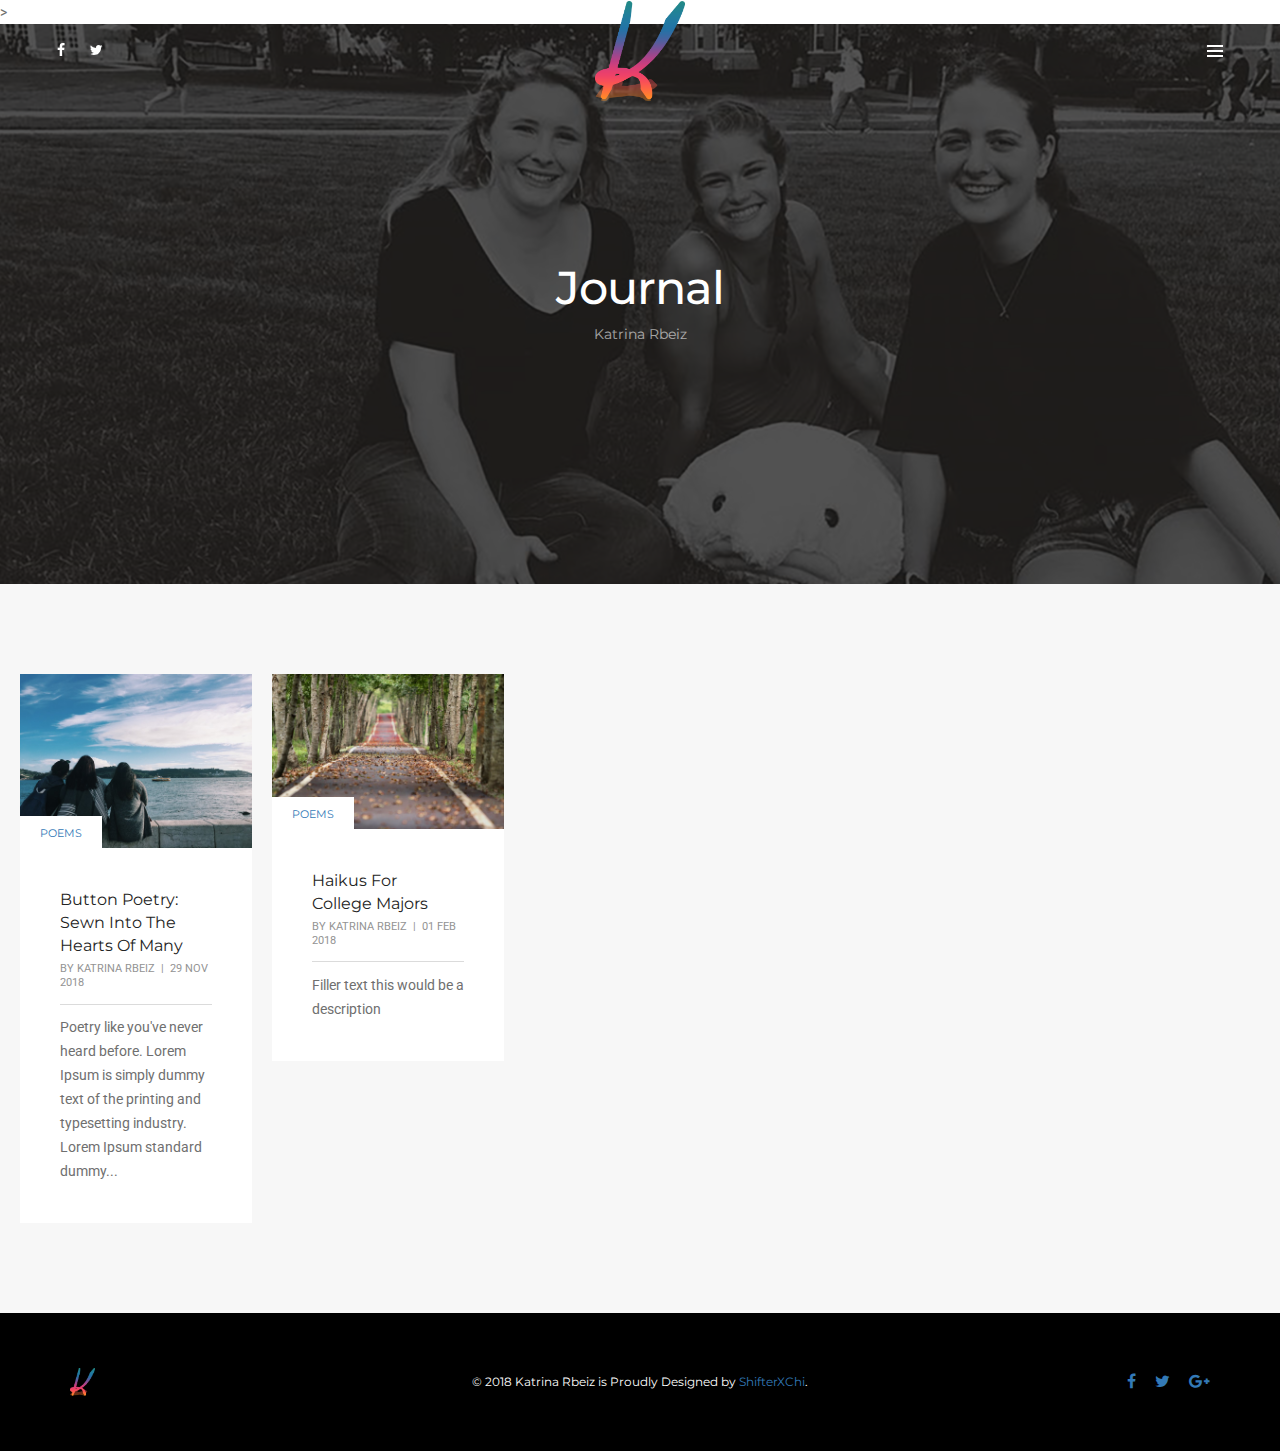
<file: journal.html>
<!doctype html>
<html class="no-js" lang="en">
    <head>
        <!-- title -->
        <title>Katrina</title>
        <meta charset="utf-8" />
        <meta http-equiv="X-UA-Compatible" content="IE=edge" />>
        <!-- favicon -->
        <link rel="shortcut icon" href="./images/favicon.png" />
        <link rel="apple-touch-icon" href="./images/apple-touch-icon-57x57.png" />
        <link rel="apple-touch-icon" sizes="72x72" href="./images/apple-touch-icon-72x72.png" />
        <link rel="apple-touch-icon" sizes="114x114" href="./images/apple-touch-icon-114x114.png" />
        <!-- animation -->
        <link rel="stylesheet" href="./css/animate.css" />
        <!-- bootstrap -->
        <link rel="stylesheet" href="./css/bootstrap.min.css" />
        <!-- et line icon --> 
        <link rel="stylesheet" href="./css/et-line-icons.css" />
        <!-- font-awesome icon -->
        <link rel="stylesheet" href="./css/font-awesome.min.css" />
        <!-- themify icon -->
        <link rel="stylesheet" href="./css/themify-icons.css" />
        <!-- swiper carousel -->
        <link rel="stylesheet" href="./css/swiper.min.css" />
        <!-- justified gallery  -->
        <link rel="stylesheet" href="./css/justified-gallery.min.css" />
        <!-- magnific popup -->
        <link rel="stylesheet" href="./css/magnific-popup.css" />
        <!-- revolution slider -->
        <link rel="stylesheet" type="text/css" href="./revolution/css/settings.css" media="screen" />
        <link rel="stylesheet" type="text/css" href="./revolution/css/layers.css" />
        <link rel="stylesheet" type="text/css" href="./revolution/css/navigation.css" />
        <!-- bootsnav -->
        <link rel="stylesheet" href="./css/bootsnav.css" />
        <!-- style -->
        <link rel="stylesheet" href="./css/style.css" />
        <!-- responsive css -->
        <link rel="stylesheet" href="./css/responsive.css" />
        <!--[if IE]>
            <script src="./js/html5shiv.js"></script>
        <![endif]-->
    <meta http-equiv="Content-Type" content="text/html; charset=utf-8" /></head>
    <body>
            <!-- start header -->
            <header>
                <!-- Start navigation -->
                <nav class="navbar bg-transparent navbar-top navbar-transparent-no-sticky full-width-pull-menu white-link no-transition">
                    <div class="container-fluid nav-header-container height-100px padding-three-half-lr xs-height-70px xs-padding-15px-lr">
                        <!-- Start header navigation -->
                        <div class="row">
                            <!-- start social links -->
                            <div class="col-md-4 col-sm-4 col-xs-6 hidden-xs center-col text-left">
                                <div class="header-social-icon border-none no-padding-left no-margin-left">
                                    <a href="https://www.facebook.com/" title="Facebook" target="_blank"><i class="fa fa-facebook"></i></a>
                                    <a href="https://twitter.com/" title="Twitter" target="_blank"><i class="fa fa-twitter"></i></a>                         
                                </div>
                            </div>
                            <!-- end social links -->
                            <!-- start logo -->
                            <div class="col-md-4 col-sm-4 col-xs-6 center-col text-center xs-text-left">
                                <a class="logo" href="./index.html"><img src="./images/logo.png" alt="Katrina" /></a>
                            </div>
                            <!-- end logo -->
                            <div class="col-md-4 col-sm-4 col-xs-6 center-col text-right">
                                <button class="navbar-toggle mobile-toggle top-0" type="button" id="open-button" data-toggle="collapse" data-target=".navbar-collapse">
                                    <span></span>
                                    <span></span>
                                    <span></span>
                                </button>
                                <div class="menu-wrap full-screen no-padding">
                                    <div class="col-sm-6 no-padding hidden-xs"> 
                                        <div class="cover-background full-screen">     
                                            <div class="opacity-light bg-extra-dark-gray"></div>
                                            <div class="position-absolute height-100 width-100 text-center">
                                                <div class="display-table height-100 width-100">
                                                    <div class="display-table-cell height-100 width-100 vertical-align-middle position-relative">

                                                    </div>
                                                </div>                                                            
                                            </div>                                                    
                                        </div>
                                    </div>
                                    <div class="col-sm-6 no-padding bg-green full-screen text-left">
                                        <div class="position-absolute height-100 width-100 overflow-auto">
                                            <div class="display-table height-100 width-100">
                                                <div class="display-table-cell height-100 width-100 vertical-align-middle padding-fourteen-lr alt-font link-style-2 sm-padding-seven-lr xs-padding-15px-lr">
                                                    <!-- start menu -->
                                                    <ul class="font-weight-500 xs-no-padding-left">
                      <!-- start menu item -->
                      <li class="dropdown"> <a href="./index.html">Home</a> </li>
                      
                      <!-- end menu item --> 
                      <!-- start menu item -->
                      <li class="dropdown"> <a href="./journal.html">Journal</a> </li>
                      
                      <!-- end menu item -->
                                            <!-- start menu item -->
                      <li class="dropdown"> <a href="./contact.html">Contact</a> </li>
                      
                      <!-- end menu item -->
                                                    </ul>
                                                    <!-- end menu -->
                                                    <!-- start social links -->
                                                    <div class="margin-fifteen-top padding-35px-left xs-no-padding-left">
                                                        <div class="icon-social-medium margin-three-bottom">
                                                            <a href="https://www.facebook.com/" target="_blank" class="text-extra-dark-gray text-deep-pink-hover margin-one-lr"><i class="fa fa-facebook" aria-hidden="true"></i></a>
                                                            <a href="https://twitter.com/" target="_blank" class="text-extra-dark-gray text-deep-pink-hover margin-one-lr"><i class="fa fa-twitter" aria-hidden="true"></i></a>
                                                            <a href="https://dribbble.com/" target="_blank" class="text-extra-dark-gray text-deep-pink-hover margin-one-lr"><i class="fa fa-dribbble" aria-hidden="true"></i></a>
                                                            <a href="https://plus.google.com" target="_blank" class="text-extra-dark-gray text-deep-pink-hover margin-one-lr"><i class="fa fa-google-plus" aria-hidden="true"></i></a>
                                                            <a href="https://www.tumblr.com/" target="_blank" class="text-extra-dark-gray text-deep-pink-hover margin-one-lr"><i class="fa fa-tumblr" aria-hidden="true"></i></a>
                                                        </div>
                                                    </div>
                                                    <!-- start social links -->
                                                </div>
                                            </div>
                                        </div>
                                        <button class="close-button-menu" id="close-button"></button>
                                    </div>
                                </div>
                            </div>
                            <!-- start menu -->
                        </div>
                        <!-- end header navigation -->
                    </div>
                </nav>
                <!-- end navigation -->
            </header>
            <!-- end header -->
        <!-- start page title section -->
        <section class="wow fadeIn parallax" data-stellar-background-ratio="0.5" style="background-image:url('./images/journal.jpg');">
            <div class="opacity-medium bg-extra-dark-gray"></div>
            <div class="container">
                <div class="row">
                    <div class="col-md-12 col-sm-12 col-xs-12 extra-small-screen display-table page-title-large">
                        <div class="display-table-cell vertical-align-middle text-center">
                            <!-- start page title -->
                            <h1 class="text-white alt-font font-weight-500 letter-spacing-minus-1 margin-10px-bottom">Journal</h1>
                            <span class="text-white opacity6 alt-font">Katrina Rbeiz</span>
                            <!-- end page title --> 
                        </div>
                    </div>
                </div>
            </div>
        </section>
        <!-- end page title section --> 
        <!-- start post content section --> 
        <section id="blog" class="wow fadeIn bg-light-gray half-section last-paragraph-no-margin blog-post-style5">
            <div class="container-fluid">
                <div class="row">
                    <div class="col-md-12 no-padding xs-padding-15px-lr">
                        <ul class="blog-grid blog-5col gutter-large">
                            <li class="grid-sizer"></li>
                            <!-- start post item -->
                            <li class="grid-item wow fadeInUp last-paragraph-no-margin">
                                <div class="blog-post">
                                    <div class="blog-post-images overflow-hidden">
                                        <a href="./blog-post-1.html">
                                            <img src="./images/actualblog1.jpg" alt="" />
                                        </a>
                                        <div class="blog-categories bg-white text-uppercase text-extra-small alt-font"><a href="./blog-grid.html">Poems</a></div>
                                    </div>
                                    <div class="post-details padding-40px-all bg-white sm-padding-20px-all">
                                        <div class="blog-hover-color"></div>
                                        <a href="./blog-post-post-1.html" class="alt-font post-title text-medium text-extra-dark-gray width-90 display-block md-width-100 margin-5px-bottom">Button Poetry: Sewn Into The Hearts Of Many
</a>
                                        <div class="author">
                                            <span class="text-medium-gray text-uppercase text-extra-small display-inline-block">by <a href="" class="text-medium-gray">Katrina Rbeiz</a>&nbsp;&nbsp;|&nbsp;&nbsp;29 Nov 2018</span>
                                        </div>
                                        <div class="separator-line-horrizontal-full bg-medium-gray margin-seven-tb md-margin-four-tb"></div>
                                        <p>Poetry like you've never heard before.
   
Lorem Ipsum is simply dummy text of the printing and typesetting industry. Lorem Ipsum standard dummy...</p>
                                    </div>
                                </div>
                            </li>
                            <!-- end post item -->
                            <!-- start post item -->
                            <li class="grid-item wow fadeInUp last-paragraph-no-margin">
                                <div class="blog-post">
                                    <div class="blog-post-images overflow-hidden">
                                        <a href="https://www.theodysseyonline.com/haikus-college-majors">
                                            <img src="images/blog1.jpg" alt="" />
                                        </a>
                                        <div class="blog-categories bg-white text-uppercase text-extra-small alt-font"><a href="./blog-grid.html">Poems</a></div>
                                    </div>
                                    <div class="post-details padding-40px-all bg-white sm-padding-20px-all">
                                        <div class="blog-hover-color"></div>
                                        <a href="https://www.theodysseyonline.com/haikus-college-majors" class="alt-font post-title text-medium text-extra-dark-gray width-90 display-block md-width-100 margin-5px-bottom">Haikus For College Majors
</a>
                                        <div class="author">
                                            <span class="text-medium-gray text-uppercase text-extra-small display-inline-block">by <a href="" class="text-medium-gray">Katrina Rbeiz</a>&nbsp;&nbsp;|&nbsp;&nbsp;01 Feb 2018</span>
                                        </div>
                                        <div class="separator-line-horrizontal-full bg-medium-gray margin-seven-tb md-margin-four-tb"></div>
                                        <p>Filler text this would be a description</p>
                                    </div>
                                </div>
                            </li>
                            <!-- end post item -->
                        </ul>
                    </div>
                </div>
            </div>
        </section>
        <!-- end post content section --> 
        <!-- start footer --> 
        <footer class="footer-strip padding-50px-tb xs-padding-30px-tb bg-black">
            <div class="container">
                <div class="row equalize xs-equalize-auto">
                    <!-- start logo -->
                    <div class="col-md-3 col-sm-3 col-xs-12 display-table sm-text-center xs-margin-20px-bottom">
                        <div class="display-table-cell vertical-align-middle">
                            <a href="./index.html"><img class="footer-logo" src="./images/logo.png" /></a>
                        </div>
                    </div> 
                    <!-- end logo -->
                    <!-- start copyright -->
                    <div class="col-md-6 col-sm-6 col-xs-12 text-center text-small alt-font display-table xs-margin-10px-bottom sm-text-center">
                        <div class="display-table-cell vertical-align-middle text-white">
                            &copy; 2018 Katrina Rbeiz is Proudly Designed by <a href="http://www.shifterchi.com" target="_blank" title="ShifterXChi">ShifterXChi</a>.
                        </div>
                    </div>
                    <!-- end copyright -->
                    <!-- start social media -->
                    <div class="col-md-3 col-sm-3 col-xs-12 display-table  text-right sm-text-center">
                        <div class="display-table-cell vertical-align-middle">
                            <div class="social-icon-style-8 display-inline-block vertical-align-middle">
                                <ul class="small-icon no-margin-bottom">
                                    <li><a class="facebook" href="https://www.facebook.com/" target="_blank"><i class="fa fa-facebook" aria-hidden="true"></i></a></li>
                                    <li><a class="twitter" href="https://twitter.com/" target="_blank"><i class="fa fa-twitter"></i></a></li>
                                    <li><a class="google" href="https://plus.google.com" target="_blank"><i class="fa fa-google-plus"></i></a></li>
                                </ul>
                            </div>
                        </div>
                    </div>
                    <!-- end social media -->
                </div>
            </div>
        </footer>
        <!-- end footer -->
        <!-- start scroll to top -->
        <a class="scroll-top-arrow" href="javascript:void(0);"><i class="ti-arrow-up"></i></a>
        <!-- end scroll to top  -->
        <!-- javascript libraries -->
        <script type="text/javascript" src="./js/jquery.js"></script>
        <script type="text/javascript" src="./js/modernizr.js"></script>
        <script type="text/javascript" src="./js/bootstrap.min.js"></script>
        <script type="text/javascript" src="./js/jquery.easing.1.3.js"></script>
        <script type="text/javascript" src="./js/skrollr.min.js"></script>
        <script type="text/javascript" src="./js/smooth-scroll.js"></script>
        <script type="text/javascript" src="./js/jquery.appear.js"></script>
        <!-- menu navigation -->
        <script type="text/javascript" src="./js/bootsnav.js"></script>
        <script type="text/javascript" src="./js/jquery.nav.js"></script>
        <!-- animation -->
        <script type="text/javascript" src="./js/wow.min.js"></script>
        <!-- page scroll -->
        <script type="text/javascript" src="./js/page-scroll.js"></script>
        <!-- swiper carousel -->
        <script type="text/javascript" src="./js/swiper.min.js"></script>
        <!-- counter -->
        <script type="text/javascript" src="./js/jquery.count-to.js"></script>
        <!-- parallax -->
        <script type="text/javascript" src="./js/jquery.stellar.js"></script>
        <!-- magnific popup -->
        <script type="text/javascript" src="./js/jquery.magnific-popup.min.js"></script>
        <!-- portfolio with shorting tab -->
        <script type="text/javascript" src="./js/isotope.pkgd.min.js"></script>
        <!-- images loaded -->
        <script type="text/javascript" src="./js/imagesloaded.pkgd.min.js"></script>
        <!-- pull menu -->
        <script type="text/javascript" src="./js/classie.js"></script>
        <script type="text/javascript" src="./js/hamburger-menu.js"></script>
        <!-- counter  -->
        <script type="text/javascript" src="./js/counter.js"></script>
        <!-- fit video  -->
        <script type="text/javascript" src="./js/jquery.fitvids.js"></script>
        <!-- equalize -->
        <script type="text/javascript" src="./js/equalize.min.js"></script>
        <!-- skill bars  -->
        <script type="text/javascript" src="./js/skill.bars.jquery.js"></script> 
        <!-- justified gallery  -->
        <script type="text/javascript" src="./js/justified-gallery.min.js"></script>
        <!--pie chart-->
        <script type="text/javascript" src="./js/jquery.easypiechart.min.js"></script>
        <!-- instagram -->
        <script type="text/javascript" src="./js/instafeed.min.js"></script>
        <!-- retina -->
        <script type="text/javascript" src="./js/retina.min.js"></script>
        <!-- revolution -->
        <script type="text/javascript" src="./revolution/js/jquery.themepunch.tools.min.js"></script>
        <script type="text/javascript" src="./revolution/js/jquery.themepunch.revolution.min.js"></script>
        <!-- revolution slider extensions (load below extensions JS files only on local file systems to make the slider work! The following part can be removed on server for on demand loading) -->
        <!--<script type="text/javascript" src="revolution/js/extensions/revolution.extension.actions.min.js"></script>
        <script type="text/javascript" src="revolution/js/extensions/revolution.extension.carousel.min.js"></script>
        <script type="text/javascript" src="revolution/js/extensions/revolution.extension.kenburn.min.js"></script>
        <script type="text/javascript" src="revolution/js/extensions/revolution.extension.layeranimation.min.js"></script>
        <script type="text/javascript" src="revolution/js/extensions/revolution.extension.migration.min.js"></script>
        <script type="text/javascript" src="revolution/js/extensions/revolution.extension.navigation.min.js"></script>
        <script type="text/javascript" src="revolution/js/extensions/revolution.extension.parallax.min.js"></script>
        <script type="text/javascript" src="revolution/js/extensions/revolution.extension.slideanims.min.js"></script>
        <script type="text/javascript" src="revolution/js/extensions/revolution.extension.video.min.js"></script>-->
        <!-- setting -->
        <script type="text/javascript" src="./js/main.js"></script>
    </body>
</html>
</file>
<file: css/et-line-icons.css>
@font-face {
	font-family: 'et-line';
	src:url('../fonts/et-line.eot');
	src:url('../fonts/et-line_162a16fe.eot') format('embedded-opentype'),
		url('../fonts/et-line.woff') format('woff'),
		url('../fonts/et-line.ttf') format('truetype'),
		url('../fonts/et-line.svg') format('svg');
	font-weight: normal;
	font-style: normal;
}


[data-icon]:before {
	font-family: 'et-line';
	content: attr(data-icon);
	speak: none;
	font-weight: normal;
	font-variant: normal;
	text-transform: none;
	line-height: 1;
	-webkit-font-smoothing: antialiased;
	-moz-osx-font-smoothing: grayscale;
	display:inline-block;
}



.icon-mobile, .icon-laptop, .icon-desktop, .icon-tablet, .icon-phone, .icon-document, .icon-documents, .icon-search, .icon-clipboard, .icon-newspaper, .icon-notebook, .icon-book-open, .icon-browser, .icon-calendar, .icon-presentation, .icon-picture, .icon-pictures, .icon-video, .icon-camera, .icon-printer, .icon-toolbox, .icon-briefcase, .icon-wallet, .icon-gift, .icon-bargraph, .icon-grid, .icon-expand, .icon-focus, .icon-edit, .icon-adjustments, .icon-ribbon, .icon-hourglass, .icon-lock, .icon-megaphone, .icon-shield, .icon-trophy, .icon-flag, .icon-map, .icon-puzzle, .icon-basket, .icon-envelope, .icon-streetsign, .icon-telescope, .icon-gears, .icon-key, .icon-paperclip, .icon-attachment, .icon-pricetags, .icon-lightbulb, .icon-layers, .icon-pencil, .icon-tools, .icon-tools-2, .icon-scissors, .icon-paintbrush, .icon-magnifying-glass, .icon-circle-compass, .icon-linegraph, .icon-mic, .icon-strategy, .icon-beaker, .icon-caution, .icon-recycle, .icon-anchor, .icon-profile-male, .icon-profile-female, .icon-bike, .icon-wine, .icon-hotairballoon, .icon-globe, .icon-genius, .icon-map-pin, .icon-dial, .icon-chat, .icon-heart, .icon-cloud, .icon-upload, .icon-download, .icon-target, .icon-hazardous, .icon-piechart, .icon-speedometer, .icon-global, .icon-compass, .icon-lifesaver, .icon-clock, .icon-aperture, .icon-quote, .icon-scope, .icon-alarmclock, .icon-refresh, .icon-happy, .icon-sad, .icon-facebook, .icon-twitter, .icon-googleplus, .icon-rss, .icon-tumblr, .icon-linkedin, .icon-dribbble {
	font-family: 'et-line';
	speak: none;
	font-style: normal;
	font-weight: normal;
	font-variant: normal;
	text-transform: none;
	line-height: 1.1;
	-webkit-font-smoothing: antialiased;
	-moz-osx-font-smoothing: grayscale;
	display:inline-block;
}
.icon-mobile:before {
	content: "\e000";
}
.icon-laptop:before {
	content: "\e001";
}
.icon-desktop:before {
	content: "\e002";
}
.icon-tablet:before {
	content: "\e003";
}
.icon-phone:before {
	content: "\e004";
}
.icon-document:before {
	content: "\e005";
}
.icon-documents:before {
	content: "\e006";
}
.icon-search:before {
	content: "\e007";
}
.icon-clipboard:before {
	content: "\e008";
}
.icon-newspaper:before {
	content: "\e009";
}
.icon-notebook:before {
	content: "\e00a";
}
.icon-book-open:before {
	content: "\e00b";
}
.icon-browser:before {
	content: "\e00c";
}
.icon-calendar:before {
	content: "\e00d";
}
.icon-presentation:before {
	content: "\e00e";
}
.icon-picture:before {
	content: "\e00f";
}
.icon-pictures:before {
	content: "\e010";
}
.icon-video:before {
	content: "\e011";
}
.icon-camera:before {
	content: "\e012";
}
.icon-printer:before {
	content: "\e013";
}
.icon-toolbox:before {
	content: "\e014";
}
.icon-briefcase:before {
	content: "\e015";
}
.icon-wallet:before {
	content: "\e016";
}
.icon-gift:before {
	content: "\e017";
}
.icon-bargraph:before {
	content: "\e018";
}
.icon-grid:before {
	content: "\e019";
}
.icon-expand:before {
	content: "\e01a";
}
.icon-focus:before {
	content: "\e01b";
}
.icon-edit:before {
	content: "\e01c";
}
.icon-adjustments:before {
	content: "\e01d";
}
.icon-ribbon:before {
	content: "\e01e";
}
.icon-hourglass:before {
	content: "\e01f";
}
.icon-lock:before {
	content: "\e020";
}
.icon-megaphone:before {
	content: "\e021";
}
.icon-shield:before {
	content: "\e022";
}
.icon-trophy:before {
	content: "\e023";
}
.icon-flag:before {
	content: "\e024";
}
.icon-map:before {
	content: "\e025";
}
.icon-puzzle:before {
	content: "\e026";
}
.icon-basket:before {
	content: "\e027";
}
.icon-envelope:before {
	content: "\e028";
}
.icon-streetsign:before {
	content: "\e029";
}
.icon-telescope:before {
	content: "\e02a";
}
.icon-gears:before {
	content: "\e02b";
}
.icon-key:before {
	content: "\e02c";
}
.icon-paperclip:before {
	content: "\e02d";
}
.icon-attachment:before {
	content: "\e02e";
}
.icon-pricetags:before {
	content: "\e02f";
}
.icon-lightbulb:before {
	content: "\e030";
}
.icon-layers:before {
	content: "\e031";
}
.icon-pencil:before {
	content: "\e032";
}
.icon-tools:before {
	content: "\e033";
}
.icon-tools-2:before {
	content: "\e034";
}
.icon-scissors:before {
	content: "\e035";
}
.icon-paintbrush:before {
	content: "\e036";
}
.icon-magnifying-glass:before {
	content: "\e037";
}
.icon-circle-compass:before {
	content: "\e038";
}
.icon-linegraph:before {
	content: "\e039";
}
.icon-mic:before {
	content: "\e03a";
}
.icon-strategy:before {
	content: "\e03b";
}
.icon-beaker:before {
	content: "\e03c";
}
.icon-caution:before {
	content: "\e03d";
}
.icon-recycle:before {
	content: "\e03e";
}
.icon-anchor:before {
	content: "\e03f";
}
.icon-profile-male:before {
	content: "\e040";
}
.icon-profile-female:before {
	content: "\e041";
}
.icon-bike:before {
	content: "\e042";
}
.icon-wine:before {
	content: "\e043";
}
.icon-hotairballoon:before {
	content: "\e044";
}
.icon-globe:before {
	content: "\e045";
}
.icon-genius:before {
	content: "\e046";
}
.icon-map-pin:before {
	content: "\e047";
}
.icon-dial:before {
	content: "\e048";
}
.icon-chat:before {
	content: "\e049";
}
.icon-heart:before {
	content: "\e04a";
}
.icon-cloud:before {
	content: "\e04b";
}
.icon-upload:before {
	content: "\e04c";
}
.icon-download:before {
	content: "\e04d";
}
.icon-target:before {
	content: "\e04e";
}
.icon-hazardous:before {
	content: "\e04f";
}
.icon-piechart:before {
	content: "\e050";
}
.icon-speedometer:before {
	content: "\e051";
}
.icon-global:before {
	content: "\e052";
}
.icon-compass:before {
	content: "\e053";
}
.icon-lifesaver:before {
	content: "\e054";
}
.icon-clock:before {
	content: "\e055";
}
.icon-aperture:before {
	content: "\e056";
}
.icon-quote:before {
	content: "\e057";
}
.icon-scope:before {
	content: "\e058";
}
.icon-alarmclock:before {
	content: "\e059";
}
.icon-refresh:before {
	content: "\e05a";
}
.icon-happy:before {
	content: "\e05b";
}
.icon-sad:before {
	content: "\e05c";
}
.icon-facebook:before {
	content: "\e05d";
}
.icon-twitter:before {
	content: "\e05e";
}
.icon-googleplus:before {
	content: "\e05f";
}
.icon-rss:before {
	content: "\e060";
}
.icon-tumblr:before {
	content: "\e061";
}
.icon-linkedin:before {
	content: "\e062";
}
.icon-dribbble:before {
	content: "\e063";
}
</file>
<file: css/themify-icons.css>
@font-face {
	font-family: 'themify';
	src:url('../fonts/themify_7b299bc5.eot');
	src:url('../fonts/themify_162a16fe.eot') format('embedded-opentype'),
		url('../fonts/themify_7b299bc5.woff') format('woff'),
		url('../fonts/themify_7b299bc5.ttf') format('truetype'),
		url('../fonts/themify_7b299bc5.svg') format('svg');
	font-weight: normal;
	font-style: normal;
}

[class^="ti-"], [class*=" ti-"] {
	font-family: 'themify';
	speak: none;
	font-style: normal;
	font-weight: normal;
	font-variant: normal;
	text-transform: none;
	line-height: 1;
        display: inline-block;

	-webkit-font-smoothing: antialiased;
	-moz-osx-font-smoothing: grayscale;
}

.ti-wand:before {
	content: "\e600";
}
.ti-volume:before {
	content: "\e601";
}
.ti-user:before {
	content: "\e602";
}
.ti-unlock:before {
	content: "\e603";
}
.ti-unlink:before {
	content: "\e604";
}
.ti-trash:before {
	content: "\e605";
}
.ti-thought:before {
	content: "\e606";
}
.ti-target:before {
	content: "\e607";
}
.ti-tag:before {
	content: "\e608";
}
.ti-tablet:before {
	content: "\e609";
}
.ti-star:before {
	content: "\e60a";
}
.ti-spray:before {
	content: "\e60b";
}
.ti-signal:before {
	content: "\e60c";
}
.ti-shopping-cart:before {
	content: "\e60d";
}
.ti-shopping-cart-full:before {
	content: "\e60e";
}
.ti-settings:before {
	content: "\e60f";
}
.ti-search:before {
	content: "\e610";
}
.ti-zoom-in:before {
	content: "\e611";
}
.ti-zoom-out:before {
	content: "\e612";
}
.ti-cut:before {
	content: "\e613";
}
.ti-ruler:before {
	content: "\e614";
}
.ti-ruler-pencil:before {
	content: "\e615";
}
.ti-ruler-alt:before {
	content: "\e616";
}
.ti-bookmark:before {
	content: "\e617";
}
.ti-bookmark-alt:before {
	content: "\e618";
}
.ti-reload:before {
	content: "\e619";
}
.ti-plus:before {
	content: "\e61a";
}
.ti-pin:before {
	content: "\e61b";
}
.ti-pencil:before {
	content: "\e61c";
}
.ti-pencil-alt:before {
	content: "\e61d";
}
.ti-paint-roller:before {
	content: "\e61e";
}
.ti-paint-bucket:before {
	content: "\e61f";
}
.ti-na:before {
	content: "\e620";
}
.ti-mobile:before {
	content: "\e621";
}
.ti-minus:before {
	content: "\e622";
}
.ti-medall:before {
	content: "\e623";
}
.ti-medall-alt:before {
	content: "\e624";
}
.ti-marker:before {
	content: "\e625";
}
.ti-marker-alt:before {
	content: "\e626";
}
.ti-arrow-up:before {
	content: "\e627";
}
.ti-arrow-right:before {
	content: "\e628";
}
.ti-arrow-left:before {
	content: "\e629";
}
.ti-arrow-down:before {
	content: "\e62a";
}
.ti-lock:before {
	content: "\e62b";
}
.ti-location-arrow:before {
	content: "\e62c";
}
.ti-link:before {
	content: "\e62d";
}
.ti-layout:before {
	content: "\e62e";
}
.ti-layers:before {
	content: "\e62f";
}
.ti-layers-alt:before {
	content: "\e630";
}
.ti-key:before {
	content: "\e631";
}
.ti-import:before {
	content: "\e632";
}
.ti-image:before {
	content: "\e633";
}
.ti-heart:before {
	content: "\e634";
}
.ti-heart-broken:before {
	content: "\e635";
}
.ti-hand-stop:before {
	content: "\e636";
}
.ti-hand-open:before {
	content: "\e637";
}
.ti-hand-drag:before {
	content: "\e638";
}
.ti-folder:before {
	content: "\e639";
}
.ti-flag:before {
	content: "\e63a";
}
.ti-flag-alt:before {
	content: "\e63b";
}
.ti-flag-alt-2:before {
	content: "\e63c";
}
.ti-eye:before {
	content: "\e63d";
}
.ti-export:before {
	content: "\e63e";
}
.ti-exchange-vertical:before {
	content: "\e63f";
}
.ti-desktop:before {
	content: "\e640";
}
.ti-cup:before {
	content: "\e641";
}
.ti-crown:before {
	content: "\e642";
}
.ti-comments:before {
	content: "\e643";
}
.ti-comment:before {
	content: "\e644";
}
.ti-comment-alt:before {
	content: "\e645";
}
.ti-close:before {
	content: "\e646";
}
.ti-clip:before {
	content: "\e647";
}
.ti-angle-up:before {
	content: "\e648";
}
.ti-angle-right:before {
	content: "\e649";
}
.ti-angle-left:before {
	content: "\e64a";
}
.ti-angle-down:before {
	content: "\e64b";
}
.ti-check:before {
	content: "\e64c";
}
.ti-check-box:before {
	content: "\e64d";
}
.ti-camera:before {
	content: "\e64e";
}
.ti-announcement:before {
	content: "\e64f";
}
.ti-brush:before {
	content: "\e650";
}
.ti-briefcase:before {
	content: "\e651";
}
.ti-bolt:before {
	content: "\e652";
}
.ti-bolt-alt:before {
	content: "\e653";
}
.ti-blackboard:before {
	content: "\e654";
}
.ti-bag:before {
	content: "\e655";
}
.ti-move:before {
	content: "\e656";
}
.ti-arrows-vertical:before {
	content: "\e657";
}
.ti-arrows-horizontal:before {
	content: "\e658";
}
.ti-fullscreen:before {
	content: "\e659";
}
.ti-arrow-top-right:before {
	content: "\e65a";
}
.ti-arrow-top-left:before {
	content: "\e65b";
}
.ti-arrow-circle-up:before {
	content: "\e65c";
}
.ti-arrow-circle-right:before {
	content: "\e65d";
}
.ti-arrow-circle-left:before {
	content: "\e65e";
}
.ti-arrow-circle-down:before {
	content: "\e65f";
}
.ti-angle-double-up:before {
	content: "\e660";
}
.ti-angle-double-right:before {
	content: "\e661";
}
.ti-angle-double-left:before {
	content: "\e662";
}
.ti-angle-double-down:before {
	content: "\e663";
}
.ti-zip:before {
	content: "\e664";
}
.ti-world:before {
	content: "\e665";
}
.ti-wheelchair:before {
	content: "\e666";
}
.ti-view-list:before {
	content: "\e667";
}
.ti-view-list-alt:before {
	content: "\e668";
}
.ti-view-grid:before {
	content: "\e669";
}
.ti-uppercase:before {
	content: "\e66a";
}
.ti-upload:before {
	content: "\e66b";
}
.ti-underline:before {
	content: "\e66c";
}
.ti-truck:before {
	content: "\e66d";
}
.ti-timer:before {
	content: "\e66e";
}
.ti-ticket:before {
	content: "\e66f";
}
.ti-thumb-up:before {
	content: "\e670";
}
.ti-thumb-down:before {
	content: "\e671";
}
.ti-text:before {
	content: "\e672";
}
.ti-stats-up:before {
	content: "\e673";
}
.ti-stats-down:before {
	content: "\e674";
}
.ti-split-v:before {
	content: "\e675";
}
.ti-split-h:before {
	content: "\e676";
}
.ti-smallcap:before {
	content: "\e677";
}
.ti-shine:before {
	content: "\e678";
}
.ti-shift-right:before {
	content: "\e679";
}
.ti-shift-left:before {
	content: "\e67a";
}
.ti-shield:before {
	content: "\e67b";
}
.ti-notepad:before {
	content: "\e67c";
}
.ti-server:before {
	content: "\e67d";
}
.ti-quote-right:before {
	content: "\e67e";
}
.ti-quote-left:before {
	content: "\e67f";
}
.ti-pulse:before {
	content: "\e680";
}
.ti-printer:before {
	content: "\e681";
}
.ti-power-off:before {
	content: "\e682";
}
.ti-plug:before {
	content: "\e683";
}
.ti-pie-chart:before {
	content: "\e684";
}
.ti-paragraph:before {
	content: "\e685";
}
.ti-panel:before {
	content: "\e686";
}
.ti-package:before {
	content: "\e687";
}
.ti-music:before {
	content: "\e688";
}
.ti-music-alt:before {
	content: "\e689";
}
.ti-mouse:before {
	content: "\e68a";
}
.ti-mouse-alt:before {
	content: "\e68b";
}
.ti-money:before {
	content: "\e68c";
}
.ti-microphone:before {
	content: "\e68d";
}
.ti-menu:before {
	content: "\e68e";
}
.ti-menu-alt:before {
	content: "\e68f";
}
.ti-map:before {
	content: "\e690";
}
.ti-map-alt:before {
	content: "\e691";
}
.ti-loop:before {
	content: "\e692";
}
.ti-location-pin:before {
	content: "\e693";
}
.ti-list:before {
	content: "\e694";
}
.ti-light-bulb:before {
	content: "\e695";
}
.ti-Italic:before {
	content: "\e696";
}
.ti-info:before {
	content: "\e697";
}
.ti-infinite:before {
	content: "\e698";
}
.ti-id-badge:before {
	content: "\e699";
}
.ti-hummer:before {
	content: "\e69a";
}
.ti-home:before {
	content: "\e69b";
}
.ti-help:before {
	content: "\e69c";
}
.ti-headphone:before {
	content: "\e69d";
}
.ti-harddrives:before {
	content: "\e69e";
}
.ti-harddrive:before {
	content: "\e69f";
}
.ti-gift:before {
	content: "\e6a0";
}
.ti-game:before {
	content: "\e6a1";
}
.ti-filter:before {
	content: "\e6a2";
}
.ti-files:before {
	content: "\e6a3";
}
.ti-file:before {
	content: "\e6a4";
}
.ti-eraser:before {
	content: "\e6a5";
}
.ti-envelope:before {
	content: "\e6a6";
}
.ti-download:before {
	content: "\e6a7";
}
.ti-direction:before {
	content: "\e6a8";
}
.ti-direction-alt:before {
	content: "\e6a9";
}
.ti-dashboard:before {
	content: "\e6aa";
}
.ti-control-stop:before {
	content: "\e6ab";
}
.ti-control-shuffle:before {
	content: "\e6ac";
}
.ti-control-play:before {
	content: "\e6ad";
}
.ti-control-pause:before {
	content: "\e6ae";
}
.ti-control-forward:before {
	content: "\e6af";
}
.ti-control-backward:before {
	content: "\e6b0";
}
.ti-cloud:before {
	content: "\e6b1";
}
.ti-cloud-up:before {
	content: "\e6b2";
}
.ti-cloud-down:before {
	content: "\e6b3";
}
.ti-clipboard:before {
	content: "\e6b4";
}
.ti-car:before {
	content: "\e6b5";
}
.ti-calendar:before {
	content: "\e6b6";
}
.ti-book:before {
	content: "\e6b7";
}
.ti-bell:before {
	content: "\e6b8";
}
.ti-basketball:before {
	content: "\e6b9";
}
.ti-bar-chart:before {
	content: "\e6ba";
}
.ti-bar-chart-alt:before {
	content: "\e6bb";
}
.ti-back-right:before {
	content: "\e6bc";
}
.ti-back-left:before {
	content: "\e6bd";
}
.ti-arrows-corner:before {
	content: "\e6be";
}
.ti-archive:before {
	content: "\e6bf";
}
.ti-anchor:before {
	content: "\e6c0";
}
.ti-align-right:before {
	content: "\e6c1";
}
.ti-align-left:before {
	content: "\e6c2";
}
.ti-align-justify:before {
	content: "\e6c3";
}
.ti-align-center:before {
	content: "\e6c4";
}
.ti-alert:before {
	content: "\e6c5";
}
.ti-alarm-clock:before {
	content: "\e6c6";
}
.ti-agenda:before {
	content: "\e6c7";
}
.ti-write:before {
	content: "\e6c8";
}
.ti-window:before {
	content: "\e6c9";
}
.ti-widgetized:before {
	content: "\e6ca";
}
.ti-widget:before {
	content: "\e6cb";
}
.ti-widget-alt:before {
	content: "\e6cc";
}
.ti-wallet:before {
	content: "\e6cd";
}
.ti-video-clapper:before {
	content: "\e6ce";
}
.ti-video-camera:before {
	content: "\e6cf";
}
.ti-vector:before {
	content: "\e6d0";
}
.ti-themify-logo:before {
	content: "\e6d1";
}
.ti-themify-favicon:before {
	content: "\e6d2";
}
.ti-themify-favicon-alt:before {
	content: "\e6d3";
}
.ti-support:before {
	content: "\e6d4";
}
.ti-stamp:before {
	content: "\e6d5";
}
.ti-split-v-alt:before {
	content: "\e6d6";
}
.ti-slice:before {
	content: "\e6d7";
}
.ti-shortcode:before {
	content: "\e6d8";
}
.ti-shift-right-alt:before {
	content: "\e6d9";
}
.ti-shift-left-alt:before {
	content: "\e6da";
}
.ti-ruler-alt-2:before {
	content: "\e6db";
}
.ti-receipt:before {
	content: "\e6dc";
}
.ti-pin2:before {
	content: "\e6dd";
}
.ti-pin-alt:before {
	content: "\e6de";
}
.ti-pencil-alt2:before {
	content: "\e6df";
}
.ti-palette:before {
	content: "\e6e0";
}
.ti-more:before {
	content: "\e6e1";
}
.ti-more-alt:before {
	content: "\e6e2";
}
.ti-microphone-alt:before {
	content: "\e6e3";
}
.ti-magnet:before {
	content: "\e6e4";
}
.ti-line-double:before {
	content: "\e6e5";
}
.ti-line-dotted:before {
	content: "\e6e6";
}
.ti-line-dashed:before {
	content: "\e6e7";
}
.ti-layout-width-full:before {
	content: "\e6e8";
}
.ti-layout-width-default:before {
	content: "\e6e9";
}
.ti-layout-width-default-alt:before {
	content: "\e6ea";
}
.ti-layout-tab:before {
	content: "\e6eb";
}
.ti-layout-tab-window:before {
	content: "\e6ec";
}
.ti-layout-tab-v:before {
	content: "\e6ed";
}
.ti-layout-tab-min:before {
	content: "\e6ee";
}
.ti-layout-slider:before {
	content: "\e6ef";
}
.ti-layout-slider-alt:before {
	content: "\e6f0";
}
.ti-layout-sidebar-right:before {
	content: "\e6f1";
}
.ti-layout-sidebar-none:before {
	content: "\e6f2";
}
.ti-layout-sidebar-left:before {
	content: "\e6f3";
}
.ti-layout-placeholder:before {
	content: "\e6f4";
}
.ti-layout-menu:before {
	content: "\e6f5";
}
.ti-layout-menu-v:before {
	content: "\e6f6";
}
.ti-layout-menu-separated:before {
	content: "\e6f7";
}
.ti-layout-menu-full:before {
	content: "\e6f8";
}
.ti-layout-media-right-alt:before {
	content: "\e6f9";
}
.ti-layout-media-right:before {
	content: "\e6fa";
}
.ti-layout-media-overlay:before {
	content: "\e6fb";
}
.ti-layout-media-overlay-alt:before {
	content: "\e6fc";
}
.ti-layout-media-overlay-alt-2:before {
	content: "\e6fd";
}
.ti-layout-media-left-alt:before {
	content: "\e6fe";
}
.ti-layout-media-left:before {
	content: "\e6ff";
}
.ti-layout-media-center-alt:before {
	content: "\e700";
}
.ti-layout-media-center:before {
	content: "\e701";
}
.ti-layout-list-thumb:before {
	content: "\e702";
}
.ti-layout-list-thumb-alt:before {
	content: "\e703";
}
.ti-layout-list-post:before {
	content: "\e704";
}
.ti-layout-list-large-image:before {
	content: "\e705";
}
.ti-layout-line-solid:before {
	content: "\e706";
}
.ti-layout-grid4:before {
	content: "\e707";
}
.ti-layout-grid3:before {
	content: "\e708";
}
.ti-layout-grid2:before {
	content: "\e709";
}
.ti-layout-grid2-thumb:before {
	content: "\e70a";
}
.ti-layout-cta-right:before {
	content: "\e70b";
}
.ti-layout-cta-left:before {
	content: "\e70c";
}
.ti-layout-cta-center:before {
	content: "\e70d";
}
.ti-layout-cta-btn-right:before {
	content: "\e70e";
}
.ti-layout-cta-btn-left:before {
	content: "\e70f";
}
.ti-layout-column4:before {
	content: "\e710";
}
.ti-layout-column3:before {
	content: "\e711";
}
.ti-layout-column2:before {
	content: "\e712";
}
.ti-layout-accordion-separated:before {
	content: "\e713";
}
.ti-layout-accordion-merged:before {
	content: "\e714";
}
.ti-layout-accordion-list:before {
	content: "\e715";
}
.ti-ink-pen:before {
	content: "\e716";
}
.ti-info-alt:before {
	content: "\e717";
}
.ti-help-alt:before {
	content: "\e718";
}
.ti-headphone-alt:before {
	content: "\e719";
}
.ti-hand-point-up:before {
	content: "\e71a";
}
.ti-hand-point-right:before {
	content: "\e71b";
}
.ti-hand-point-left:before {
	content: "\e71c";
}
.ti-hand-point-down:before {
	content: "\e71d";
}
.ti-gallery:before {
	content: "\e71e";
}
.ti-face-smile:before {
	content: "\e71f";
}
.ti-face-sad:before {
	content: "\e720";
}
.ti-credit-card:before {
	content: "\e721";
}
.ti-control-skip-forward:before {
	content: "\e722";
}
.ti-control-skip-backward:before {
	content: "\e723";
}
.ti-control-record:before {
	content: "\e724";
}
.ti-control-eject:before {
	content: "\e725";
}
.ti-comments-smiley:before {
	content: "\e726";
}
.ti-brush-alt:before {
	content: "\e727";
}
.ti-youtube:before {
	content: "\e728";
}
.ti-vimeo:before {
	content: "\e729";
}
.ti-twitter:before {
	content: "\e72a";
}
.ti-time:before {
	content: "\e72b";
}
.ti-tumblr:before {
	content: "\e72c";
}
.ti-skype:before {
	content: "\e72d";
}
.ti-share:before {
	content: "\e72e";
}
.ti-share-alt:before {
	content: "\e72f";
}
.ti-rocket:before {
	content: "\e730";
}
.ti-pinterest:before {
	content: "\e731";
}
.ti-new-window:before {
	content: "\e732";
}
.ti-microsoft:before {
	content: "\e733";
}
.ti-list-ol:before {
	content: "\e734";
}
.ti-linkedin:before {
	content: "\e735";
}
.ti-layout-sidebar-2:before {
	content: "\e736";
}
.ti-layout-grid4-alt:before {
	content: "\e737";
}
.ti-layout-grid3-alt:before {
	content: "\e738";
}
.ti-layout-grid2-alt:before {
	content: "\e739";
}
.ti-layout-column4-alt:before {
	content: "\e73a";
}
.ti-layout-column3-alt:before {
	content: "\e73b";
}
.ti-layout-column2-alt:before {
	content: "\e73c";
}
.ti-instagram:before {
	content: "\e73d";
}
.ti-google:before {
	content: "\e73e";
}
.ti-github:before {
	content: "\e73f";
}
.ti-flickr:before {
	content: "\e740";
}
.ti-facebook:before {
	content: "\e741";
}
.ti-dropbox:before {
	content: "\e742";
}
.ti-dribbble:before {
	content: "\e743";
}
.ti-apple:before {
	content: "\e744";
}
.ti-android:before {
	content: "\e745";
}
.ti-save:before {
	content: "\e746";
}
.ti-save-alt:before {
	content: "\e747";
}
.ti-yahoo:before {
	content: "\e748";
}
.ti-wordpress:before {
	content: "\e749";
}
.ti-vimeo-alt:before {
	content: "\e74a";
}
.ti-twitter-alt:before {
	content: "\e74b";
}
.ti-tumblr-alt:before {
	content: "\e74c";
}
.ti-trello:before {
	content: "\e74d";
}
.ti-stack-overflow:before {
	content: "\e74e";
}
.ti-soundcloud:before {
	content: "\e74f";
}
.ti-sharethis:before {
	content: "\e750";
}
.ti-sharethis-alt:before {
	content: "\e751";
}
.ti-reddit:before {
	content: "\e752";
}
.ti-pinterest-alt:before {
	content: "\e753";
}
.ti-microsoft-alt:before {
	content: "\e754";
}
.ti-linux:before {
	content: "\e755";
}
.ti-jsfiddle:before {
	content: "\e756";
}
.ti-joomla:before {
	content: "\e757";
}
.ti-html5:before {
	content: "\e758";
}
.ti-flickr-alt:before {
	content: "\e759";
}
.ti-email:before {
	content: "\e75a";
}
.ti-drupal:before {
	content: "\e75b";
}
.ti-dropbox-alt:before {
	content: "\e75c";
}
.ti-css3:before {
	content: "\e75d";
}
.ti-rss:before {
	content: "\e75e";
}
.ti-rss-alt:before {
	content: "\e75f";
}
</file>
<file: revolution/css/settings.css>
#debungcontrolls, .debugtimeline {
	width: 100%;
	box-sizing: border-box
}
.rev_column, .rev_column .tp-parallax-wrap, .tp-svg-layer svg {
	vertical-align: top
}
#debungcontrolls {
	z-index: 100000;
	position: fixed;
	bottom: 0;
	height: auto;
	background: rgba(0,0,0,.6);
	padding: 10px
}
.debugtimeline {
	height: 10px;
	position: relative;
	margin-bottom: 3px;
	display: none;
	white-space: nowrap
}
.debugtimeline:hover {
	height: 15px
}
.the_timeline_tester {
	background: #e74c3c;
	position: absolute;
	top: 0;
	left: 0;
	height: 100%;
	width: 0
}
.rs-go-fullscreen {
	position: fixed!important;
	width: 100%!important;
	height: 100%!important;
	top: 0!important;
	left: 0!important;
	z-index: 9999999!important;
	background: #fff!important
}
.debugtimeline.tl_slide .the_timeline_tester {
	background: #f39c12
}
.debugtimeline.tl_frame .the_timeline_tester {
	background: #3498db
}
.debugtimline_txt {
	color: #fff;
	font-weight: 400;
	font-size: 7px;
	position: absolute;
	left: 10px;
	top: 0;
	white-space: nowrap;
	line-height: 10px
}
.rtl {
	direction: rtl
}
@font-face {
	font-family: revicons;
	src: url(../fonts/revicons/revicons_b04f8619.eot);
	src: url(../fonts/revicons/revicons_b04f8619.eot) format('embedded-opentype'), url(../fonts/revicons/revicons_b04f8619.woff) format('woff'), url(../fonts/revicons/revicons_b04f8619.ttf) format('truetype'), url(../fonts/revicons/revicons_b04f8619.svg) format('svg');
	font-weight: 400;
	font-style: normal
}
[class*=" revicon-"]:before, [class^=revicon-]:before {
	font-family: revicons;
	font-style: normal;
	font-weight: 400;
	speak: none;
	display: inline-block;
	text-decoration: inherit;
	width: 1em;
	margin-right: .2em;
	text-align: center;
	font-variant: normal;
	text-transform: none;
	line-height: 1em;
	margin-left: .2em
}
.revicon-search-1:before {
	content: '\e802'
}
.revicon-pencil-1:before {
	content: '\e831'
}
.revicon-picture-1:before {
	content: '\e803'
}
.revicon-cancel:before {
	content: '\e80a'
}
.revicon-info-circled:before {
	content: '\e80f'
}
.revicon-trash:before {
	content: '\e801'
}
.revicon-left-dir:before {
	content: '\e817'
}
.revicon-right-dir:before {
	content: '\e818'
}
.revicon-down-open:before {
	content: '\e83b'
}
.revicon-left-open:before {
	content: '\e819'
}
.revicon-right-open:before {
	content: '\e81a'
}
.revicon-angle-left:before {
	content: '\e820'
}
.revicon-angle-right:before {
	content: '\e81d'
}
.revicon-left-big:before {
	content: '\e81f'
}
.revicon-right-big:before {
	content: '\e81e'
}
.revicon-magic:before {
	content: '\e807'
}
.revicon-picture:before {
	content: '\e800'
}
.revicon-export:before {
	content: '\e80b'
}
.revicon-cog:before {
	content: '\e832'
}
.revicon-login:before {
	content: '\e833'
}
.revicon-logout:before {
	content: '\e834'
}
.revicon-video:before {
	content: '\e805'
}
.revicon-arrow-combo:before {
	content: '\e827'
}
.revicon-left-open-1:before {
	content: '\e82a'
}
.revicon-right-open-1:before {
	content: '\e82b'
}
.revicon-left-open-mini:before {
	content: '\e822'
}
.revicon-right-open-mini:before {
	content: '\e823'
}
.revicon-left-open-big:before {
	content: '\e824'
}
.revicon-right-open-big:before {
	content: '\e825'
}
.revicon-left:before {
	content: '\e836'
}
.revicon-right:before {
	content: '\e826'
}
.revicon-ccw:before {
	content: '\e808'
}
.revicon-arrows-ccw:before {
	content: '\e806'
}
.revicon-palette:before {
	content: '\e829'
}
.revicon-list-add:before {
	content: '\e80c'
}
.revicon-doc:before {
	content: '\e809'
}
.revicon-left-open-outline:before {
	content: '\e82e'
}
.revicon-left-open-2:before {
	content: '\e82c'
}
.revicon-right-open-outline:before {
	content: '\e82f'
}
.revicon-right-open-2:before {
	content: '\e82d'
}
.revicon-equalizer:before {
	content: '\e83a'
}
.revicon-layers-alt:before {
	content: '\e804'
}
.revicon-popup:before {
	content: '\e828'
}
.rev_slider_wrapper {
	position: relative;
	z-index: 0;
	width: 100%
}
.rev_slider {
	position: relative;
	overflow: visible
}
.entry-content .rev_slider a, .rev_slider a {
	box-shadow: none
}
.tp-overflow-hidden {
	overflow: hidden!important
}
.group_ov_hidden {
	overflow: hidden
}
.rev_slider img, .tp-simpleresponsive img {
	max-width: none!important;
	transition: none;
	margin: 0;
	padding: 0;
	border: none
}
.rev_slider .no-slides-text {
	font-weight: 700;
	text-align: center;
	padding-top: 80px
}
.rev_slider>ul, .rev_slider>ul>li, .rev_slider>ul>li:before, .rev_slider_wrapper>ul, .tp-revslider-mainul>li, .tp-revslider-mainul>li:before, .tp-simpleresponsive>ul, .tp-simpleresponsive>ul>li, .tp-simpleresponsive>ul>li:before {
	list-style: none!important;
	position: absolute;
	margin: 0!important;
	padding: 0!important;
	overflow-x: visible;
	overflow-y: visible;
	background-image: none;
	background-position: 0 0;
	text-indent: 0;
	top: 0;
	left: 0
}
.rev_slider>ul>li, .rev_slider>ul>li:before, .tp-revslider-mainul>li, .tp-revslider-mainul>li:before, .tp-simpleresponsive>ul>li, .tp-simpleresponsive>ul>li:before {
	visibility: hidden
}
.tp-revslider-mainul, .tp-revslider-slidesli {
	padding: 0!important;
	margin: 0!important;
	list-style: none!important
}
.fullscreen-container, .fullwidthbanner-container {
	padding: 0;
	position: relative
}
.rev_slider li.tp-revslider-slidesli {
	position: absolute!important
}
.tp-caption .rs-untoggled-content {
	display: block
}
.tp-caption .rs-toggled-content {
	display: none
}
.rs-toggle-content-active.tp-caption .rs-toggled-content {
	display: block
}
.rs-toggle-content-active.tp-caption .rs-untoggled-content {
	display: none
}
.rev_slider .caption, .rev_slider .tp-caption {
	position: relative;
	visibility: hidden;
	white-space: nowrap;
	display: block;
	-webkit-font-smoothing: antialiased!important;
	z-index: 1
}
.rev_slider .caption, .rev_slider .tp-caption, .tp-simpleresponsive img {
	-moz-user-select: none;
	-khtml-user-select: none;
	-webkit-user-select: none;
	-o-user-select: none
}
.rev_slider .tp-mask-wrap .tp-caption, .rev_slider .tp-mask-wrap :last-child, .wpb_text_column .rev_slider .tp-mask-wrap .tp-caption, .wpb_text_column .rev_slider .tp-mask-wrap :last-child {
	margin-bottom: 0
}
.tp-svg-layer svg {
	width: 100%;
	height: 100%;
	position: relative
}
.tp-carousel-wrapper {
	cursor: url(./openhand.cur.html), move
}
.tp-carousel-wrapper.dragged {
	cursor: url(./closedhand.cur.html), move
}
.tp_inner_padding {
	box-sizing: border-box;
	max-height: none!important
}
.tp-caption.tp-layer-selectable {
	-moz-user-select: all;
	-khtml-user-select: all;
	-webkit-user-select: all;
	-o-user-select: all
}
.tp-caption.tp-hidden-caption, .tp-forcenotvisible, .tp-hide-revslider, .tp-parallax-wrap.tp-hidden-caption {
	visibility: hidden!important;
	display: none!important
}
.rev_slider audio, .rev_slider embed, .rev_slider iframe, .rev_slider object, .rev_slider video {
	max-width: none!important
}
.tp-element-background {
	position: absolute;
	top: 0;
	left: 0;
	width: 100%;
	height: 100%;
	z-index: 0
}
.tp-blockmask, .tp-blockmask_in, .tp-blockmask_out {
	position: absolute;
	top: 0;
	left: 0;
	width: 100%;
	height: 100%;
	background: #fff;
	z-index: 1000;
	transform: scaleX(0) scaleY(0)
}
.tp-parallax-wrap {
	transform-style: preserve-3d
}
.rev_row_zone {
	position: absolute;
	width: 100%;
	left: 0;
	box-sizing: border-box;
	min-height: 50px;
	font-size: 0
}
.rev_column_inner, .rev_slider .tp-caption.rev_row {
	position: relative;
	width: 100%!important;
	box-sizing: border-box
}
.rev_row_zone_top {
	top: 0
}
.rev_row_zone_middle {
	top: 50%;
	transform: translateY(-50%)
}
.rev_row_zone_bottom {
	bottom: 0
}
.rev_slider .tp-caption.rev_row {
	display: table;
	table-layout: fixed;
	vertical-align: top;
	height: auto!important;
	font-size: 0
}
.rev_column {
	display: table-cell;
	position: relative;
	height: auto;
	box-sizing: border-box;
	font-size: 0
}
.rev_column_inner {
	display: block;
	height: auto!important;
	white-space: normal!important
}
.rev_column_bg {
	width: 100%;
	height: 100%;
	position: absolute;
	top: 0;
	left: 0;
	z-index: 0;
	box-sizing: border-box;
	background-clip: content-box;
	border: 0 solid transparent
}
.tp-caption .backcorner, .tp-caption .backcornertop, .tp-caption .frontcorner, .tp-caption .frontcornertop {
	height: 0;
	top: 0;
	width: 0;
	position: absolute
}
.rev_column_inner .tp-loop-wrap, .rev_column_inner .tp-mask-wrap, .rev_column_inner .tp-parallax-wrap {
	text-align: inherit
}
.rev_column_inner .tp-mask-wrap {
	display: inline-block
}
.rev_column_inner .tp-parallax-wrap, .rev_column_inner .tp-parallax-wrap .tp-loop-wrap, .rev_column_inner .tp-parallax-wrap .tp-mask-wrap {
	position: relative!important;
	left: auto!important;
	top: auto!important;
	line-height: 0
}
.tp-video-play-button, .tp-video-play-button i {
	line-height: 50px!important;
	vertical-align: top;
	text-align: center
}
.rev_column_inner .rev_layer_in_column, .rev_column_inner .tp-parallax-wrap, .rev_column_inner .tp-parallax-wrap .tp-loop-wrap, .rev_column_inner .tp-parallax-wrap .tp-mask-wrap {
	vertical-align: top
}
.rev_break_columns {
	display: block!important
}
.rev_break_columns .tp-parallax-wrap.rev_column {
	display: block!important;
	width: 100%!important
}
.fullwidthbanner-container {
	overflow: hidden
}
.fullwidthbanner-container .fullwidthabanner {
	width: 100%;
	position: relative
}
.tp-static-layers {
	position: absolute;
	z-index: 101;
	top: 0;
	left: 0
}
.tp-caption .frontcorner {
	border-left: 40px solid transparent;
	border-right: 0 solid transparent;
	border-top: 40px solid #00A8FF;
	left: -40px
}
.tp-caption .backcorner {
	border-left: 0 solid transparent;
	border-right: 40px solid transparent;
	border-bottom: 40px solid #00A8FF;
	right: 0
}
.tp-caption .frontcornertop {
	border-left: 40px solid transparent;
	border-right: 0 solid transparent;
	border-bottom: 40px solid #00A8FF;
	left: -40px
}
.tp-caption .backcornertop {
	border-left: 0 solid transparent;
	border-right: 40px solid transparent;
	border-top: 40px solid #00A8FF;
	right: 0
}
.tp-layer-inner-rotation {
	position: relative!important
}
img.tp-slider-alternative-image {
	width: 100%;
	height: auto
}
.caption.fullscreenvideo, .rs-background-video-layer, .tp-caption.coverscreenvideo, .tp-caption.fullscreenvideo {
	width: 100%;
	height: 100%;
	top: 0;
	left: 0;
	position: absolute
}
.noFilterClass {
	filter: none!important
}
.rs-background-video-layer {
	visibility: hidden;
	z-index: 0
}
.caption.fullscreenvideo audio, .caption.fullscreenvideo iframe, .caption.fullscreenvideo video, .tp-caption.fullscreenvideo iframe, .tp-caption.fullscreenvideo iframe audio, .tp-caption.fullscreenvideo iframe video {
	width: 100%!important;
	height: 100%!important;
	display: none
}
.fullcoveredvideo audio, .fullscreenvideo audio .fullcoveredvideo video, .fullscreenvideo video {
	background: #000
}
.fullcoveredvideo .tp-poster {
	background-position: center center;
	background-size: cover;
	width: 100%;
	height: 100%;
	top: 0;
	left: 0
}
.videoisplaying .html5vid .tp-poster {
	display: none
}
.tp-video-play-button {
	background: #000;
	background: rgba(0,0,0,.3);
	border-radius: 5px;
	position: absolute;
	top: 50%;
	left: 50%;
	color: #FFF;
	margin-top: -25px;
	margin-left: -25px;
	cursor: pointer;
	width: 50px;
	height: 50px;
	box-sizing: border-box;
	display: inline-block;
	z-index: 4;
	opacity: 0;
	transition: opacity .3s ease-out!important
}
.tp-audio-html5 .tp-video-play-button, .tp-hiddenaudio {
	display: none!important
}
.tp-caption .html5vid {
	width: 100%!important;
	height: 100%!important
}
.tp-video-play-button i {
	width: 50px;
	height: 50px;
	display: inline-block;
	font-size: 40px!important
}
.rs-fullvideo-cover, .tp-dottedoverlay, .tp-shadowcover {
	height: 100%;
	top: 0;
	left: 0;
	position: absolute
}
.tp-caption:hover .tp-video-play-button {
	opacity: 1;
	display: block
}
.tp-caption .tp-revstop {
	display: none;
	border-left: 5px solid #fff!important;
	border-right: 5px solid #fff!important;
	margin-top: 15px!important;
	line-height: 20px!important;
	vertical-align: top;
	font-size: 25px!important
}
.tp-seek-bar, .tp-video-button, .tp-volume-bar {
	outline: 0;
	line-height: 12px;
	margin: 0;
	cursor: pointer
}
.videoisplaying .revicon-right-dir {
	display: none
}
.videoisplaying .tp-revstop {
	display: inline-block
}
.videoisplaying .tp-video-play-button {
	display: none
}
.fullcoveredvideo .tp-video-play-button {
	display: none!important
}
.fullscreenvideo .fullscreenvideo audio, .fullscreenvideo .fullscreenvideo video {
	object-fit: contain!important
}
.fullscreenvideo .fullcoveredvideo audio, .fullscreenvideo .fullcoveredvideo video {
	object-fit: cover!important
}
.tp-video-controls {
	position: absolute;
	bottom: 0;
	left: 0;
	right: 0;
	padding: 5px;
	opacity: 0;
	transition: opacity .3s;
	background-image: linear-gradient(to bottom, #000 13%, #323232 100%);
	display: table;
	max-width: 100%;
	overflow: hidden;
	box-sizing: border-box
}
.rev-btn.rev-hiddenicon i, .rev-btn.rev-withicon i {
	transition: all .2s ease-out!important;
	font-size: 15px
}
.tp-caption:hover .tp-video-controls {
	opacity: .9
}
.tp-video-button {
	background: rgba(0,0,0,.5);
	border: 0;
	border-radius: 3px;
	font-size: 12px;
	color: #fff;
	padding: 0
}
.tp-video-button:hover {
	cursor: pointer
}
.tp-video-button-wrap, .tp-video-seek-bar-wrap, .tp-video-vol-bar-wrap {
	padding: 0 5px;
	display: table-cell;
	vertical-align: middle
}
.tp-video-seek-bar-wrap {
	width: 80%
}
.tp-video-vol-bar-wrap {
	width: 20%
}
.tp-seek-bar, .tp-volume-bar {
	width: 100%;
	padding: 0
}
.rs-fullvideo-cover {
	width: 100%;
	background: 0 0;
	z-index: 5
}
.disabled_lc .tp-video-play-button, .rs-background-video-layer audio::-webkit-media-controls, .rs-background-video-layer video::-webkit-media-controls, .rs-background-video-layer video::-webkit-media-controls-start-playback-button {
display:none!important
}
.tp-audio-html5 .tp-video-controls {
	opacity: 1!important;
	visibility: visible!important
}
.tp-dottedoverlay {
	background-repeat: repeat;
	width: 100%;
	z-index: 3
}
.tp-dottedoverlay.twoxtwo {
	background: url(../assets/gridtile.png)
}
.tp-dottedoverlay.twoxtwowhite {
	background: url(../assets/gridtile_white.png)
}
.tp-dottedoverlay.threexthree {
	background: url(../assets/gridtile_3x3.png)
}
.tp-dottedoverlay.threexthreewhite {
	background: url(../assets/gridtile_3x3_white.png)
}
.tp-shadowcover {
	width: 100%;
	background: #fff;
	z-index: -1
}
.tp-shadow1 {
	box-shadow: 0 10px 6px -6px rgba(0,0,0,.8)
}
.tp-shadow2:after, .tp-shadow2:before, .tp-shadow3:before, .tp-shadow4:after {
	z-index: -2;
	position: absolute;
	content: "";
	bottom: 10px;
	left: 10px;
	width: 50%;
	top: 85%;
	max-width: 300px;
	background: 0 0;
	box-shadow: 0 15px 10px rgba(0,0,0,.8);
	transform: rotate(-3deg)
}
.tp-shadow2:after, .tp-shadow4:after {
	transform: rotate(3deg);
	right: 10px;
	left: auto
}
.tp-shadow5 {
	position: relative;
	box-shadow: 0 1px 4px rgba(0,0,0,.3), 0 0 40px rgba(0,0,0,.1) inset
}
.tp-shadow5:after, .tp-shadow5:before {
	content: "";
	position: absolute;
	z-index: -2;
	box-shadow: 0 0 25px 0 rgba(0,0,0,.6);
	top: 30%;
	bottom: 0;
	left: 20px;
	right: 20px;
	border-radius: 100px/20px
}
.tp-button {
	padding: 6px 13px 5px;
	border-radius: 3px;
	height: 30px;
	cursor: pointer;
	color: #fff!important;
	text-shadow: 0 1px 1px rgba(0,0,0,.6)!important;
	font-size: 15px;
	line-height: 45px!important;
	font-family: arial, sans-serif;
	font-weight: 700;
	letter-spacing: -1px;
	text-decoration: none
}
.tp-button.big {
	color: #fff;
	text-shadow: 0 1px 1px rgba(0,0,0,.6);
	font-weight: 700;
	padding: 9px 20px;
	font-size: 19px;
	line-height: 57px!important
}
.purchase:hover, .tp-button.big:hover, .tp-button:hover {
	background-position: bottom, 15px 11px
}
.purchase.green, .purchase:hover.green, .tp-button.green, .tp-button:hover.green {
	background-color: #21a117;
	box-shadow: 0 3px 0 0 #104d0b
}
.purchase.blue, .purchase:hover.blue, .tp-button.blue, .tp-button:hover.blue {
	background-color: #1d78cb;
	box-shadow: 0 3px 0 0 #0f3e68
}
.purchase.red, .purchase:hover.red, .tp-button.red, .tp-button:hover.red {
	background-color: #cb1d1d;
	box-shadow: 0 3px 0 0 #7c1212
}
.purchase.orange, .purchase:hover.orange, .tp-button.orange, .tp-button:hover.orange {
	background-color: #f70;
	box-shadow: 0 3px 0 0 #a34c00
}
.purchase.darkgrey, .purchase:hover.darkgrey, .tp-button.darkgrey, .tp-button.grey, .tp-button:hover.darkgrey, .tp-button:hover.grey {
	background-color: #555;
	box-shadow: 0 3px 0 0 #222
}
.purchase.lightgrey, .purchase:hover.lightgrey, .tp-button.lightgrey, .tp-button:hover.lightgrey {
	background-color: #888;
	box-shadow: 0 3px 0 0 #555
}
.rev-btn, .rev-btn:visited {
	outline: 0!important;
	box-shadow: none!important;
	text-decoration: none!important;
	line-height: 44px;
	font-size: 17px;
	font-weight: 500;
	padding: 12px 35px;
	box-sizing: border-box;
	font-family: Roboto, sans-serif;
	cursor: pointer
}
.rev-btn.rev-uppercase, .rev-btn.rev-uppercase:visited {
	text-transform: uppercase;
	letter-spacing: 1px;
	font-size: 15px;
	font-weight: 900
}
.rev-btn.rev-withicon i {
	font-weight: 400;
	position: relative;
	top: 0;
	margin-left: 10px!important
}
.rev-btn.rev-hiddenicon i {
	font-weight: 400;
	position: relative;
	top: 0;
	opacity: 0;
	margin-left: 0!important;
	width: 0!important
}
.rev-btn.rev-hiddenicon:hover i {
	opacity: 1!important;
	margin-left: 10px!important;
	width: auto!important
}
.rev-btn.rev-medium, .rev-btn.rev-medium:visited {
	line-height: 36px;
	font-size: 14px;
	padding: 10px 30px
}
.rev-btn.rev-medium.rev-hiddenicon i, .rev-btn.rev-medium.rev-withicon i {
	font-size: 14px;
	top: 0
}
.rev-btn.rev-small, .rev-btn.rev-small:visited {
	line-height: 28px;
	font-size: 12px;
	padding: 7px 20px
}
.rev-btn.rev-small.rev-hiddenicon i, .rev-btn.rev-small.rev-withicon i {
	font-size: 12px;
	top: 0
}
.rev-maxround {
	border-radius: 30px
}
.rev-minround {
	border-radius: 3px
}
.rev-burger {
	position: relative;
	width: 60px;
	height: 60px;
	box-sizing: border-box;
	padding: 22px 0 0 14px;
	border-radius: 50%;
	border: 1px solid rgba(51,51,51,.25);
	-webkit-tap-highlight-color: transparent;
	cursor: pointer
}
.rev-burger span {
	display: block;
	width: 30px;
	height: 3px;
	background: #333;
	transition: .7s;
	pointer-events: none;
	transform-style: flat!important
}
.rev-burger.revb-white span, .rev-burger.revb-whitenoborder span {
	background: #fff
}
.rev-burger span:nth-child(2) {
	margin: 3px 0
}
#dialog_addbutton .rev-burger:hover :first-child, .open .rev-burger :first-child, .open.rev-burger :first-child {
	transform: translateY(6px) rotate(-45deg)
}
#dialog_addbutton .rev-burger:hover :nth-child(2), .open .rev-burger :nth-child(2), .open.rev-burger :nth-child(2) {
	transform: rotate(-45deg);
	opacity: 0
}
#dialog_addbutton .rev-burger:hover :last-child, .open .rev-burger :last-child, .open.rev-burger :last-child {
	transform: translateY(-6px) rotate(-135deg)
}
.rev-burger.revb-white {
	border: 2px solid rgba(255,255,255,.2)
}
.rev-burger.revb-darknoborder, .rev-burger.revb-whitenoborder {
	border: 0
}
.rev-burger.revb-darknoborder span {
	background: #333
}
.rev-burger.revb-whitefull {
	background: #fff;
	border: none
}
.rev-burger.revb-whitefull span {
	background: #333
}
.rev-burger.revb-darkfull {
	background: #333;
	border: none
}
.rev-burger.revb-darkfull span, .rev-scroll-btn.revs-fullwhite {
	background: #fff
}
@keyframes rev-ani-mouse {
0% {
opacity:1;
top:29%
}
15% {
opacity:1;
top:50%
}
50% {
opacity:0;
top:50%
}
100% {
opacity:0;
top:29%
}
}
.rev-scroll-btn {
	display: inline-block;
	position: relative;
	left: 0;
	right: 0;
	text-align: center;
	cursor: pointer;
	width: 35px;
	height: 55px;
	box-sizing: border-box;
	border: 3px solid #fff;
	border-radius: 23px
}
.rev-scroll-btn>* {
	display: inline-block;
	line-height: 18px;
	font-size: 13px;
	font-weight: 400;
	color: #fff;
	font-family: proxima-nova, "Helvetica Neue", Helvetica, Arial, sans-serif;
	letter-spacing: 2px
}
.rev-scroll-btn>.active, .rev-scroll-btn>:focus, .rev-scroll-btn>:hover {
	color: #fff
}
.rev-scroll-btn>.active, .rev-scroll-btn>:active, .rev-scroll-btn>:focus, .rev-scroll-btn>:hover {
	opacity: .8
}
.rev-scroll-btn.revs-fullwhite span {
	background: #333
}
.rev-scroll-btn.revs-fulldark {
	background: #333;
	border: none
}
.rev-scroll-btn.revs-fulldark span, .tp-bullet {
	background: #fff
}
.rev-scroll-btn span {
	position: absolute;
	display: block;
	top: 29%;
	left: 50%;
	width: 8px;
	height: 8px;
	margin: -4px 0 0 -4px;
	background: #fff;
	border-radius: 50%;
	animation: rev-ani-mouse 2.5s linear infinite
}
.rev-scroll-btn.revs-dark {
	border-color: #333
}
.rev-scroll-btn.revs-dark span {
	background: #333
}
.rev-control-btn {
	position: relative;
	display: inline-block;
	z-index: 5;
	color: #FFF;
	font-size: 20px;
	line-height: 60px;
	font-weight: 400;
	font-style: normal;
	font-family: Raleway;
	text-decoration: none;
	text-align: center;
	background-color: #000;
	border-radius: 50px;
	text-shadow: none;
	background-color: rgba(0,0,0,.5);
	width: 60px;
	height: 60px;
	box-sizing: border-box;
	cursor: pointer
}
.rev-cbutton-dark-sr, .rev-cbutton-light-sr {
	border-radius: 3px
}
.rev-cbutton-light, .rev-cbutton-light-sr {
	color: #333;
	background-color: rgba(255,255,255,.75)
}
.rev-sbutton {
	line-height: 37px;
	width: 37px;
	height: 37px
}
.rev-sbutton-blue {
	background-color: #3B5998
}
.rev-sbutton-lightblue {
	background-color: #00A0D1
}
.rev-sbutton-red {
	background-color: #DD4B39
}
.tp-bannertimer {
	visibility: hidden;
	width: 100%;
	height: 5px;
	background: #000;
	background: rgba(0,0,0,.15);
	position: absolute;
	z-index: 200;
	top: 0
}
.tp-bannertimer.tp-bottom {
	top: auto;
	bottom: 0!important;
	height: 5px
}
.tp-caption img {
	background: 0 0;
	-ms-filter: "progid:DXImageTransform.Microsoft.gradient(startColorstr=#00FFFFFF,endColorstr=#00FFFFFF)";
filter:progid:DXImageTransform.Microsoft.gradient(startColorstr=#00FFFFFF, endColorstr=#00FFFFFF);
	zoom: 1
}
.caption.slidelink a div, .tp-caption.slidelink a div {
	width: 3000px;
	height: 1500px;
	background: url(../assets/coloredbg.png)
}
.tp-caption.slidelink a span {
	background: url(../assets/coloredbg.png)
}
.tp-loader.spinner0, .tp-loader.spinner5 {
	background-image: url(../assets/loader.gif);
	background-repeat: no-repeat
}
.tp-shape {
	width: 100%;
	height: 100%
}
.tp-caption .rs-starring {
	display: inline-block
}
.tp-caption .rs-starring .star-rating {
	float: none;
	display: inline-block;
	vertical-align: top;
	color: #FFC321!important
}
.tp-caption .rs-starring .star-rating, .tp-caption .rs-starring-page .star-rating {
	position: relative;
	height: 1em;
	width: 5.4em;
	font-family: star;
	font-size: 1em!important
}
.tp-loader.spinner0, .tp-loader.spinner1 {
	width: 40px;
	height: 40px;
	margin-top: -20px;
	margin-left: -20px;
	animation: tp-rotateplane 1.2s infinite ease-in-out;
	background-color: #fff;
	border-radius: 3px;
	box-shadow: 0 0 20px 0 rgba(0,0,0,.15)
}
.tp-caption .rs-starring .star-rating:before, .tp-caption .rs-starring-page .star-rating:before {
	content: "\73\73\73\73\73";
	color: #E0DADF;
	float: left;
	top: 0;
	left: 0;
	position: absolute
}
.tp-caption .rs-starring .star-rating span {
	overflow: hidden;
	float: left;
	top: 0;
	left: 0;
	position: absolute;
	padding-top: 1.5em;
	font-size: 1em!important
}
.tp-caption .rs-starring .star-rating span:before {
	content: "\53\53\53\53\53";
	top: 0;
	position: absolute;
	left: 0
}
.tp-loader {
	top: 50%;
	left: 50%;
	z-index: 10000;
	position: absolute
}
.tp-loader.spinner0 {
	background-position: center center
}
.tp-loader.spinner5 {
	background-position: 10px 10px;
	background-color: #fff;
	margin: -22px;
	width: 44px;
	height: 44px;
	border-radius: 3px
}
@keyframes tp-rotateplane {
0% {
transform:perspective(120px) rotateX(0) rotateY(0)
}
50% {
transform:perspective(120px) rotateX(-180.1deg) rotateY(0)
}
100% {
transform:perspective(120px) rotateX(-180deg) rotateY(-179.9deg)
}
}
.tp-loader.spinner2 {
	width: 40px;
	height: 40px;
	margin-top: -20px;
	margin-left: -20px;
	background-color: red;
	box-shadow: 0 0 20px 0 rgba(0,0,0,.15);
	border-radius: 100%;
	animation: tp-scaleout 1s infinite ease-in-out
}
@keyframes tp-scaleout {
0% {
transform:scale(0)
}
100% {
transform:scale(1);
opacity:0
}
}
.tp-loader.spinner3 {
	margin: -9px 0 0 -35px;
	width: 70px;
	text-align: center
}
.tp-loader.spinner3 .bounce1, .tp-loader.spinner3 .bounce2, .tp-loader.spinner3 .bounce3 {
	width: 18px;
	height: 18px;
	background-color: #fff;
	box-shadow: 0 0 20px 0 rgba(0,0,0,.15);
	border-radius: 100%;
	display: inline-block;
	animation: tp-bouncedelay 1.4s infinite ease-in-out;
	animation-fill-mode: both
}
.tp-loader.spinner3 .bounce1 {
	animation-delay: -.32s
}
.tp-loader.spinner3 .bounce2 {
	animation-delay: -.16s
}
@keyframes tp-bouncedelay {
0%, 100%, 80% {
transform:scale(0)
}
40% {
transform:scale(1)
}
}
.tp-loader.spinner4 {
	margin: -20px 0 0 -20px;
	width: 40px;
	height: 40px;
	text-align: center;
	animation: tp-rotate 2s infinite linear
}
.tp-loader.spinner4 .dot1, .tp-loader.spinner4 .dot2 {
	width: 60%;
	height: 60%;
	display: inline-block;
	position: absolute;
	top: 0;
	background-color: #fff;
	border-radius: 100%;
	animation: tp-bounce 2s infinite ease-in-out;
	box-shadow: 0 0 20px 0 rgba(0,0,0,.15)
}
.tp-loader.spinner4 .dot2 {
	top: auto;
	bottom: 0;
	animation-delay: -1s
}
@keyframes tp-rotate {
100% {
transform:rotate(360deg)
}
}
@keyframes tp-bounce {
0%, 100% {
transform:scale(0)
}
50% {
transform:scale(1)
}
}
.tp-bullets.navbar, .tp-tabs.navbar, .tp-thumbs.navbar {
	border: none;
	min-height: 0;
	margin: 0;
	border-radius: 0
}
.tp-bullets, .tp-tabs, .tp-thumbs {
	position: absolute;
	display: block;
	z-index: 1000;
	top: 0;
	left: 0
}
.tp-tab, .tp-thumb {
	cursor: pointer;
	position: absolute;
	opacity: .5;
	box-sizing: border-box
}
.tp-arr-imgholder, .tp-tab-image, .tp-thumb-image, .tp-videoposter {
	background-position: center center;
	background-size: cover;
	width: 100%;
	height: 100%;
	display: block;
	position: absolute;
	top: 0;
	left: 0
}
.tp-tab.selected, .tp-tab:hover, .tp-thumb.selected, .tp-thumb:hover {
	opacity: 1
}
.tp-tab-mask, .tp-thumb-mask {
	box-sizing: border-box!important
}
.tp-tabs, .tp-thumbs {
	box-sizing: content-box!important
}
.tp-bullet {
	width: 15px;
	height: 15px;
	position: absolute;
	background: rgba(255,255,255,.3);
	cursor: pointer
}
.tp-bullet.selected, .tp-bullet:hover {
	background: #fff
}
.tparrows {
	cursor: pointer;
	background: #000;
	background: rgba(0,0,0,.5);
	width: 40px;
	height: 40px;
	position: absolute;
	display: block;
	z-index: 1000
}
.tparrows:hover {
	background: #000
}
.tparrows:before {
	font-family: revicons;
	font-size: 15px;
	color: #fff;
	display: block;
	line-height: 40px;
	text-align: center
}
.hginfo, .hglayerinfo {
	font-size: 12px;
	font-weight: 600
}
.tparrows.tp-leftarrow:before {
	content: '\e824'
}
.tparrows.tp-rightarrow:before {
	content: '\e825'
}
body.rtl .tp-kbimg {
	left: 0!important
}
.dddwrappershadow {
	box-shadow: 0 45px 100px rgba(0,0,0,.4)
}
.hglayerinfo {
	position: fixed;
	bottom: 0;
	left: 0;
	color: #FFF;
	line-height: 20px;
	background: rgba(0,0,0,.75);
	padding: 5px 10px;
	z-index: 2000;
	white-space: normal
}
.helpgrid, .hginfo {
	position: absolute
}
.hginfo {
	top: -2px;
	left: -2px;
	color: #e74c3c;
	background: #000;
	padding: 2px 5px
}
.indebugmode .tp-caption:hover {
	border: 1px dashed #c0392b!important
}
.helpgrid {
	border: 2px dashed #c0392b;
	top: 0;
	left: 0;
	z-index: 0
}
#revsliderlogloglog {
	padding: 15px;
	color: #fff;
	position: fixed;
	top: 0;
	left: 0;
	width: 200px;
	height: 150px;
	background: rgba(0,0,0,.7);
	z-index: 100000;
	font-size: 10px;
	overflow: scroll
}
.aden {
	filter: hue-rotate(-20deg) contrast(.9) saturate(.85) brightness(1.2)
}
.aden::after {
	background: linear-gradient(to right, rgba(66,10,14,.2), transparent);
	mix-blend-mode: darken
}
.perpetua::after, .reyes::after {
	mix-blend-mode: soft-light;
	opacity: .5
}
.inkwell {
	filter: sepia(.3) contrast(1.1) brightness(1.1) grayscale(1)
}
.perpetua::after {
	background: linear-gradient(to bottom, #005b9a, #e6c13d)
}
.reyes {
	filter: sepia(.22) brightness(1.1) contrast(.85) saturate(.75)
}
.reyes::after {
	background: #efcdad
}
.gingham {
	filter: brightness(1.05) hue-rotate(-10deg)
}
.gingham::after {
	background: linear-gradient(to right, rgba(66,10,14,.2), transparent);
	mix-blend-mode: darken
}
.toaster {
	filter: contrast(1.5) brightness(.9)
}
.toaster::after {
	background: radial-gradient(circle, #804e0f, #3b003b);
	mix-blend-mode: screen
}
.walden {
	filter: brightness(1.1) hue-rotate(-10deg) sepia(.3) saturate(1.6)
}
.walden::after {
	background: #04c;
	mix-blend-mode: screen;
	opacity: .3
}
.hudson {
	filter: brightness(1.2) contrast(.9) saturate(1.1)
}
.hudson::after {
	background: radial-gradient(circle, #a6b1ff 50%, #342134);
	mix-blend-mode: multiply;
	opacity: .5
}
.earlybird {
	filter: contrast(.9) sepia(.2)
}
.earlybird::after {
	background: radial-gradient(circle, #d0ba8e 20%, #360309 85%, #1d0210 100%);
	mix-blend-mode: overlay
}
.mayfair {
	filter: contrast(1.1) saturate(1.1)
}
.mayfair::after {
	background: radial-gradient(circle at 40% 40%, rgba(255,255,255,.8), rgba(255,200,200,.6), #111 60%);
	mix-blend-mode: overlay;
	opacity: .4
}
.lofi {
	filter: saturate(1.1) contrast(1.5)
}
.lofi::after {
	background: radial-gradient(circle, transparent 70%, #222 150%);
	mix-blend-mode: multiply
}
._1977 {
	filter: contrast(1.1) brightness(1.1) saturate(1.3)
}
._1977:after {
	background: rgba(243,106,188,.3);
	mix-blend-mode: screen
}
.brooklyn {
	filter: contrast(.9) brightness(1.1)
}
.brooklyn::after {
	background: radial-gradient(circle, rgba(168,223,193,.4) 70%, #c4b7c8);
	mix-blend-mode: overlay
}
.xpro2 {
	filter: sepia(.3)
}
.xpro2::after {
	background: radial-gradient(circle, #e6e7e0 40%, rgba(43,42,161,.6) 110%);
	mix-blend-mode: color-burn
}
.nashville {
	filter: sepia(.2) contrast(1.2) brightness(1.05) saturate(1.2)
}
.nashville::after {
	background: rgba(0,70,150,.4);
	mix-blend-mode: lighten
}
.nashville::before {
	background: rgba(247,176,153,.56);
	mix-blend-mode: darken
}
.lark {
	filter: contrast(.9)
}
.lark::after {
	background: rgba(242,242,242,.8);
	mix-blend-mode: darken
}
.lark::before {
	background: #22253f;
	mix-blend-mode: color-dodge
}
.moon {
	filter: grayscale(1) contrast(1.1) brightness(1.1)
}
.moon::before {
	background: #a0a0a0;
	mix-blend-mode: soft-light
}
.moon::after {
	background: #383838;
	mix-blend-mode: lighten
}
.clarendon {
	filter: contrast(1.2) saturate(1.35)
}
.clarendon:before {
	background: rgba(127,187,227,.2);
	mix-blend-mode: overlay
}
.willow {
	filter: grayscale(.5) contrast(.95) brightness(.9)
}
.willow::before {
	background-color: radial-gradient(40%, circle, #d4a9af 55%, #000 150%);
	mix-blend-mode: overlay
}
.willow::after {
	background-color: #d8cdcb;
	mix-blend-mode: color
}
.rise {
	filter: brightness(1.05) sepia(.2) contrast(.9) saturate(.9)
}
.rise::after {
	background: radial-gradient(circle, rgba(232,197,152,.8), transparent 90%);
	mix-blend-mode: overlay;
	opacity: .6
}
.rise::before {
	background: radial-gradient(circle, rgba(236,205,169,.15) 55%, rgba(50,30,7,.4));
	mix-blend-mode: multiply
}
._1977:after, ._1977:before, .aden:after, .aden:before, .brooklyn:after, .brooklyn:before, .clarendon:after, .clarendon:before, .earlybird:after, .earlybird:before, .gingham:after, .gingham:before, .hudson:after, .hudson:before, .inkwell:after, .inkwell:before, .lark:after, .lark:before, .lofi:after, .lofi:before, .mayfair:after, .mayfair:before, .moon:after, .moon:before, .nashville:after, .nashville:before, .perpetua:after, .perpetua:before, .reyes:after, .reyes:before, .rise:after, .rise:before, .slumber:after, .slumber:before, .toaster:after, .toaster:before, .walden:after, .walden:before, .willow:after, .willow:before, .xpro2:after, .xpro2:before {
	content: '';
	display: block;
	height: 100%;
	width: 100%;
	top: 0;
	left: 0;
	position: absolute;
	pointer-events: none
}
._1977, .aden, .brooklyn, .clarendon, .earlybird, .gingham, .hudson, .inkwell, .lark, .lofi, .mayfair, .moon, .nashville, .perpetua, .reyes, .rise, .slumber, .toaster, .walden, .willow, .xpro2 {
	position: relative
}
._1977 img, .aden img, .brooklyn img, .clarendon img, .earlybird img, .gingham img, .hudson img, .inkwell img, .lark img, .lofi img, .mayfair img, .moon img, .nashville img, .perpetua img, .reyes img, .rise img, .slumber img, .toaster img, .walden img, .willow img, .xpro2 img {
	width: 100%;
	z-index: 1
}
._1977:before, .aden:before, .brooklyn:before, .clarendon:before, .earlybird:before, .gingham:before, .hudson:before, .inkwell:before, .lark:before, .lofi:before, .mayfair:before, .moon:before, .nashville:before, .perpetua:before, .reyes:before, .rise:before, .slumber:before, .toaster:before, .walden:before, .willow:before, .xpro2:before {
	z-index: 2
}
._1977:after, .aden:after, .brooklyn:after, .clarendon:after, .earlybird:after, .gingham:after, .hudson:after, .inkwell:after, .lark:after, .lofi:after, .mayfair:after, .moon:after, .nashville:after, .perpetua:after, .reyes:after, .rise:after, .slumber:after, .toaster:after, .walden:after, .willow:after, .xpro2:after {
	z-index: 3
}
.slumber {
	filter: saturate(.66) brightness(1.05)
}
.slumber::after {
	background: rgba(125,105,24,.5);
	mix-blend-mode: soft-light
}
.slumber::before {
	background: rgba(69,41,12,.4);
	mix-blend-mode: lighten
}
.tp-kbimg-wrap:after, .tp-kbimg-wrap:before {
	height: 500%;
	width: 500%
}
</file>
<file: revolution/css/layers.css>
* {
    -webkit-box-sizing: border-box;
    -moz-box-sizing: border-box;
    box-sizing: border-box;
}

.tp-caption.Twitter-Content a,.tp-caption.Twitter-Content a:visited
{
	color:#0084B4!important;
}

.tp-caption.Twitter-Content a:hover
{
	color:#0084B4!important;
	text-decoration:underline!important;
}

.tp-caption.medium_grey,.medium_grey
{
	background-color:#888;
	border-style:none;
	border-width:0;
	color:#fff;
	font-family:Arial;
	font-size:20px;
	font-weight:700;
	line-height:20px;
	margin:0;
	padding:2px 4px;
	position:absolute;
	text-shadow:0 2px 5px rgba(0,0,0,0.5);
	white-space:nowrap;
}

.tp-caption.small_text,.small_text
{
	border-style:none;
	border-width:0;
	color:#fff;
	font-family:Arial;
	font-size:14px;
	font-weight:700;
	line-height:20px;
	margin:0;
	position:absolute;
	text-shadow:0 2px 5px rgba(0,0,0,0.5);
	white-space:nowrap;
}

.tp-caption.medium_text,.medium_text
{
	border-style:none;
	border-width:0;
	color:#fff;
	font-family:Arial;
	font-size:20px;
	font-weight:700;
	line-height:20px;
	margin:0;
	position:absolute;
	text-shadow:0 2px 5px rgba(0,0,0,0.5);
	white-space:nowrap;
}

.tp-caption.large_text,.large_text
{
	border-style:none;
	border-width:0;
	color:#fff;
	font-family:Arial;
	font-size:40px;
	font-weight:700;
	line-height:40px;
	margin:0;
	position:absolute;
	text-shadow:0 2px 5px rgba(0,0,0,0.5);
	white-space:nowrap;
}

.tp-caption.very_large_text,.very_large_text
{
	border-style:none;
	border-width:0;
	color:#fff;
	font-family:Arial;
	font-size:60px;
	font-weight:700;
	letter-spacing:-2px;
	line-height:60px;
	margin:0;
	position:absolute;
	text-shadow:0 2px 5px rgba(0,0,0,0.5);
	white-space:nowrap;
}

.tp-caption.very_big_white,.very_big_white
{
	background-color:#000;
	border-style:none;
	border-width:0;
	color:#fff;
	font-family:Arial;
	font-size:60px;
	font-weight:800;
	line-height:60px;
	margin:0;
	padding:1px 4px 0;
	position:absolute;
	text-shadow:none;
	white-space:nowrap;
}

.tp-caption.very_big_black,.very_big_black
{
	background-color:#fff;
	border-style:none;
	border-width:0;
	color:#000;
	font-family:Arial;
	font-size:60px;
	font-weight:700;
	line-height:60px;
	margin:0;
	padding:1px 4px 0;
	position:absolute;
	text-shadow:none;
	white-space:nowrap;
}

.tp-caption.modern_medium_fat,.modern_medium_fat
{
	border-style:none;
	border-width:0;
	color:#000;
	font-family:"Open Sans", sans-serif;
	font-size:24px;
	font-weight:800;
	line-height:20px;
	margin:0;
	position:absolute;
	text-shadow:none;
	white-space:nowrap;
}

.tp-caption.modern_medium_fat_white,.modern_medium_fat_white
{
	border-style:none;
	border-width:0;
	color:#fff;
	font-family:"Open Sans", sans-serif;
	font-size:24px;
	font-weight:800;
	line-height:20px;
	margin:0;
	position:absolute;
	text-shadow:none;
	white-space:nowrap;
}

.tp-caption.modern_medium_light,.modern_medium_light
{
	border-style:none;
	border-width:0;
	color:#000;
	font-family:"Open Sans", sans-serif;
	font-size:24px;
	font-weight:300;
	line-height:20px;
	margin:0;
	position:absolute;
	text-shadow:none;
	white-space:nowrap;
}

.tp-caption.modern_big_bluebg,.modern_big_bluebg
{
	background-color:#4e5b6c;
	border-style:none;
	border-width:0;
	color:#fff;
	font-family:"Open Sans", sans-serif;
	font-size:30px;
	font-weight:800;
	letter-spacing:0;
	line-height:36px;
	margin:0;
	padding:3px 10px;
	position:absolute;
	text-shadow:none;
}

.tp-caption.modern_big_redbg,.modern_big_redbg
{
	background-color:#de543e;
	border-style:none;
	border-width:0;
	color:#fff;
	font-family:"Open Sans", sans-serif;
	font-size:30px;
	font-weight:300;
	letter-spacing:0;
	line-height:36px;
	margin:0;
	padding:1px 10px 3px;
	position:absolute;
	text-shadow:none;
}

.tp-caption.modern_small_text_dark,.modern_small_text_dark
{
	border-style:none;
	border-width:0;
	color:#555;
	font-family:Arial;
	font-size:14px;
	line-height:22px;
	margin:0;
	position:absolute;
	text-shadow:none;
	white-space:nowrap;
}

.tp-caption.boxshadow,.boxshadow
{		
	box-shadow:0 0 20px rgba(0,0,0,0.5);
}

.tp-caption.black,.black
{
	color:#000;
	text-shadow:none;
}

.tp-caption.noshadow,.noshadow
{
	text-shadow:none;
}

.tp-caption.thinheadline_dark,.thinheadline_dark
{
	background-color:transparent;
	color:rgba(0,0,0,0.85);
	font-family:"Open Sans";
	font-size:30px;
	font-weight:300;
	line-height:30px;
	position:absolute;
	text-shadow:none;
}

.tp-caption.thintext_dark,.thintext_dark
{
	background-color:transparent;
	color:rgba(0,0,0,0.85);
	font-family:"Open Sans";
	font-size:16px;
	font-weight:300;
	line-height:26px;
	position:absolute;
	text-shadow:none;
}

.tp-caption.largeblackbg,.largeblackbg
{
	
	
	background-color:#000;
	border-radius:0;
	color:#fff;
	font-family:"Open Sans";
	font-size:50px;
	font-weight:300;
	line-height:70px;
	padding:0 20px;
	position:absolute;
	text-shadow:none;
}

.tp-caption.largepinkbg,.largepinkbg
{
	
	
	background-color:#db4360;
	border-radius:0;
	color:#fff;
	font-family:"Open Sans";
	font-size:50px;
	font-weight:300;
	line-height:70px;
	padding:0 20px;
	position:absolute;
	text-shadow:none;
}

.tp-caption.largewhitebg,.largewhitebg
{
	
	
	background-color:#fff;
	border-radius:0;
	color:#000;
	font-family:"Open Sans";
	font-size:50px;
	font-weight:300;
	line-height:70px;
	padding:0 20px;
	position:absolute;
	text-shadow:none;
}

.tp-caption.largegreenbg,.largegreenbg
{
	
	
	background-color:#67ae73;
	border-radius:0;
	color:#fff;
	font-family:"Open Sans";
	font-size:50px;
	font-weight:300;
	line-height:70px;
	padding:0 20px;
	position:absolute;
	text-shadow:none;
}

.tp-caption.excerpt,.excerpt
{
	background-color:rgba(0,0,0,1);
	border-color:#fff;
	border-style:none;
	border-width:0;
	color:#fff;
	font-family:Arial;
	font-size:36px;
	font-weight:700;
	height:auto;
	letter-spacing:-1.5px;
	line-height:36px;
	margin:0;
	padding:1px 4px 0;
	text-decoration:none;
	text-shadow:none;
	white-space:normal!important;
	width:150px;
}

.tp-caption.large_bold_grey,.large_bold_grey
{
	background-color:transparent;
	border-color:#ffd658;
	border-style:none;
	border-width:0;
	color:#666;
	font-family:"Open Sans";
	font-size:60px;
	font-weight:800;
	line-height:60px;
	margin:0;
	padding:1px 4px 0;
	text-decoration:none;
	text-shadow:none;
}

.tp-caption.medium_thin_grey,.medium_thin_grey
{
	background-color:transparent;
	border-color:#ffd658;
	border-style:none;
	border-width:0;
	color:#666;
	font-family:"Open Sans";
	font-size:34px;
	font-weight:300;
	line-height:30px;
	margin:0;
	padding:1px 4px 0;
	text-decoration:none;
	text-shadow:none;
}

.tp-caption.small_thin_grey,.small_thin_grey
{
	background-color:transparent;
	border-color:#ffd658;
	border-style:none;
	border-width:0;
	color:#757575;
	font-family:"Open Sans";
	font-size:18px;
	font-weight:300;
	line-height:26px;
	margin:0;
	padding:1px 4px 0;
	text-decoration:none;
	text-shadow:none;
}

.tp-caption.lightgrey_divider,.lightgrey_divider
{
	background-color:rgba(235,235,235,1);
	background-position:initial;
	background-repeat:initial;
	border-color:#222;
	border-style:none;
	border-width:0;
	height:3px;
	text-decoration:none;
	width:370px;
}

.tp-caption.large_bold_darkblue,.large_bold_darkblue
{
	background-color:transparent;
	border-color:#ffd658;
	border-style:none;
	border-width:0;
	color:#34495e;
	font-family:"Open Sans";
	font-size:58px;
	font-weight:800;
	line-height:60px;
	text-decoration:none;
}

.tp-caption.medium_bg_darkblue,.medium_bg_darkblue
{
	background-color:#34495e;
	border-color:#ffd658;
	border-style:none;
	border-width:0;
	color:#fff;
	font-family:"Open Sans";
	font-size:20px;
	font-weight:800;
	line-height:20px;
	padding:10px;
	text-decoration:none;
}

.tp-caption.medium_bold_red,.medium_bold_red
{
	background-color:transparent;
	border-color:#ffd658;
	border-style:none;
	border-width:0;
	color:#e33a0c;
	font-family:"Open Sans";
	font-size:24px;
	font-weight:800;
	line-height:30px;
	padding:0;
	text-decoration:none;
}

.tp-caption.medium_light_red,.medium_light_red
{
	background-color:transparent;
	border-color:#ffd658;
	border-style:none;
	border-width:0;
	color:#e33a0c;
	font-family:"Open Sans";
	font-size:21px;
	font-weight:300;
	line-height:26px;
	padding:0;
	text-decoration:none;
}

.tp-caption.medium_bg_red,.medium_bg_red
{
	background-color:#e33a0c;
	border-color:#ffd658;
	border-style:none;
	border-width:0;
	color:#fff;
	font-family:"Open Sans";
	font-size:20px;
	font-weight:800;
	line-height:20px;
	padding:10px;
	text-decoration:none;
}

.tp-caption.medium_bold_orange,.medium_bold_orange
{
	background-color:transparent;
	border-color:#ffd658;
	border-style:none;
	border-width:0;
	color:#f39c12;
	font-family:"Open Sans";
	font-size:24px;
	font-weight:800;
	line-height:30px;
	text-decoration:none;
}

.tp-caption.medium_bg_orange,.medium_bg_orange
{
	background-color:#f39c12;
	border-color:#ffd658;
	border-style:none;
	border-width:0;
	color:#fff;
	font-family:"Open Sans";
	font-size:20px;
	font-weight:800;
	line-height:20px;
	padding:10px;
	text-decoration:none;
}

.tp-caption.grassfloor,.grassfloor
{
	background-color:rgba(160,179,151,1);
	border-color:#222;
	border-style:none;
	border-width:0;
	height:150px;
	text-decoration:none;
	width:4000px;
}

.tp-caption.large_bold_white,.large_bold_white
{
	background-color:transparent;
	border-color:#ffd658;
	border-style:none;
	border-width:0;
	color:#fff;
	font-family:"Open Sans";
	font-size:58px;
	font-weight:800;
	line-height:60px;
	text-decoration:none;
}

.tp-caption.medium_light_white,.medium_light_white
{
	background-color:transparent;
	border-color:#ffd658;
	border-style:none;
	border-width:0;
	color:#fff;
	font-family:"Open Sans";
	font-size:30px;
	font-weight:300;
	line-height:36px;
	padding:0;
	text-decoration:none;
}

.tp-caption.mediumlarge_light_white,.mediumlarge_light_white
{
	background-color:transparent;
	border-color:#ffd658;
	border-style:none;
	border-width:0;
	color:#fff;
	font-family:"Open Sans";
	font-size:34px;
	font-weight:300;
	line-height:40px;
	padding:0;
	text-decoration:none;
}

.tp-caption.mediumlarge_light_white_center,.mediumlarge_light_white_center
{
	background-color:transparent;
	border-color:#ffd658;
	border-style:none;
	border-width:0;
	color:#fff;
	font-family:"Open Sans";
	font-size:34px;
	font-weight:300;
	line-height:40px;
	padding:0;
	text-align:center;
	text-decoration:none;
}

.tp-caption.medium_bg_asbestos,.medium_bg_asbestos
{
	background-color:#7f8c8d;
	border-color:#ffd658;
	border-style:none;
	border-width:0;
	color:#fff;
	font-family:"Open Sans";
	font-size:20px;
	font-weight:800;
	line-height:20px;
	padding:10px;
	text-decoration:none;
}

.tp-caption.medium_light_black,.medium_light_black
{
	background-color:transparent;
	border-color:#ffd658;
	border-style:none;
	border-width:0;
	color:#000;
	font-family:"Open Sans";
	font-size:30px;
	font-weight:300;
	line-height:36px;
	padding:0;
	text-decoration:none;
}

.tp-caption.large_bold_black,.large_bold_black
{
	background-color:transparent;
	border-color:#ffd658;
	border-style:none;
	border-width:0;
	color:#000;
	font-family:"Open Sans";
	font-size:58px;
	font-weight:800;
	line-height:60px;
	text-decoration:none;
}

.tp-caption.mediumlarge_light_darkblue,.mediumlarge_light_darkblue
{
	background-color:transparent;
	border-color:#ffd658;
	border-style:none;
	border-width:0;
	color:#34495e;
	font-family:"Open Sans";
	font-size:34px;
	font-weight:300;
	line-height:40px;
	padding:0;
	text-decoration:none;
}

.tp-caption.small_light_white,.small_light_white
{
	background-color:transparent;
	border-color:#ffd658;
	border-style:none;
	border-width:0;
	color:#fff;
	font-family:"Open Sans";
	font-size:17px;
	font-weight:300;
	line-height:28px;

	padding:0;
	text-decoration:none;
}

.tp-caption.roundedimage,.roundedimage
{
	border-color:#222;
	border-style:none;
	border-width:0;
}

.tp-caption.large_bg_black,.large_bg_black
{
	background-color:#000;
	border-color:#ffd658;
	border-style:none;
	border-width:0;
	color:#fff;
	font-family:"Open Sans";
	font-size:40px;
	font-weight:800;
	line-height:40px;
	padding:10px 20px 15px;
	text-decoration:none;
}

.tp-caption.mediumwhitebg,.mediumwhitebg
{
	background-color:#fff;
	border-color:#000;
	border-style:none;
	border-width:0;
	color:#000;
	font-family:"Open Sans";
	font-size:30px;
	font-weight:300;
	line-height:30px;
	padding:5px 15px 10px;
	text-decoration:none;
	text-shadow:none;
}

.tp-caption.maincaption,.maincaption
{
	background-color:transparent;
	border-color:#000;
	border-style:none;
	border-width:0;
	color:#212a40;
	font-family:roboto;
	font-size:33px;
	font-weight:500;
	line-height:43px;
	text-decoration:none;
	text-shadow:none;
}

.tp-caption.miami_title_60px,.miami_title_60px
{
	background-color:transparent;
	border-color:#000;
	border-style:none;
	border-width:0;
	color:#fff;
	font-family:"Source Sans Pro";
	font-size:60px;
	font-weight:700;
	letter-spacing:1px;
	line-height:60px;
	text-decoration:none;
	text-shadow:none;
}

.tp-caption.miami_subtitle,.miami_subtitle
{
	background-color:transparent;
	border-color:#000;
	border-style:none;
	border-width:0;
	color:rgba(255,255,255,0.65);
	font-family:"Source Sans Pro";
	font-size:17px;
	font-weight:400;
	letter-spacing:2px;
	line-height:24px;
	text-decoration:none;
	text-shadow:none;
}

.tp-caption.divideline30px,.divideline30px
{
	background:#fff;
	background-color:#fff;
	border-color:#222;
	border-style:none;
	border-width:0;
	height:2px;
	min-width:30px;
	text-decoration:none;
}

.tp-caption.Miami_nostyle,.Miami_nostyle
{
	border-color:#222;
	border-style:none;
	border-width:0;
}

.tp-caption.miami_content_light,.miami_content_light
{
	background-color:transparent;
	border-color:#000;
	border-style:none;
	border-width:0;
	color:#fff;
	font-family:"Source Sans Pro";
	font-size:22px;
	font-weight:400;
	letter-spacing:0;
	line-height:28px;
	text-decoration:none;
	text-shadow:none;
}

.tp-caption.miami_title_60px_dark,.miami_title_60px_dark
{
	background-color:transparent;
	border-color:#000;
	border-style:none;
	border-width:0;
	color:#333;
	font-family:"Source Sans Pro";
	font-size:60px;
	font-weight:700;
	letter-spacing:1px;
	line-height:60px;
	text-decoration:none;
	text-shadow:none;
}

.tp-caption.miami_content_dark,.miami_content_dark
{
	background-color:transparent;
	border-color:#000;
	border-style:none;
	border-width:0;
	color:#666;
	font-family:"Source Sans Pro";
	font-size:22px;
	font-weight:400;
	letter-spacing:0;
	line-height:28px;
	text-decoration:none;
	text-shadow:none;
}

.tp-caption.divideline30px_dark,.divideline30px_dark
{
	background-color:#333;
	border-color:#222;
	border-style:none;
	border-width:0;
	height:2px;
	min-width:30px;
	text-decoration:none;
}

.tp-caption.ellipse70px,.ellipse70px
{
	background-color:rgba(0,0,0,0.14902);
	border-color:#222;
	border-radius:50px 50px 50px 50px;
	border-style:none;
	border-width:0;
	cursor:pointer;
	line-height:1px;
	min-height:70px;
	min-width:70px;
	text-decoration:none;
}

.tp-caption.arrowicon,.arrowicon
{
	border-color:#222;
	border-style:none;
	border-width:0;
	line-height:1px;
}

.tp-caption.MarkerDisplay,.MarkerDisplay
{
	background-color:transparent;
	border-color:#000;
	border-radius:0 0 0 0;
	border-style:none;
	border-width:0;
	font-family:"Permanent Marker";
	font-style:normal;
	padding:0;
	text-decoration:none;
	text-shadow:none;
}

.tp-caption.Restaurant-Display,.Restaurant-Display
{
	background-color:transparent;
	border-color:transparent;
	border-radius:0 0 0 0;
	border-style:none;
	border-width:0;
	color:#fff;
	font-family:Roboto;
	font-size:120px;
	font-style:normal;
	font-weight:700;
	line-height:120px;
	padding:0;
	text-decoration:none;
}

.tp-caption.Restaurant-Cursive,.Restaurant-Cursive
{
	background-color:transparent;
	border-color:transparent;
	border-radius:0 0 0 0;
	border-style:none;
	border-width:0;
	color:#fff;
	font-family:"Nothing you could do";
	font-size:30px;
	font-style:normal;
	font-weight:400;
	letter-spacing:2px;
	line-height:30px;
	padding:0;
	text-decoration:none;
}

.tp-caption.Restaurant-ScrollDownText,.Restaurant-ScrollDownText
{
	background-color:transparent;
	border-color:transparent;
	border-radius:0 0 0 0;
	border-style:none;
	border-width:0;
	color:#fff;
	font-family:Roboto;
	font-size:17px;
	font-style:normal;
	font-weight:400;
	letter-spacing:2px;
	line-height:17px;
	padding:0;
	text-decoration:none;
}

.tp-caption.Restaurant-Description,.Restaurant-Description
{
	background-color:transparent;
	border-color:transparent;
	border-radius:0 0 0 0;
	border-style:none;
	border-width:0;
	color:#fff;
	font-family:Roboto;
	font-size:20px;
	font-style:normal;
	font-weight:300;
	letter-spacing:3px;
	line-height:30px;
	padding:0;
	text-decoration:none;
}

.tp-caption.Restaurant-Price,.Restaurant-Price
{
	background-color:transparent;
	border-color:transparent;
	border-radius:0 0 0 0;
	border-style:none;
	border-width:0;
	color:#fff;
	font-family:Roboto;
	font-size:30px;
	font-style:normal;
	font-weight:300;
	letter-spacing:3px;
	line-height:30px;
	padding:0;
	text-decoration:none;
}

.tp-caption.Restaurant-Menuitem,.Restaurant-Menuitem
{
	background-color:rgba(0,0,0,1.00);
	border-color:transparent;
	border-radius:0 0 0 0;
	border-style:none;
	border-width:0;
	color:rgba(255,255,255,1.00);
	font-family:Roboto;
	font-size:17px;
	font-style:normal;
	font-weight:400;
	letter-spacing:2px;
	line-height:17px;
	padding:10px 30px;
	text-align:left;
	text-decoration:none;
}

.tp-caption.Furniture-LogoText,.Furniture-LogoText
{
	background-color:transparent;
	border-color:transparent;
	border-radius:0 0 0 0;
	border-style:none;
	border-width:0;
	color:rgba(230,207,163,1.00);
	font-family:Raleway;
	font-size:160px;
	font-style:normal;
	font-weight:300;
	line-height:150px;
	padding:0;
	text-decoration:none;
	text-shadow:none;
}

.tp-caption.Furniture-Plus,.Furniture-Plus
{
	background-color:rgba(255,255,255,1.00);
	border-color:transparent;
	border-radius:30px 30px 30px 30px;
	border-style:none;
	border-width:0;
	box-shadow:rgba(0,0,0,0.1) 0 1px 3px;
	color:rgba(230,207,163,1.00);
	font-family:Raleway;
	font-size:20px;
	font-style:normal;
	font-weight:400;
	line-height:20px;
	padding:6px 7px 4px;
	text-decoration:none;
	text-shadow:none;
}

.tp-caption.Furniture-Title,.Furniture-Title
{
	background-color:transparent;
	border-color:transparent;
	border-radius:0 0 0 0;
	border-style:none;
	border-width:0;
	color:rgba(0,0,0,1.00);
	font-family:Raleway;
	font-size:20px;
	font-style:normal;
	font-weight:700;
	letter-spacing:3px;
	line-height:20px;
	padding:0;
	text-decoration:none;
	text-shadow:none;
}

.tp-caption.Furniture-Subtitle,.Furniture-Subtitle
{
	background-color:transparent;
	border-color:transparent;
	border-radius:0 0 0 0;
	border-style:none;
	border-width:0;
	color:rgba(0,0,0,1.00);
	font-family:Raleway;
	font-size:17px;
	font-style:normal;
	font-weight:300;
	line-height:20px;
	padding:0;
	text-decoration:none;
	text-shadow:none;
}

.tp-caption.Gym-Display,.Gym-Display
{
	background-color:transparent;
	border-color:transparent;
	border-radius:0 0 0 0;
	border-style:none;
	border-width:0;
	color:rgba(255,255,255,1.00);
	font-family:Raleway;
	font-size:80px;
	font-style:normal;
	font-weight:900;
	line-height:70px;
	padding:0;
	text-decoration:none;
}

.tp-caption.Gym-Subline,.Gym-Subline
{
	background-color:transparent;
	border-color:transparent;
	border-radius:0 0 0 0;
	border-style:none;
	border-width:0;
	color:rgba(255,255,255,1.00);
	font-family:Raleway;
	font-size:30px;
	font-style:normal;
	font-weight:100;
	letter-spacing:5px;
	line-height:30px;
	padding:0;
	text-decoration:none;
}

.tp-caption.Gym-SmallText,.Gym-SmallText
{
	background-color:transparent;
	border-color:transparent;
	border-radius:0 0 0 0;
	border-style:none;
	border-width:0;
	color:rgba(255,255,255,1.00);
	font-family:Raleway;
	font-size:17px;
	font-style:normal;
	font-weight:300;
	line-height:22;
	padding:0;
	text-decoration:none;
	text-shadow:none;
}

.tp-caption.Fashion-SmallText,.Fashion-SmallText
{
	background-color:transparent;
	border-color:transparent;
	border-radius:0 0 0 0;
	border-style:none;
	border-width:0;
	color:rgba(255,255,255,1.00);
	font-family:Raleway;
	font-size:12px;
	font-style:normal;
	font-weight:600;
	letter-spacing:2px;
	line-height:20px;
	padding:0;
	text-decoration:none;
}

.tp-caption.Fashion-BigDisplay,.Fashion-BigDisplay
{
	background-color:transparent;
	border-color:transparent;
	border-radius:0 0 0 0;
	border-style:none;
	border-width:0;
	color:rgba(0,0,0,1.00);
	font-family:Raleway;
	font-size:60px;
	font-style:normal;
	font-weight:900;
	letter-spacing:2px;
	line-height:60px;
	padding:0;
	text-decoration:none;
}

.tp-caption.Fashion-TextBlock,.Fashion-TextBlock
{
	background-color:transparent;
	border-color:transparent;
	border-radius:0 0 0 0;
	border-style:none;
	border-width:0;
	color:rgba(0,0,0,1.00);
	font-family:Raleway;
	font-size:20px;
	font-style:normal;
	font-weight:400;
	letter-spacing:2px;
	line-height:40px;
	padding:0;
	text-decoration:none;
}

.tp-caption.Sports-Display,.Sports-Display
{
	background-color:transparent;
	border-color:transparent;
	border-radius:0 0 0 0;
	border-style:none;
	border-width:0;
	color:rgba(255,255,255,1.00);
	font-family:Raleway;
	font-size:130px;
	font-style:normal;
	font-weight:100;
	letter-spacing:13px;
	line-height:130px;
	padding:0;
	text-decoration:none;
}

.tp-caption.Sports-DisplayFat,.Sports-DisplayFat
{
	background-color:transparent;
	border-color:transparent;
	border-radius:0 0 0 0;
	border-style:none;
	border-width:0;
	color:rgba(255,255,255,1.00);
	font-family:Raleway;
	font-size:130px;
	font-style:normal;
	font-weight:900;
	line-height:130px;
	padding:0;
	text-decoration:none;
}

.tp-caption.Sports-Subline,.Sports-Subline
{
	background-color:transparent;
	border-color:transparent;
	border-radius:0 0 0 0;
	border-style:none;
	border-width:0;
	color:rgba(0,0,0,1.00);
	font-family:Raleway;
	font-size:32px;
	font-style:normal;
	font-weight:400;
	letter-spacing:4px;
	line-height:32px;
	padding:0;
	text-decoration:none;
}

.tp-caption.Instagram-Caption,.Instagram-Caption
{
	background-color:transparent;
	border-color:transparent;
	border-radius:0 0 0 0;
	border-style:none;
	border-width:0;
	color:rgba(255,255,255,1.00);
	font-family:Roboto;
	font-size:20px;
	font-style:normal;
	font-weight:900;
	line-height:20px;
	padding:0;
	text-decoration:none;
}

.tp-caption.News-Title,.News-Title
{
	background-color:transparent;
	border-color:transparent;
	border-radius:0 0 0 0;
	border-style:none;
	border-width:0;
	color:rgba(255,255,255,1.00);
	font-family:"Roboto Slab";
	font-size:70px;
	font-style:normal;
	font-weight:400;
	line-height:60px;
	padding:0;
	text-decoration:none;
}

.tp-caption.News-Subtitle,.News-Subtitle
{
	background-color:rgba(255,255,255,0);
	border-color:transparent;
	border-radius:0 0 0 0;
	border-style:none;
	border-width:0;
	color:rgba(255,255,255,1.00);
	font-family:"Roboto Slab";
	font-size:15px;
	font-style:normal;
	font-weight:300;
	line-height:24px;
	padding:0;
	text-decoration:none;
}

.tp-caption.News-Subtitle:hover,.News-Subtitle:hover
{
	background-color:rgba(255,255,255,0);
	border-color:transparent;
	border-radius:0 0 0 0;
	border-style:solid;
	border-width:0;
	color:rgba(255,255,255,0.65);
	text-decoration:none;
}

.tp-caption.Photography-Display,.Photography-Display
{
	background-color:transparent;
	border-color:transparent;
	border-radius:0 0 0 0;
	border-style:none;
	border-width:0;
	color:rgba(255,255,255,1.00);
	font-family:Raleway;
	font-size:80px;
	font-style:normal;
	font-weight:100;
	letter-spacing:5px;
	line-height:70px;
	padding:0;
	text-decoration:none;
}

.tp-caption.Photography-Subline,.Photography-Subline
{
	background-color:transparent;
	border-color:transparent;
	border-radius:0 0 0 0;
	border-style:none;
	border-width:0;
	color:rgba(119,119,119,1.00);
	font-family:Raleway;
	font-size:20px;
	font-style:normal;
	font-weight:300;
	letter-spacing:3px;
	line-height:30px;
	padding:0;
	text-decoration:none;
}

.tp-caption.Photography-ImageHover,.Photography-ImageHover
{
	background-color:transparent;
	border-color:rgba(255,255,255,0);
	border-radius:0 0 0 0;
	border-style:none;
	border-width:0;
	color:rgba(255,255,255,1.00);
	font-size:20px;
	font-style:normal;
	font-weight:400;
	line-height:22;
	padding:0;
	text-decoration:none;
}

.tp-caption.Photography-ImageHover:hover,.Photography-ImageHover:hover
{
	background-color:transparent;
	border-color:transparent;
	border-radius:0 0 0 0;
	border-style:none;
	border-width:0;
	color:rgba(255,255,255,1.00);
	text-decoration:none;
}

.tp-caption.Photography-Menuitem,.Photography-Menuitem
{
	background-color:rgba(0,0,0,0.65);
	border-color:transparent;
	border-radius:0 0 0 0;
	border-style:none;
	border-width:0;
	color:rgba(255,255,255,1.00);
	font-family:Raleway;
	font-size:20px;
	font-style:normal;
	font-weight:300;
	letter-spacing:2px;
	line-height:20px;
	padding:3px 5px 3px 8px;
	text-decoration:none;
}

.tp-caption.Photography-Menuitem:hover,.Photography-Menuitem:hover
{
	background-color:rgba(0,255,222,0.65);
	border-color:transparent;
	border-radius:0 0 0 0;
	border-style:none;
	border-width:0;
	color:rgba(255,255,255,1.00);
	text-decoration:none;
}

.tp-caption.Photography-Textblock,.Photography-Textblock
{
	background-color:transparent;
	border-color:transparent;
	border-radius:0 0 0 0;
	border-style:none;
	border-width:0;
	color:rgba(255,255,255,1.00);
	font-family:Raleway;
	font-size:17px;
	font-style:normal;
	font-weight:300;
	letter-spacing:2px;
	line-height:30px;
	padding:0;
	text-decoration:none;
}

.tp-caption.Photography-Subline-2,.Photography-Subline-2
{
	background-color:transparent;
	border-color:transparent;
	border-radius:0 0 0 0;
	border-style:none;
	border-width:0;
	color:rgba(255,255,255,0.35);
	font-family:Raleway;
	font-size:20px;
	font-style:normal;
	font-weight:300;
	letter-spacing:3px;
	line-height:30px;
	padding:0;
	text-decoration:none;
}

.tp-caption.Photography-ImageHover2,.Photography-ImageHover2
{
	background-color:transparent;
	border-color:rgba(255,255,255,0);
	border-radius:0 0 0 0;
	border-style:none;
	border-width:0;
	color:rgba(255,255,255,1.00);
	font-family:Arial;
	font-size:20px;
	font-style:normal;
	font-weight:400;
	line-height:22;
	padding:0;
	text-decoration:none;
}

.tp-caption.Photography-ImageHover2:hover,.Photography-ImageHover2:hover
{
	background-color:transparent;
	border-color:transparent;
	border-radius:0 0 0 0;
	border-style:none;
	border-width:0;
	color:rgba(255,255,255,1.00);
	text-decoration:none;
}

.tp-caption.WebProduct-Title,.WebProduct-Title
{
	background-color:transparent;
	border-color:transparent;
	border-radius:0 0 0 0;
	border-style:none;
	border-width:0;
	color:rgba(51,51,51,1.00);
	font-family:Raleway;
	font-size:90px;
	font-style:normal;
	font-weight:100;
	line-height:90px;
	padding:0;
	text-decoration:none;
}

.tp-caption.WebProduct-SubTitle,.WebProduct-SubTitle
{
	background-color:transparent;
	border-color:transparent;
	border-radius:0 0 0 0;
	border-style:none;
	border-width:0;
	color:rgba(153,153,153,1.00);
	font-family:Raleway;
	font-size:15px;
	font-style:normal;
	font-weight:400;
	line-height:20px;
	padding:0;
	text-decoration:none;
}

.tp-caption.WebProduct-Content,.WebProduct-Content
{
	background-color:transparent;
	border-color:transparent;
	border-radius:0 0 0 0;
	border-style:none;
	border-width:0;
	color:rgba(153,153,153,1.00);
	font-family:Raleway;
	font-size:16px;
	font-style:normal;
	font-weight:600;
	line-height:24px;
	padding:0;
	text-decoration:none;
}

.tp-caption.WebProduct-Menuitem,.WebProduct-Menuitem
{
	background-color:rgba(51,51,51,1.00);
	border-color:transparent;
	border-radius:0 0 0 0;
	border-style:none;
	border-width:0;
	color:rgba(255,255,255,1.00);
	font-family:Raleway;
	font-size:15px;
	font-style:normal;
	font-weight:500;
	letter-spacing:2px;
	line-height:20px;
	padding:3px 5px 3px 8px;
	text-align:left;
	text-decoration:none;
}

.tp-caption.WebProduct-Menuitem:hover,.WebProduct-Menuitem:hover
{
	background-color:rgba(255,255,255,1.00);
	border-color:transparent;
	border-radius:0 0 0 0;
	border-style:none;
	border-width:0;
	color:rgba(153,153,153,1.00);
	text-decoration:none;
}

.tp-caption.WebProduct-Title-Light,.WebProduct-Title-Light
{
	background-color:transparent;
	border-color:transparent;
	border-radius:0 0 0 0;
	border-style:none;
	border-width:0;
	color:rgba(255,255,255,1.00);
	font-family:Raleway;
	font-size:90px;
	font-style:normal;
	font-weight:100;
	line-height:90px;
	padding:0;
	text-align:left;
	text-decoration:none;
}

.tp-caption.WebProduct-SubTitle-Light,.WebProduct-SubTitle-Light
{
	background-color:transparent;
	border-color:transparent;
	border-radius:0 0 0 0;
	border-style:none;
	border-width:0;
	color:rgba(255,255,255,0.35);
	font-family:Raleway;
	font-size:15px;
	font-style:normal;
	font-weight:400;
	line-height:20px;
	padding:0;
	text-align:left;
	text-decoration:none;
}

.tp-caption.WebProduct-Content-Light,.WebProduct-Content-Light
{
	background-color:transparent;
	border-color:transparent;
	border-radius:0 0 0 0;
	border-style:none;
	border-width:0;
	color:rgba(255,255,255,0.65);
	font-family:Raleway;
	font-size:16px;
	font-style:normal;
	font-weight:600;
	line-height:24px;
	padding:0;
	text-align:left;
	text-decoration:none;
}

.tp-caption.FatRounded,.FatRounded
{
	background-color:rgba(0,0,0,0.50);
	border-color:rgba(211,211,211,1.00);
	border-radius:50px 50px 50px 50px;
	border-style:none;
	border-width:0;
	color:rgba(255,255,255,1.00);
	font-family:Raleway;
	font-size:30px;
	font-style:normal;
	font-weight:900;
	line-height:30px;
	padding:20px 22px 20px 25px;
	text-align:left;
	text-decoration:none;
	text-shadow:none;
}

.tp-caption.FatRounded:hover,.FatRounded:hover
{
	background-color:rgba(0,0,0,1.00);
	border-color:rgba(211,211,211,1.00);
	border-radius:50px 50px 50px 50px;
	border-style:none;
	border-width:0;
	color:rgba(255,255,255,1.00);
	text-decoration:none;
}

.tp-caption.NotGeneric-Title,.NotGeneric-Title
{
	background-color:transparent;
	border-color:transparent;
	border-radius:0 0 0 0;
	border-style:none;
	border-width:0;
	color:rgba(255,255,255,1.00);
	font-family:Raleway;
	font-size:70px;
	font-style:normal;
	font-weight:800;
	line-height:70px;
	padding:10px 0;
	text-decoration:none;
}

.tp-caption.NotGeneric-SubTitle,.NotGeneric-SubTitle
{
	background-color:transparent;
	border-color:transparent;
	border-radius:0 0 0 0;
	border-style:none;
	border-width:0;
	color:rgba(255,255,255,1.00);
	font-family:Raleway;
	font-size:13px;
	font-style:normal;
	font-weight:500;
	letter-spacing:4px;
	line-height:20px;
	padding:0;
	text-align:left;
	text-decoration:none;
}

.tp-caption.NotGeneric-CallToAction,.NotGeneric-CallToAction
{
	background-color:rgba(0,0,0,0);
	border-color:rgba(255,255,255,0.50);
	border-radius:0 0 0 0;
	border-style:solid;
	border-width:1px;
	color:rgba(255,255,255,1.00);
	font-family:Raleway;
	font-size:14px;
	font-style:normal;
	font-weight:500;
	letter-spacing:3px;
	line-height:14px;
	padding:10px 30px;
	text-align:left;
	text-decoration:none;
}

.tp-caption.NotGeneric-CallToAction:hover,.NotGeneric-CallToAction:hover
{
	background-color:transparent;
	border-color:rgba(255,255,255,1.00);
	border-radius:0 0 0 0;
	border-style:solid;
	border-width:1px;
	color:rgba(255,255,255,1.00);
	text-decoration:none;
}

.tp-caption.NotGeneric-Icon,.NotGeneric-Icon
{
	background-color:rgba(0,0,0,0);
	border-color:rgba(255,255,255,0);
	border-radius:0 0 0 0;
	border-style:solid;
	border-width:0;
	color:rgba(255,255,255,1.00);
	font-family:Raleway;
	font-size:30px;
	font-style:normal;
	font-weight:400;
	letter-spacing:3px;
	line-height:30px;
	padding:0;
	text-align:left;
	text-decoration:none;
}

.tp-caption.NotGeneric-Menuitem,.NotGeneric-Menuitem
{
	background-color:rgba(0,0,0,0);
	border-color:rgba(255,255,255,0.15);
	border-radius:0 0 0 0;
	border-style:solid;
	border-width:1px;
	color:rgba(255,255,255,1.00);
	font-family:Raleway;
	font-size:14px;
	font-style:normal;
	font-weight:500;
	letter-spacing:3px;
	line-height:14px;
	padding:27px 30px;
	text-align:left;
	text-decoration:none;
}

.tp-caption.NotGeneric-Menuitem:hover,.NotGeneric-Menuitem:hover
{
	background-color:rgba(0,0,0,0);
	border-color:rgba(255,255,255,1.00);
	border-radius:0 0 0 0;
	border-style:solid;
	border-width:1px;
	color:rgba(255,255,255,1.00);
	text-decoration:none;
}

.tp-caption.MarkerStyle,.MarkerStyle
{
	background-color:transparent;
	border-color:transparent;
	border-radius:0 0 0 0;
	border-style:none;
	border-width:0;
	color:rgba(255,255,255,1.00);
	font-family:"Permanent Marker";
	font-size:17px;
	font-style:normal;
	font-weight:100;
	line-height:30px;
	padding:0;
	text-align:left;
	text-decoration:none;
}

.tp-caption.Gym-Menuitem,.Gym-Menuitem
{
	background-color:rgba(0,0,0,1.00);
	border-color:rgba(255,255,255,0);
	border-radius:3px 3px 3px 3px;
	border-style:solid;
	border-width:2px;
	color:rgba(255,255,255,1.00);
	font-family:Raleway;
	font-size:20px;
	font-style:normal;
	font-weight:300;
	letter-spacing:2px;
	line-height:20px;
	padding:3px 5px 3px 8px;
	text-align:left;
	text-decoration:none;
}

.tp-caption.Gym-Menuitem:hover,.Gym-Menuitem:hover
{
	background-color:rgba(0,0,0,1.00);
	border-color:rgba(255,255,255,0.25);
	border-radius:3px 3px 3px 3px;
	border-style:solid;
	border-width:2px;
	color:rgba(255,255,255,1.00);
	text-decoration:none;
}

.tp-caption.Newspaper-Button,.Newspaper-Button
{
	background-color:rgba(255,255,255,0);
	border-color:rgba(255,255,255,0.25);
	border-radius:0 0 0 0;
	border-style:solid;
	border-width:1px;
	color:rgba(255,255,255,1.00);
	font-family:Roboto;
	font-size:13px;
	font-style:normal;
	font-weight:700;
	letter-spacing:2px;
	line-height:17px;
	padding:12px 35px;
	text-align:left;
	text-decoration:none;
}

.tp-caption.Newspaper-Button:hover,.Newspaper-Button:hover
{
	background-color:rgba(255,255,255,1.00);
	border-color:rgba(255,255,255,1.00);
	border-radius:0 0 0 0;
	border-style:solid;
	border-width:1px;
	color:rgba(0,0,0,1.00);
	text-decoration:none;
}

.tp-caption.Newspaper-Subtitle,.Newspaper-Subtitle
{
	background-color:transparent;
	border-color:transparent;
	border-radius:0 0 0 0;
	border-style:none;
	border-width:0;
	color:rgba(168,216,238,1.00);
	font-family:Roboto;
	font-size:15px;
	font-style:normal;
	font-weight:900;
	line-height:20px;
	padding:0;
	text-align:left;
	text-decoration:none;
}

.tp-caption.Newspaper-Title,.Newspaper-Title
{
	background-color:transparent;
	border-color:transparent;
	border-radius:0 0 0 0;
	border-style:none;
	border-width:0;
	color:rgba(255,255,255,1.00);
	font-family:"Roboto Slab";
	font-size:50px;
	font-style:normal;
	font-weight:400;
	line-height:55px;
	padding:0 0 10px;
	text-align:left;
	text-decoration:none;
}

.tp-caption.Newspaper-Title-Centered,.Newspaper-Title-Centered
{
	background-color:transparent;
	border-color:transparent;
	border-radius:0 0 0 0;
	border-style:none;
	border-width:0;
	color:rgba(255,255,255,1.00);
	font-family:"Roboto Slab";
	font-size:50px;
	font-style:normal;
	font-weight:400;
	line-height:55px;
	padding:0 0 10px;
	text-align:center;
	text-decoration:none;
}

.tp-caption.Hero-Button,.Hero-Button
{
	background-color:rgba(0,0,0,0);
	border-color:rgba(255,255,255,0.50);
	border-radius:0 0 0 0;
	border-style:solid;
	border-width:1px;
	color:rgba(255,255,255,1.00);
	font-family:Raleway;
	font-size:14px;
	font-style:normal;
	font-weight:500;
	letter-spacing:3px;
	line-height:14px;
	padding:10px 30px;
	text-align:left;
	text-decoration:none;
}

.tp-caption.Hero-Button:hover,.Hero-Button:hover
{
	background-color:rgba(255,255,255,1.00);
	border-color:rgba(255,255,255,1.00);
	border-radius:0 0 0 0;
	border-style:solid;
	border-width:1px;
	color:rgba(0,0,0,1.00);
	text-decoration:none;
}

.tp-caption.Video-Title,.Video-Title
{
	background-color:rgba(0,0,0,1.00);
	border-color:transparent;
	border-radius:0 0 0 0;
	border-style:none;
	border-width:0;
	color:rgba(255,255,255,1.00);
	font-family:Raleway;
	font-size:30px;
	font-style:normal;
	font-weight:900;
	line-height:30px;
	padding:5px;
	text-align:left;
	text-decoration:none;
}

.tp-caption.Video-SubTitle,.Video-SubTitle
{
	background-color:rgba(0,0,0,0.35);
	border-color:transparent;
	border-radius:0 0 0 0;
	border-style:none;
	border-width:0;
	color:rgba(255,255,255,1.00);
	font-family:Raleway;
	font-size:12px;
	font-style:normal;
	font-weight:600;
	letter-spacing:2px;
	line-height:12px;
	padding:5px;
	text-align:left;
	text-decoration:none;
}

.tp-caption.NotGeneric-Button,.NotGeneric-Button
{
	background-color:rgba(0,0,0,0);
	border-color:rgba(255,255,255,0.50);
	border-radius:0 0 0 0;
	border-style:solid;
	border-width:1px;
	color:rgba(255,255,255,1.00);
	font-family:Raleway;
	font-size:14px;
	font-style:normal;
	font-weight:500;
	letter-spacing:3px;
	line-height:14px;
	padding:10px 30px;
	text-align:left;
	text-decoration:none;
}

.tp-caption.NotGeneric-Button:hover,.NotGeneric-Button:hover
{
	background-color:transparent;
	border-color:rgba(255,255,255,1.00);
	border-radius:0 0 0 0;
	border-style:solid;
	border-width:1px;
	color:rgba(255,255,255,1.00);
	text-decoration:none;
}

.tp-caption.NotGeneric-BigButton,.NotGeneric-BigButton
{
	background-color:rgba(0,0,0,0);
	border-color:rgba(255,255,255,0.15);
	border-radius:0 0 0 0;
	border-style:solid;
	border-width:1px;
	color:rgba(255,255,255,1.00);
	font-family:Raleway;
	font-size:14px;
	font-style:normal;
	font-weight:500;
	letter-spacing:3px;
	line-height:14px;
	padding:27px 30px;
	text-align:left;
	text-decoration:none;
}

.tp-caption.NotGeneric-BigButton:hover,.NotGeneric-BigButton:hover
{
	background-color:rgba(0,0,0,0);
	border-color:rgba(255,255,255,1.00);
	border-radius:0 0 0 0;
	border-style:solid;
	border-width:1px;
	color:rgba(255,255,255,1.00);
	text-decoration:none;
}

.tp-caption.WebProduct-Button,.WebProduct-Button
{
	background-color:rgba(51,51,51,1.00);
	border-color:rgba(0,0,0,1.00);
	border-radius:0 0 0 0;
	border-style:none;
	border-width:2px;
	color:rgba(255,255,255,1.00);
	font-family:Raleway;
	font-size:16px;
	font-style:normal;
	font-weight:600;
	letter-spacing:1px;
	line-height:48px;
	padding:0 40px;
	text-align:left;
	text-decoration:none;
}

.tp-caption.WebProduct-Button:hover,.WebProduct-Button:hover
{
	background-color:rgba(255,255,255,1.00);
	border-color:rgba(0,0,0,1.00);
	border-radius:0 0 0 0;
	border-style:none;
	border-width:2px;
	color:rgba(51,51,51,1.00);
	text-decoration:none;
}

.tp-caption.Restaurant-Button,.Restaurant-Button
{
	background-color:rgba(10,10,10,0);
	border-color:rgba(255,255,255,0.50);
	border-radius:0 0 0 0;
	border-style:solid;
	border-width:2px;
	color:rgba(255,255,255,1.00);
	font-family:Roboto;
	font-size:17px;
	font-style:normal;
	font-weight:500;
	letter-spacing:3px;
	line-height:17px;
	padding:12px 35px;
	text-align:left;
	text-decoration:none;
}

.tp-caption.Restaurant-Button:hover,.Restaurant-Button:hover
{
	background-color:rgba(0,0,0,0);
	border-color:rgba(255,224,129,1.00);
	border-radius:0 0 0 0;
	border-style:solid;
	border-width:2px;
	color:rgba(255,255,255,1.00);
	text-decoration:none;
}

.tp-caption.Gym-Button,.Gym-Button
{
	background-color:rgba(139,192,39,1.00);
	border-color:rgba(0,0,0,0);
	border-radius:30px 30px 30px 30px;
	border-style:solid;
	border-width:0;
	color:rgba(255,255,255,1.00);
	font-family:Raleway;
	font-size:15px;
	font-style:normal;
	font-weight:600;
	letter-spacing:1px;
	line-height:15px;
	padding:13px 35px;
	text-align:left;
	text-decoration:none;
}

.tp-caption.Gym-Button:hover,.Gym-Button:hover
{
	background-color:rgba(114,168,0,1.00);
	border-color:rgba(0,0,0,0);
	border-radius:30px 30px 30px 30px;
	border-style:solid;
	border-width:0;
	color:rgba(255,255,255,1.00);
	text-decoration:none;
}

.tp-caption.Gym-Button-Light,.Gym-Button-Light
{
	background-color:transparent;
	border-color:rgba(255,255,255,0.25);
	border-radius:30px 30px 30px 30px;
	border-style:solid;
	border-width:2px;
	color:rgba(255,255,255,1.00);
	font-family:Raleway;
	font-size:15px;
	font-style:normal;
	font-weight:600;
	line-height:15px;
	padding:12px 35px;
	text-align:left;
	text-decoration:none;
}

.tp-caption.Gym-Button-Light:hover,.Gym-Button-Light:hover
{
	background-color:rgba(114,168,0,0);
	border-color:rgba(139,192,39,1.00);
	border-radius:30px 30px 30px 30px;
	border-style:solid;
	border-width:2px;
	color:rgba(255,255,255,1.00);
	text-decoration:none;
}

.tp-caption.Sports-Button-Light,.Sports-Button-Light
{
	background-color:rgba(0,0,0,0);
	border-color:rgba(255,255,255,0.50);
	border-radius:0 0 0 0;
	border-style:solid;
	border-width:2px;
	color:rgba(255,255,255,1.00);
	font-family:Raleway;
	font-size:17px;
	font-style:normal;
	font-weight:600;
	letter-spacing:2px;
	line-height:17px;
	padding:12px 35px;
	text-align:left;
	text-decoration:none;
}

.tp-caption.Sports-Button-Light:hover,.Sports-Button-Light:hover
{
	background-color:rgba(0,0,0,0);
	border-color:rgba(255,255,255,1.00);
	border-radius:0 0 0 0;
	border-style:solid;
	border-width:2px;
	color:rgba(255,255,255,1.00);
	text-decoration:none;
}

.tp-caption.Sports-Button-Red,.Sports-Button-Red
{
	background-color:rgba(219,28,34,1.00);
	border-color:rgba(219,28,34,0);
	border-radius:0 0 0 0;
	border-style:solid;
	border-width:2px;
	color:rgba(255,255,255,1.00);
	font-family:Raleway;
	font-size:17px;
	font-style:normal;
	font-weight:600;
	letter-spacing:2px;
	line-height:17px;
	padding:12px 35px;
	text-align:left;
	text-decoration:none;
}

.tp-caption.Sports-Button-Red:hover,.Sports-Button-Red:hover
{
	background-color:rgba(0,0,0,1.00);
	border-color:rgba(0,0,0,1.00);
	border-radius:0 0 0 0;
	border-style:solid;
	border-width:2px;
	color:rgba(255,255,255,1.00);
	text-decoration:none;
}

.tp-caption.Photography-Button,.Photography-Button
{
	background-color:rgba(0,0,0,0);
	border-color:rgba(255,255,255,0.25);
	border-radius:30px 30px 30px 30px;
	border-style:solid;
	border-width:1px;
	color:rgba(255,255,255,1.00);
	font-family:Raleway;
	font-size:15px;
	font-style:normal;
	font-weight:600;
	letter-spacing:1px;
	line-height:15px;
	padding:13px 35px;
	text-align:left;
	text-decoration:none;
}

.tp-caption.Photography-Button:hover,.Photography-Button:hover
{
	background-color:rgba(0,0,0,0);
	border-color:rgba(255,255,255,1.00);
	border-radius:30px 30px 30px 30px;
	border-style:solid;
	border-width:1px;
	color:rgba(255,255,255,1.00);
	text-decoration:none;
}

.tp-caption.Newspaper-Button-2,.Newspaper-Button-2
{
	background-color:rgba(0,0,0,0);
	border-color:rgba(255,255,255,0.50);
	border-radius:3px 3px 3px 3px;
	border-style:solid;
	border-width:2px;
	color:rgba(255,255,255,1.00);
	font-family:Roboto;
	font-size:15px;
	font-style:normal;
	font-weight:900;
	line-height:15px;
	padding:10px 30px;
	text-align:left;
	text-decoration:none;
}

.tp-caption.Newspaper-Button-2:hover,.Newspaper-Button-2:hover
{
	background-color:rgba(0,0,0,0);
	border-color:rgba(255,255,255,1.00);
	border-radius:3px 3px 3px 3px;
	border-style:solid;
	border-width:2px;
	color:rgba(255,255,255,1.00);
	text-decoration:none;
}

.tp-caption.Feature-Tour,.Feature-Tour
{
	background-color:rgba(139,192,39,1.00);
	border-color:rgba(0,0,0,0);
	border-radius:30px 30px 30px 30px;
	border-style:solid;
	border-width:0;
	color:rgba(255,255,255,1.00);
	font-family:Roboto;
	font-size:17px;
	font-style:normal;
	font-weight:700;
	line-height:17px;
	padding:17px 35px;
	text-align:left;
	text-decoration:none;
}

.tp-caption.Feature-Tour:hover,.Feature-Tour:hover
{
	background-color:rgba(114,168,0,1.00);
	border-color:rgba(0,0,0,0);
	border-radius:30px 30px 30px 30px;
	border-style:solid;
	border-width:0;
	color:rgba(255,255,255,1.00);
	text-decoration:none;
}

.tp-caption.Feature-Examples,.Feature-Examples
{
	background-color:transparent;
	border-color:rgba(33,42,64,0.15);
	border-radius:30px 30px 30px 30px;
	border-style:solid;
	border-width:2px;
	color:rgba(33,42,64,0.50);
	font-family:Roboto;
	font-size:17px;
	font-style:normal;
	font-weight:700;
	line-height:17px;
	padding:15px 35px;
	text-align:left;
	text-decoration:none;
}

.tp-caption.Feature-Examples:hover,.Feature-Examples:hover
{
	background-color:transparent;
	border-color:rgba(139,192,39,1.00);
	border-radius:30px 30px 30px 30px;
	border-style:solid;
	border-width:2px;
	color:rgba(139,192,39,1.00);
	text-decoration:none;
}

.tp-caption.subcaption,.subcaption
{
	background-color:transparent;
	border-color:rgba(0,0,0,1.00);
	border-radius:0 0 0 0;
	border-style:none;
	border-width:0;
	color:rgba(111,124,130,1.00);
	font-family:roboto;
	font-size:19px;
	font-style:normal;
	font-weight:400;
	line-height:24px;
	padding:0;
	text-align:left;
	text-decoration:none;
	text-shadow:none;
}

.tp-caption.menutab,.menutab
{
	background-color:transparent;
	border-color:rgba(0,0,0,1.00);
	border-radius:0 0 0 0;
	border-style:none;
	border-width:0;
	color:rgba(41,46,49,1.00);
	font-family:roboto;
	font-size:25px;
	font-style:normal;
	font-weight:300;
	line-height:30px;
	padding:0;
	text-align:left;
	text-decoration:none;
	text-shadow:none;
}

.tp-caption.menutab:hover,.menutab:hover
{
	background-color:transparent;
	border-color:transparent;
	border-radius:0 0 0 0;
	border-style:none;
	border-width:0;
	color:rgba(213,0,0,1.00);
	text-decoration:none;
}

.tp-caption.maincontent,.maincontent
{
	background-color:transparent;
	border-color:rgba(0,0,0,1.00);
	border-radius:0 0 0 0;
	border-style:none;
	border-width:0;
	color:rgba(41,46,49,1.00);
	font-family:roboto;
	font-size:21px;
	font-style:normal;
	font-weight:300;
	line-height:26px;
	padding:0;
	text-align:left;
	text-decoration:none;
	text-shadow:none;
}

.tp-caption.minitext,.minitext
{
	background-color:transparent;
	border-color:rgba(0,0,0,1.00);
	border-radius:0 0 0 0;
	border-style:none;
	border-width:0;
	color:rgba(185,186,187,1.00);
	font-family:roboto;
	font-size:15px;
	font-style:normal;
	font-weight:400;
	line-height:20px;
	padding:0;
	text-align:left;
	text-decoration:none;
	text-shadow:none;
}

.tp-caption.Feature-Buy,.Feature-Buy
{
	background-color:rgba(0,154,238,1.00);
	border-color:rgba(0,0,0,0);
	border-radius:30px 30px 30px 30px;
	border-style:solid;
	border-width:0;
	color:rgba(255,255,255,1.00);
	font-family:Roboto;
	font-size:17px;
	font-style:normal;
	font-weight:700;
	line-height:17px;
	padding:17px 35px;
	text-align:left;
	text-decoration:none;
}

.tp-caption.Feature-Buy:hover,.Feature-Buy:hover
{
	background-color:rgba(0,133,214,1.00);
	border-color:rgba(0,0,0,0);
	border-radius:30px 30px 30px 30px;
	border-style:solid;
	border-width:0;
	color:rgba(255,255,255,1.00);
	text-decoration:none;
}

.tp-caption.Feature-Examples-Light,.Feature-Examples-Light
{
	background-color:transparent;
	border-color:rgba(255,255,255,0.15);
	border-radius:30px 30px 30px 30px;
	border-style:solid;
	border-width:2px;
	color:rgba(255,255,255,1.00);
	font-family:Roboto;
	font-size:17px;
	font-style:normal;
	font-weight:700;
	line-height:17px;
	padding:15px 35px;
	text-align:left;
	text-decoration:none;
}

.tp-caption.Feature-Examples-Light:hover,.Feature-Examples-Light:hover
{
	background-color:transparent;
	border-color:rgba(255,255,255,1.00);
	border-radius:30px 30px 30px 30px;
	border-style:solid;
	border-width:2px;
	color:rgba(255,255,255,1.00);
	text-decoration:none;
}

.tp-caption.Facebook-Likes,.Facebook-Likes
{
	background-color:rgba(59,89,153,1.00);
	border-color:transparent;
	border-radius:0 0 0 0;
	border-style:none;
	border-width:0;
	color:rgba(255,255,255,1.00);
	font-family:Roboto;
	font-size:15px;
	font-style:normal;
	font-weight:500;
	line-height:22px;
	padding:5px 15px;
	text-align:left;
	text-decoration:none;
}

.tp-caption.Twitter-Favorites,.Twitter-Favorites
{
	background-color:rgba(255,255,255,0);
	border-color:transparent;
	border-radius:0 0 0 0;
	border-style:none;
	border-width:0;
	color:rgba(136,153,166,1.00);
	font-family:Roboto;
	font-size:15px;
	font-style:normal;
	font-weight:500;
	line-height:22px;
	padding:0;
	text-align:left;
	text-decoration:none;
}

.tp-caption.Twitter-Link,.Twitter-Link
{
	background-color:rgba(255,255,255,1.00);
	border-color:transparent;
	border-radius:30px 30px 30px 30px;
	border-style:none;
	border-width:0;
	color:rgba(135,153,165,1.00);
	font-family:Roboto;
	font-size:15px;
	font-style:normal;
	font-weight:500;
	line-height:15px;
	padding:11px 11px 9px;
	text-align:left;
	text-decoration:none;
}

.tp-caption.Twitter-Link:hover,.Twitter-Link:hover
{
	background-color:rgba(0,132,180,1.00);
	border-color:transparent;
	border-radius:30px 30px 30px 30px;
	border-style:none;
	border-width:0;
	color:rgba(255,255,255,1.00);
	text-decoration:none;
}

.tp-caption.Twitter-Retweet,.Twitter-Retweet
{
	background-color:rgba(255,255,255,0);
	border-color:transparent;
	border-radius:0 0 0 0;
	border-style:none;
	border-width:0;
	color:rgba(136,153,166,1.00);
	font-family:Roboto;
	font-size:15px;
	font-style:normal;
	font-weight:500;
	line-height:22px;
	padding:0;
	text-align:left;
	text-decoration:none;
}

.tp-caption.Twitter-Content,.Twitter-Content
{
	background-color:rgba(255,255,255,1.00);
	border-color:transparent;
	border-radius:0 0 0 0;
	border-style:none;
	border-width:0;
	color:rgba(41,47,51,1.00);
	font-family:Roboto;
	font-size:20px;
	font-style:normal;
	font-weight:500;
	line-height:28px;
	padding:30px 30px 70px;
	text-align:left;
	text-decoration:none;
}

.revtp-searchform input[type="text"],
.revtp-searchform input[type="email"],
.revtp-form input[type="text"],
.revtp-form input[type="email"]{ 	
	font-family: "Arial", sans-serif;
    font-size: 15px;
    color: #000;
    background-color: #fff;
    line-height: 46px;
    padding: 0 20px;
    cursor: text;
    border: 0;
    width: 400px;
    margin-bottom: 0px;
    -webkit-transition: background-color 0.5s;
    -moz-transition: background-color 0.5s;
    -o-transition: background-color 0.5s;
    -ms-transition: background-color 0.5s;
    transition: background-color 0.5s;
    
    
    border-radius: 0px;
}


.tp-caption.BigBold-Title,
.BigBold-Title {
    color: rgba(255, 255, 255, 1.00);
    font-size: 110px;
    line-height: 100px;
    font-weight: 800;
    font-style: normal;
    font-family: Raleway;
    padding: 10px 0px 10px 0;
    text-decoration: none;
    background-color: transparent;
    border-color: transparent;
    border-style: none;
    border-width: 0px;
    border-radius: 0 0 0 0px;
    text-align: left
}
.tp-caption.BigBold-SubTitle,
.BigBold-SubTitle {
    color: rgba(255, 255, 255, 0.50);
    font-size: 15px;
    line-height: 24px;
    font-weight: 500;
    font-style: normal;
    font-family: Raleway;
    padding: 0 0 0 0px;
    text-decoration: none;
    background-color: transparent;
    border-color: transparent;
    border-style: none;
    border-width: 0px;
    border-radius: 0 0 0 0px;
    text-align: left;
    letter-spacing: 1px
}
.tp-caption.BigBold-Button,
.BigBold-Button {
    color: rgba(255, 255, 255, 1.00);
    font-size: 13px;
    line-height: 13px;
    font-weight: 500;
    font-style: normal;
    font-family: Raleway;
    padding: 15px 50px 15px 50px;
    text-decoration: none;
    background-color: rgba(0, 0, 0, 0);
    border-color: rgba(255, 255, 255, 0.50);
    border-style: solid;
    border-width: 1px;
    border-radius: 0px 0px 0px 0px;
    text-align: left;
    letter-spacing: 1px
}
.tp-caption.BigBold-Button:hover,
.BigBold-Button:hover {
    color: rgba(255, 255, 255, 1.00);
    text-decoration: none;
    background-color: transparent;
    border-color: rgba(255, 255, 255, 1.00);
    border-style: solid;
    border-width: 1px;
    border-radius: 0px 0px 0px 0px
}
.tp-caption.FoodCarousel-Content,
.FoodCarousel-Content {
    color: rgba(41, 46, 49, 1.00);
    font-size: 17px;
    line-height: 28px;
    font-weight: 500;
    font-style: normal;
    font-family: Raleway;
    padding: 30px 30px 30px 30px;
    text-decoration: none;
    background-color: rgba(255, 255, 255, 1.00);
    border-color: rgba(41, 46, 49, 1.00);
    border-style: solid;
    border-width: 1px;
    border-radius: 0 0 0 0px;
    text-align: left
}
.tp-caption.FoodCarousel-Button,
.FoodCarousel-Button {
    color: rgba(41, 46, 49, 1.00);
    font-size: 13px;
    line-height: 13px;
    font-weight: 700;
    font-style: normal;
    font-family: Raleway;
    padding: 15px 70px 15px 50px;
    text-decoration: none;
    background-color: rgba(255, 255, 255, 1.00);
    border-color: rgba(41, 46, 49, 1.00);
    border-style: solid;
    border-width: 1px;
    border-radius: 0px 0px 0px 0px;
    text-align: left;
    letter-spacing: 1px
}
.tp-caption.FoodCarousel-Button:hover,
.FoodCarousel-Button:hover {
    color: rgba(255, 255, 255, 1.00);
    text-decoration: none;
    background-color: rgba(41, 46, 49, 1.00);
    border-color: rgba(41, 46, 49, 1.00);
    border-style: solid;
    border-width: 1px;
    border-radius: 0px 0px 0px 0px
}
.tp-caption.FoodCarousel-CloseButton,
.FoodCarousel-CloseButton {
    color: rgba(41, 46, 49, 1.00);
    font-size: 20px;
    line-height: 20px;
    font-weight: 700;
    font-style: normal;
    font-family: Raleway;
    padding: 14px 14px 14px 16px;
    text-decoration: none;
    background-color: rgba(0, 0, 0, 0);
    border-color: rgba(41, 46, 49, 0);
    border-style: solid;
    border-width: 1px;
    border-radius: 30px 30px 30px 30px;
    text-align: left;
    letter-spacing: 1px
}
.tp-caption.FoodCarousel-CloseButton:hover,
.FoodCarousel-CloseButton:hover {
    color: rgba(255, 255, 255, 1.00);
    text-decoration: none;
    background-color: rgba(41, 46, 49, 1.00);
    border-color: rgba(41, 46, 49, 0);
    border-style: solid;
    border-width: 1px;
    border-radius: 30px 30px 30px 30px
}
.tp-caption.Video-SubTitle,
.Video-SubTitle {
    color: rgba(255, 255, 255, 1.00);
    font-size: 12px;
    line-height: 12px;
    font-weight: 600;
    font-style: normal;
    font-family: Raleway;
    padding: 5px 5px 5px 5px;
    text-decoration: none;
    background-color: rgba(0, 0, 0, 0.35);
    border-color: transparent;
    border-style: none;
    border-width: 0px;
    border-radius: 0 0 0 0px;
    letter-spacing: 2px;
    text-align: left
}
.tp-caption.Video-Title,
.Video-Title {
    color: rgba(255, 255, 255, 1.00);
    font-size: 30px;
    line-height: 30px;
    font-weight: 900;
    font-style: normal;
    font-family: Raleway;
    padding: 5px 5px 5px 5px;
    text-decoration: none;
    background-color: rgba(0, 0, 0, 1.00);
    border-color: transparent;
    border-style: none;
    border-width: 0px;
    border-radius: 0 0 0 0px;
    text-align: left
}
.tp-caption.Travel-BigCaption,
.Travel-BigCaption {
    color: rgba(255, 255, 255, 1.00);
    font-size: 50px;
    line-height: 50px;
    font-weight: 400;
    font-style: normal;
    font-family: Roboto;
    padding: 0 0 0 0px;
    text-decoration: none;
    background-color: transparent;
    border-color: transparent;
    border-style: none;
    border-width: 0px;
    border-radius: 0 0 0 0px;
    text-align: left
}
.tp-caption.Travel-SmallCaption,
.Travel-SmallCaption {
    color: rgba(255, 255, 255, 1.00);
    font-size: 25px;
    line-height: 30px;
    font-weight: 300;
    font-style: normal;
    font-family: Roboto;
    padding: 0 0 0 0px;
    text-decoration: none;
    background-color: transparent;
    border-color: transparent;
    border-style: none;
    border-width: 0px;
    border-radius: 0 0 0 0px;
    text-align: left
}
.tp-caption.Travel-CallToAction,
.Travel-CallToAction {
    color: rgba(255, 255, 255, 1.00);
    font-size: 25px;
    line-height: 25px;
    font-weight: 500;
    font-style: normal;
    font-family: Roboto;
    padding: 12px 20px 12px 20px;
    text-decoration: none;
    background-color: rgba(255, 255, 255, 0.05);
    border-color: rgba(255, 255, 255, 1.00);
    border-style: solid;
    border-width: 2px;
    border-radius: 5px 5px 5px 5px;
    text-align: left;
    letter-spacing: 1px
}
.tp-caption.Travel-CallToAction:hover,
.Travel-CallToAction:hover {
    color: rgba(255, 255, 255, 1.00);
    text-decoration: none;
    background-color: rgba(255, 255, 255, 0.15);
    border-color: rgba(255, 255, 255, 1.00);
    border-style: solid;
    border-width: 2px;
    border-radius: 5px 5px 5px 5px
}


.tp-caption.RotatingWords-TitleWhite,
.RotatingWords-TitleWhite {
    color: rgba(255, 255, 255, 1.00);
    font-size: 70px;
    line-height: 70px;
    font-weight: 800;
    font-style: normal;
    font-family: Raleway;
    padding: 0px 0px 0px 0;
    text-decoration: none;
    background-color: transparent;
    border-color: transparent;
    border-style: none;
    border-width: 0px;
    border-radius: 0 0 0 0px;
    text-align: left
}
.tp-caption.RotatingWords-Button,
.RotatingWords-Button {
    color: rgba(255, 255, 255, 1.00);
    font-size: 20px;
    line-height: 20px;
    font-weight: 700;
    font-style: normal;
    font-family: Raleway;
    padding: 20px 50px 20px 50px;
    text-decoration: none;
    background-color: rgba(0, 0, 0, 0);
    border-color: rgba(255, 255, 255, 0.15);
    border-style: solid;
    border-width: 2px;
    border-radius: 0px 0px 0px 0px;
    text-align: left;
    letter-spacing: 3px
}
.tp-caption.RotatingWords-Button:hover,
.RotatingWords-Button:hover {
    color: rgba(255, 255, 255, 1.00);
    text-decoration: none;
    background-color: transparent;
    border-color: rgba(255, 255, 255, 1.00);
    border-style: solid;
    border-width: 2px;
    border-radius: 0px 0px 0px 0px
}
.tp-caption.RotatingWords-SmallText,
.RotatingWords-SmallText {
    color: rgba(255, 255, 255, 1.00);
    font-size: 14px;
    line-height: 20px;
    font-weight: 400;
    font-style: normal;
    font-family: Raleway;
    padding: 0 0 0 0px;
    text-decoration: none;
    background-color: transparent;
    border-color: transparent;
    border-style: none;
    border-width: 0px;
    border-radius: 0 0 0 0px;
    text-align: left;
    text-shadow: none
}




.tp-caption.ContentZoom-SmallTitle,
.ContentZoom-SmallTitle {
    color: rgba(41, 46, 49, 1.00);
    font-size: 33px;
    line-height: 45px;
    font-weight: 600;
    font-style: normal;
    font-family: Raleway;
    padding: 0 0 0 0px;
    text-decoration: none;
    background-color: transparent;
    border-color: transparent;
    border-style: none;
    border-width: 0px;
    border-radius: 0 0 0 0px;
    text-align: left
}
.tp-caption.ContentZoom-SmallSubtitle,
.ContentZoom-SmallSubtitle {
    color: rgba(111, 124, 130, 1.00);
    font-size: 16px;
    line-height: 24px;
    font-weight: 600;
    font-style: normal;
    font-family: Raleway;
    padding: 0 0 0 0px;
    text-decoration: none;
    background-color: transparent;
    border-color: transparent;
    border-style: none;
    border-width: 0px;
    border-radius: 0 0 0 0px;
    text-align: left
}
.tp-caption.ContentZoom-SmallIcon,
.ContentZoom-SmallIcon {
    color: rgba(41, 46, 49, 1.00);
    font-size: 20px;
    line-height: 20px;
    font-weight: 400;
    font-style: normal;
    font-family: Raleway;
    padding: 10px 10px 10px 10px;
    text-decoration: none;
    background-color: transparent;
    border-color: transparent;
    border-style: none;
    border-width: 0px;
    border-radius: 0 0 0 0px;
    text-align: left
}
.tp-caption.ContentZoom-SmallIcon:hover,
.ContentZoom-SmallIcon:hover {
    color: rgba(111, 124, 130, 1.00);
    text-decoration: none;
    background-color: transparent;
    border-color: transparent;
    border-style: none;
    border-width: 0px;
    border-radius: 0 0 0 0px
}
.tp-caption.ContentZoom-DetailTitle,
.ContentZoom-DetailTitle {
    color: rgba(41, 46, 49, 1.00);
    font-size: 70px;
    line-height: 70px;
    font-weight: 500;
    font-style: normal;
    font-family: Raleway;
    padding: 0 0 0 0px;
    text-decoration: none;
    background-color: transparent;
    border-color: transparent;
    border-style: none;
    border-width: 0px;
    border-radius: 0 0 0 0px;
    text-align: left
}
.tp-caption.ContentZoom-DetailSubTitle,
.ContentZoom-DetailSubTitle {
    color: rgba(111, 124, 130, 1.00);
    font-size: 25px;
    line-height: 25px;
    font-weight: 500;
    font-style: normal;
    font-family: Raleway;
    padding: 0 0 0 0px;
    text-decoration: none;
    background-color: transparent;
    border-color: transparent;
    border-style: none;
    border-width: 0px;
    border-radius: 0 0 0 0px;
    text-align: left
}
.tp-caption.ContentZoom-DetailContent,
.ContentZoom-DetailContent {
    color: rgba(111, 124, 130, 1.00);
    font-size: 17px;
    line-height: 28px;
    font-weight: 500;
    font-style: normal;
    font-family: Raleway;
    padding: 0 0 0 0px;
    text-decoration: none;
    background-color: transparent;
    border-color: transparent;
    border-style: none;
    border-width: 0px;
    border-radius: 0 0 0 0px;
    text-align: left
}
.tp-caption.ContentZoom-Button,
.ContentZoom-Button {
    color: rgba(41, 46, 49, 1.00);
    font-size: 13px;
    line-height: 13px;
    font-weight: 700;
    font-style: normal;
    font-family: Raleway;
    padding: 15px 50px 15px 50px;
    text-decoration: none;
    background-color: rgba(0, 0, 0, 0);
    border-color: rgba(41, 46, 49, 0.50);
    border-style: solid;
    border-width: 1px;
    border-radius: 0px 0px 0px 0px;
    text-align: left;
    letter-spacing: 1px
}
.tp-caption.ContentZoom-Button:hover,
.ContentZoom-Button:hover {
    color: rgba(255, 255, 255, 1.00);
    text-decoration: none;
    background-color: rgba(41, 46, 49, 1.00);
    border-color: rgba(41, 46, 49, 1.00);
    border-style: solid;
    border-width: 1px;
    border-radius: 0px 0px 0px 0px
}
.tp-caption.ContentZoom-ButtonClose,
.ContentZoom-ButtonClose {
    color: rgba(41, 46, 49, 1.00);
    font-size: 13px;
    line-height: 13px;
    font-weight: 700;
    font-style: normal;
    font-family: Raleway;
    padding: 14px 14px 14px 16px;
    text-decoration: none;
    background-color: rgba(0, 0, 0, 0);
    border-color: rgba(41, 46, 49, 0.50);
    border-style: solid;
    border-width: 1px;
    border-radius: 30px 30px 30px 30px;
    text-align: left;
    letter-spacing: 1px
}
.tp-caption.ContentZoom-ButtonClose:hover,
.ContentZoom-ButtonClose:hover {
    color: rgba(255, 255, 255, 1.00);
    text-decoration: none;
    background-color: rgba(41, 46, 49, 1.00);
    border-color: rgba(41, 46, 49, 1.00);
    border-style: solid;
    border-width: 1px;
    border-radius: 30px 30px 30px 30px
}
.tp-caption.Newspaper-Title,
.Newspaper-Title {
    color: rgba(255, 255, 255, 1.00);
    font-size: 50px;
    line-height: 55px;
    font-weight: 400;
    font-style: normal;
    font-family: "Roboto Slab";
    padding: 0 0 10px 0;
    text-decoration: none;
    background-color: transparent;
    border-color: transparent;
    border-style: none;
    border-width: 0px;
    border-radius: 0 0 0 0px;
    text-align: left
}
.tp-caption.Newspaper-Subtitle,
.Newspaper-Subtitle {
    color: rgba(168, 216, 238, 1.00);
    font-size: 15px;
    line-height: 20px;
    font-weight: 900;
    font-style: normal;
    font-family: Roboto;
    padding: 0 0 0 0px;
    text-decoration: none;
    background-color: transparent;
    border-color: transparent;
    border-style: none;
    border-width: 0px;
    border-radius: 0 0 0 0px;
    text-align: left
}
.tp-caption.Newspaper-Button,
.Newspaper-Button {
    color: rgba(255, 255, 255, 1.00);
    font-size: 13px;
    line-height: 17px;
    font-weight: 700;
    font-style: normal;
    font-family: Roboto;
    padding: 12px 35px 12px 35px;
    text-decoration: none;
    background-color: rgba(255, 255, 255, 0);
    border-color: rgba(255, 255, 255, 0.25);
    border-style: solid;
    border-width: 1px;
    border-radius: 0px 0px 0px 0px;
    letter-spacing: 2px;
    text-align: left
}
.tp-caption.Newspaper-Button:hover,
.Newspaper-Button:hover {
    color: rgba(0, 0, 0, 1.00);
    text-decoration: none;
    background-color: rgba(255, 255, 255, 1.00);
    border-color: rgba(255, 255, 255, 1.00);
    border-style: solid;
    border-width: 1px;
    border-radius: 0px 0px 0px 0px
}
.tp-caption.rtwhitemedium,
.rtwhitemedium {
    font-size: 22px;
    line-height: 26px;
    color: rgb(255, 255, 255);
    text-decoration: none;
    background-color: transparent;
    border-width: 0px;
    border-color: rgb(0, 0, 0);
    border-style: none;
    text-shadow: none
}

@media only screen and (max-width: 767px) {
	.revtp-searchform input[type="text"],
	.revtp-searchform input[type="email"],
	.revtp-form input[type="text"],
	.revtp-form input[type="email"] { width: 200px !important; }
}

.revtp-searchform input[type="submit"],
.revtp-form input[type="submit"] {	
	font-family: "Arial", sans-serif;
    line-height: 46px;
    letter-spacing: 1px;
    text-transform: uppercase;
    font-size: 15px;
    font-weight: 700;
    padding: 0 20px;
    border: 0;
    background: #009aee;
    color: #fff;
    
    
    border-radius: 0px;
}

.tp-caption.Twitter-Content a,
    .tp-caption.Twitter-Content a:visited {
        color: #0084B4 !important
    }
    .tp-caption.Twitter-Content a:hover {
        color: #0084B4 !important;
        text-decoration: underline !important
    }
    .tp-caption.Concept-Title,
    .Concept-Title {
        color: rgba(255, 255, 255, 1.00);
        font-size: 70px;
        line-height: 70px;
        font-weight: 700;
        font-style: normal;
        font-family: "Roboto Condensed";
        padding: 0px 0px 10px 0px;
        text-decoration: none;
        text-align: left;
        background-color: transparent;
        border-color: transparent;
        border-style: none;
        border-width: 0px;
        border-radius: 0px 0px 0px 0px;
        letter-spacing: 5px
    }
    .tp-caption.Concept-SubTitle,
    .Concept-SubTitle {
        color: rgba(255, 255, 255, 0.65);
        font-size: 25px;
        line-height: 25px;
        font-weight: 700;
        font-style: italic;
        font-family: ""Playfair Display"";
        padding: 0px 0px 10px 0px;
        text-decoration: none;
        text-align: left;
        background-color: transparent;
        border-color: transparent;
        border-style: none;
        border-width: 0px;
        border-radius: 0px 0px 0px 0px
    }
    .tp-caption.Concept-Content,
    .Concept-Content {
        color: rgba(255, 255, 255, 1.00);
        font-size: 20px;
        line-height: 30px;
        font-weight: 400;
        font-style: normal;
        font-family: "Roboto Condensed";
        padding: 0px 0px 0px 0px;
        text-decoration: none;
        text-align: center;
        background-color: rgba(0, 0, 0, 0);
        border-color: rgba(255, 255, 255, 1.00);
        border-style: none;
        border-width: 2px;
        border-radius: 0px 0px 0px 0px
    }
    .tp-caption.Concept-MoreBtn,
    .Concept-MoreBtn {
        color: rgba(255, 255, 255, 1.00);
        font-size: 30px;
        line-height: 30px;
        font-weight: 300;
        font-style: normal;
        font-family: Roboto;
        padding: 10px 8px 7px 10px;
        text-decoration: none;
        text-align: left;
        background-color: transparent;
        border-color: rgba(255, 255, 255, 0);
        border-style: solid;
        border-width: 0px;
        border-radius: 50px 50px 50px 50px;
        letter-spacing: 1px;
        text-align: left
    }
    .tp-caption.Concept-MoreBtn:hover,
    .Concept-MoreBtn:hover {
        color: rgba(255, 255, 255, 1.00);
        text-decoration: none;
        background-color: rgba(255, 255, 255, 0.15);
        border-color: rgba(255, 255, 255, 0);
        border-style: solid;
        border-width: 0px;
        border-radius: 50px 50px 50px 50px
    }
    .tp-caption.Concept-LessBtn,
    .Concept-LessBtn {
        color: rgba(255, 255, 255, 1.00);
        font-size: 30px;
        line-height: 30px;
        font-weight: 300;
        font-style: normal;
        font-family: Roboto;
        padding: 10px 8px 7px 10px;
        text-decoration: none;
        text-align: left;
        background-color: rgba(0, 0, 0, 1.00);
        border-color: rgba(255, 255, 255, 0);
        border-style: solid;
        border-width: 0px;
        border-radius: 50px 50px 50px 50px;
        letter-spacing: 1px;
        text-align: left
    }
    .tp-caption.Concept-LessBtn:hover,
    .Concept-LessBtn:hover {
        color: rgba(0, 0, 0, 1.00);
        text-decoration: none;
        background-color: rgba(255, 255, 255, 1.00);
        border-color: rgba(255, 255, 255, 0);
        border-style: solid;
        border-width: 0px;
        border-radius: 50px 50px 50px 50px
    }
    .tp-caption.Concept-SubTitle-Dark,
    .Concept-SubTitle-Dark {
        color: rgba(0, 0, 0, 0.65);
        font-size: 25px;
        line-height: 25px;
        font-weight: 700;
        font-style: italic;
        font-family: "Playfair Display";
        padding: 0px 0px 10px 0px;
        text-decoration: none;
        text-align: left;
        background-color: transparent;
        border-color: transparent;
        border-style: none;
        border-width: 0px;
        border-radius: 0px 0px 0px 0px
    }
    .tp-caption.Concept-Title-Dark,
    .Concept-Title-Dark {
        color: rgba(0, 0, 0, 1.00);
        font-size: 70px;
        line-height: 70px;
        font-weight: 700;
        font-style: normal;
        font-family: "Roboto Condensed";
        padding: 0px 0px 10px 0px;
        text-decoration: none;
        text-align: center;
        background-color: transparent;
        border-color: transparent;
        border-style: none;
        border-width: 0px;
        border-radius: 0px 0px 0px 0px;
        letter-spacing: 5px
    }
    .tp-caption.Concept-MoreBtn-Dark,
    .Concept-MoreBtn-Dark {
        color: rgba(0, 0, 0, 1.00);
        font-size: 30px;
        line-height: 30px;
        font-weight: 300;
        font-style: normal;
        font-family: Roboto;
        padding: 10px 8px 7px 10px;
        text-decoration: none;
        text-align: left;
        background-color: transparent;
        border-color: rgba(255, 255, 255, 0);
        border-style: solid;
        border-width: 0px;
        border-radius: 50px 50px 50px 50px;
        letter-spacing: 1px;
        text-align: left
    }
    .tp-caption.Concept-MoreBtn-Dark:hover,
    .Concept-MoreBtn-Dark:hover {
        color: rgba(255, 255, 255, 1.00);
        text-decoration: none;
        background-color: rgba(0, 0, 0, 1.00);
        border-color: rgba(255, 255, 255, 0);
        border-style: solid;
        border-width: 0px;
        border-radius: 50px 50px 50px 50px
    }
    .tp-caption.Concept-Content-Dark,
    .Concept-Content-Dark {
        color: rgba(0, 0, 0, 1.00);
        font-size: 20px;
        line-height: 30px;
        font-weight: 400;
        font-style: normal;
        font-family: "Roboto Condensed";
        padding: 0px 0px 0px 0px;
        text-decoration: none;
        text-align: center;
        background-color: rgba(0, 0, 0, 0);
        border-color: rgba(255, 255, 255, 1.00);
        border-style: none;
        border-width: 2px;
        border-radius: 0px 0px 0px 0px
    }
    .tp-caption.Concept-Notice,
    .Concept-Notice {
        color: rgba(255, 255, 255, 1.00);
        font-size: 15px;
        line-height: 15px;
        font-weight: 400;
        font-style: normal;
        font-family: "Roboto Condensed";
        padding: 0px 0px 0px 0px;
        text-decoration: none;
        text-align: center;
        background-color: rgba(0, 0, 0, 0);
        border-color: rgba(255, 255, 255, 1.00);
        border-style: none;
        border-width: 2px;
        border-radius: 0px 0px 0px 0px;
        letter-spacing: 2px
    }
    .tp-caption.Concept-Content a,
    .tp-caption.Concept-Content a:visited {
        color: #fff !important;
        border-bottom: 1px solid #fff !important;
        font-weight: 700 !important;
    }
    .tp-caption.Concept-Content a:hover {
        border-bottom: 1px solid transparent !important;
    }
    .tp-caption.Concept-Content-Dark a,
    .tp-caption.Concept-Content-Dark a:visited {
        color: #000 !important;
        border-bottom: 1px solid #000 !important;
        font-weight: 700 !important;
    }
    .tp-caption.Concept-Content-Dark a:hover {
        border-bottom: 1px solid transparent !important;
    }

    .tp-caption.Twitter-Content a,
    .tp-caption.Twitter-Content a:visited {
        color: #0084B4 !important
    }
    .tp-caption.Twitter-Content a:hover {
        color: #0084B4 !important;
        text-decoration: underline !important
    }
    .tp-caption.Creative-Title,
    .Creative-Title {
        color: rgba(255, 255, 255, 1.00);
        font-size: 70px;
        line-height: 70px;
        font-weight: 400;
        font-style: normal;
        font-family: "Playfair Display";
        padding: 0px 0px 0px 0px;
        text-decoration: none;
        text-align: center;
        background-color: transparent;
        border-color: transparent;
        border-style: none;
        border-width: 0px;
        border-radius: 0px 0px 0px 0px
    }
    .tp-caption.Creative-SubTitle,
    .Creative-SubTitle {
        color: rgba(205, 176, 131, 1.00);
        font-size: 14px;
        line-height: 14px;
        font-weight: 400;
        font-style: normal;
        font-family: Lato;
        padding: 0px 0px 0px 0px;
        text-decoration: none;
        text-align: center;
        background-color: transparent;
        border-color: transparent;
        border-style: none;
        border-width: 0px;
        border-radius: 0px 0px 0px 0px;
        letter-spacing: 2px
    }
    .tp-caption.Creative-Button,
    .Creative-Button {
        color: rgba(205, 176, 131, 1.00);
        font-size: 13px;
        line-height: 13px;
        font-weight: 400;
        font-style: normal;
        font-family: Lato;
        padding: 15px 50px 15px 50px;
        text-decoration: none;
        text-align: left;
        background-color: rgba(0, 0, 0, 0);
        border-color: rgba(205, 176, 131, 0.25);
        border-style: solid;
        border-width: 1px;
        border-radius: 0px 0px 0px 0px;
        letter-spacing: 2px
    }
    .tp-caption.Creative-Button:hover,
    .Creative-Button:hover {
        color: rgba(205, 176, 131, 1.00);
        text-decoration: none;
        background-color: rgba(0, 0, 0, 0);
        border-color: rgba(205, 176, 131, 1.00);
        border-style: solid;
        border-width: 1px;
        border-radius: 0px 0px 0px 0px
    }

.tp-caption.subcaption,
    .subcaption {
        color: rgba(111, 124, 130, 1.00);
        font-size: 19px;
        line-height: 24px;
        font-weight: 400;
        font-style: normal;
        font-family: roboto;
        padding: 0 0 0 0px;
        text-decoration: none;
        background-color: transparent;
        border-color: rgba(0, 0, 0, 1.00);
        border-style: none;
        border-width: 0px;
        border-radius: 0 0 0 0px;
        text-shadow: none;
        text-align: left
    }
    .tp-caption.RedDot,
    .RedDot {
        color: rgba(0, 0, 0, 1.00);        
        font-weight: 400;
        font-style: normal;        
        padding: 0px 0px 0px 0px;
        text-decoration: none;
        text-align: left;
        background-color: rgba(213, 0, 0, 1.00);
        border-color: rgba(255, 255, 255, 1.00);
        border-style: solid;
        border-width: 5px;
        border-radius: 50px 50px 50px 50px
    }
    .tp-caption.RedDot:hover,
    .RedDot:hover {
        color: rgba(0, 0, 0, 1.00);
        text-decoration: none;
        background-color: rgba(255, 255, 255, 0.75);
        border-color: rgba(213, 0, 0, 1.00);
        border-style: solid;
        border-width: 5px;
        border-radius: 50px 50px 50px 50px
    }

    .tp-caption.SlidingOverlays-Title,
    .SlidingOverlays-Title {
        color: rgba(255, 255, 255, 1.00);
        font-size: 50px;
        line-height: 50px;
        font-weight: 400;
        font-style: normal;
        font-family: "Playfair Display";
        padding: 0px 0px 0px 0px;
        text-decoration: none;
        text-align: left;
        background-color: transparent;
        border-color: transparent;
        border-style: none;
        border-width: 0px;
        border-radius: 0px 0px 0px 0px
    }
    .tp-caption.SlidingOverlays-Title,
    .SlidingOverlays-Title {
        color: rgba(255, 255, 255, 1.00);
        font-size: 50px;
        line-height: 50px;
        font-weight: 400;
        font-style: normal;
        font-family: "Playfair Display";
        padding: 0px 0px 0px 0px;
        text-decoration: none;
        text-align: left;
        background-color: transparent;
        border-color: transparent;
        border-style: none;
        border-width: 0px;
        border-radius: 0px 0px 0px 0px
    }

     .tp-caption.Woo-TitleLarge,
    .Woo-TitleLarge {
        color: rgba(0, 0, 0, 1.00);
        font-size: 40px;
        line-height: 40px;
        font-weight: 400;
        font-style: normal;
        font-family: "Playfair Display";
        padding: 0 0 0 0px;
        text-decoration: none;
        background-color: transparent;
        border-color: transparent;
        border-style: none;
        border-width: 0px;
        border-radius: 0 0 0 0px;
        text-align: center;
        
    }
    .tp-caption.Woo-Rating,
    .Woo-Rating {
        color: rgba(0, 0, 0, 1.00);
        font-size: 14px;
        line-height: 30px;
        font-weight: 300;
        font-style: normal;
        font-family: Roboto;
        padding: 0 0 0 0px;
        text-decoration: none;
        background-color: transparent;
        border-color: transparent;
        border-style: none;
        border-width: 0px;
        border-radius: 0 0 0 0px;
        text-align: left;
        
    }
    .tp-caption.Woo-SubTitle,
    .Woo-SubTitle {
        color: rgba(0, 0, 0, 1.00);
        font-size: 18px;
        line-height: 18px;
        font-weight: 300;
        font-style: normal;
        font-family: Roboto;
        padding: 0 0 0 0px;
        text-decoration: none;
        background-color: transparent;
        border-color: transparent;
        border-style: none;
        border-width: 0px;
        border-radius: 0 0 0 0px;
        text-align: center;
        letter-spacing: 2px;
        
    }
    .tp-caption.Woo-PriceLarge,
    .Woo-PriceLarge {
        color: rgba(0, 0, 0, 1.00);
        font-size: 60px;
        line-height: 60px;
        font-weight: 700;
        font-style: normal;
        font-family: Roboto;
        padding: 0 0 0 0px;
        text-decoration: none;
        background-color: transparent;
        border-color: transparent;
        border-style: none;
        border-width: 0px;
        border-radius: 0 0 0 0px;
        text-align: center;
        
    }
    .tp-caption.Woo-ProductInfo,
    .Woo-ProductInfo {
        color: rgba(0, 0, 0, 1.00);
        font-size: 15px;
        line-height: 15px;
        font-weight: 500;
        font-style: normal;
        font-family: Roboto;
        padding: 12px 75px 12px 50px;
        text-decoration: none;
        background-color: rgba(254, 207, 114, 1.00);
        border-color: rgba(0, 0, 0, 1.00);
        border-style: solid;
        border-width: 1px;
        border-radius: 4px 4px 4px 4px;
        text-align: left;
        
    }
    .tp-caption.Woo-ProductInfo:hover,
    .Woo-ProductInfo:hover {
        color: rgba(0, 0, 0, 1.00);
        text-decoration: none;
        background-color: rgba(243, 168, 71, 1.00);
        border-color: rgba(0, 0, 0, 1.00);
        border-style: solid;
        border-width: 1px;
        border-radius: 4px 4px 4px 4px
    }
    .tp-caption.Woo-AddToCart,
    .Woo-AddToCart {
        color: rgba(0, 0, 0, 1.00);
        font-size: 15px;
        line-height: 15px;
        font-weight: 500;
        font-style: normal;
        font-family: Roboto;
        padding: 12px 35px 12px 35px;
        text-decoration: none;
        background-color: rgba(254, 207, 114, 1.00);
        border-color: rgba(0, 0, 0, 1.00);
        border-style: solid;
        border-width: 1px;
        border-radius: 4px 4px 4px 4px;
        text-align: left;
        
    }
    .tp-caption.Woo-AddToCart:hover,
    .Woo-AddToCart:hover {
        color: rgba(0, 0, 0, 1.00);
        text-decoration: none;
        background-color: rgba(243, 168, 71, 1.00);
        border-color: rgba(0, 0, 0, 1.00);
        border-style: solid;
        border-width: 1px;
        border-radius: 4px 4px 4px 4px
    }
    .tp-caption.Woo-TitleLarge,
    .Woo-TitleLarge {
        color: rgba(0, 0, 0, 1.00);
        font-size: 40px;
        line-height: 40px;
        font-weight: 400;
        font-style: normal;
        font-family: "Playfair Display";
        padding: 0 0 0 0px;
        text-decoration: none;
        background-color: transparent;
        border-color: transparent;
        border-style: none;
        border-width: 0px;
        border-radius: 0 0 0 0px;
        text-align: center;
        
    }
    .tp-caption.Woo-SubTitle,
    .Woo-SubTitle {
        color: rgba(0, 0, 0, 1.00);
        font-size: 18px;
        line-height: 18px;
        font-weight: 300;
        font-style: normal;
        font-family: Roboto;
        padding: 0 0 0 0px;
        text-decoration: none;
        background-color: transparent;
        border-color: transparent;
        border-style: none;
        border-width: 0px;
        border-radius: 0 0 0 0px;
        text-align: center;
        letter-spacing: 2px;
        
    }
    .tp-caption.Woo-PriceLarge,
    .Woo-PriceLarge {
        color: rgba(0, 0, 0, 1.00);
        font-size: 60px;
        line-height: 60px;
        font-weight: 700;
        font-style: normal;
        font-family: Roboto;
        padding: 0 0 0 0px;
        text-decoration: none;
        background-color: transparent;
        border-color: transparent;
        border-style: none;
        border-width: 0px;
        border-radius: 0 0 0 0px;
        text-align: center;
        
    }
    .tp-caption.Woo-ProductInfo,
    .Woo-ProductInfo {
        color: rgba(0, 0, 0, 1.00);
        font-size: 15px;
        line-height: 15px;
        font-weight: 500;
        font-style: normal;
        font-family: Roboto;
        padding: 12px 75px 12px 50px;
        text-decoration: none;
        background-color: rgba(254, 207, 114, 1.00);
        border-color: rgba(0, 0, 0, 1.00);
        border-style: solid;
        border-width: 1px;
        border-radius: 4px 4px 4px 4px;
        text-align: left;
        
    }
    .tp-caption.Woo-ProductInfo:hover,
    .Woo-ProductInfo:hover {
        color: rgba(0, 0, 0, 1.00);
        text-decoration: none;
        background-color: rgba(243, 168, 71, 1.00);
        border-color: rgba(0, 0, 0, 1.00);
        border-style: solid;
        border-width: 1px;
        border-radius: 4px 4px 4px 4px
    }
    .tp-caption.Woo-AddToCart,
    .Woo-AddToCart {
        color: rgba(0, 0, 0, 1.00);
        font-size: 15px;
        line-height: 15px;
        font-weight: 500;
        font-style: normal;
        font-family: Roboto;
        padding: 12px 35px 12px 35px;
        text-decoration: none;
        background-color: rgba(254, 207, 114, 1.00);
        border-color: rgba(0, 0, 0, 1.00);
        border-style: solid;
        border-width: 1px;
        border-radius: 4px 4px 4px 4px;
        text-align: left;
        
    }
    .tp-caption.Woo-AddToCart:hover,
    .Woo-AddToCart:hover {
        color: rgba(0, 0, 0, 1.00);
        text-decoration: none;
        background-color: rgba(243, 168, 71, 1.00);
        border-color: rgba(0, 0, 0, 1.00);
        border-style: solid;
        border-width: 1px;
        border-radius: 4px 4px 4px 4px
    }

    .tp-caption.FullScreen-Toggle,
    .FullScreen-Toggle {
        color: rgba(255, 255, 255, 1.00);
        font-size: 20px;
        line-height: 20px;
        font-weight: 400;
        font-style: normal;
        font-family: Raleway;
        padding: 11px 8px 11px 12px;
        text-decoration: none;
        text-align: left;
        background-color: rgba(0, 0, 0, 0.50);
        border-color: rgba(255, 255, 255, 0);
        border-style: solid;
        border-width: 0px;
        border-radius: 0px 0px 0px 0px;
        letter-spacing: 3px;
        text-align: left
    }
    .tp-caption.FullScreen-Toggle:hover,
    .FullScreen-Toggle:hover {
        color: rgba(255, 255, 255, 1.00);
        text-decoration: none;
        background-color: rgba(0, 0, 0, 1.00);
        border-color: rgba(255, 255, 255, 0);
        border-style: solid;
        border-width: 0px;
        border-radius: 0px 0px 0px 0px
    }

    .tp-caption.Agency-Title,
.Agency-Title {
    color: rgba(255, 255, 255, 1.00);
    font-size: 70px;
    line-height: 70px;
    font-weight: 900;
    font-style: normal;
    font-family: lato;
    padding: 0 0 0 0px;
    text-decoration: none;
    background-color: transparent;
    border-color: transparent;
    border-style: none;
    border-width: 0px;
    border-radius: 0 0 0 0px;
    text-align: left;
    letter-spacing: 10px
}
.tp-caption.Agency-SubTitle,
.Agency-SubTitle {
    color: rgba(255, 255, 255, 1.00);
    font-size: 20px;
    line-height: 20px;
    font-weight: 400;
    font-style: italic;
    font-family: Georgia, serif;
    padding: 0 0 0 0px;
    text-decoration: none;
    background-color: transparent;
    border-color: transparent;
    border-style: none;
    border-width: 0px;
    border-radius: 0 0 0 0px;
    text-align: center
}
.tp-caption.Agency-PlayBtn,
.Agency-PlayBtn {
    color: rgba(255, 255, 255, 1.00);
    font-size: 30px;
    line-height: 71px;
    font-weight: 500;
    font-style: normal;
    font-family: Roboto;
    padding: 0px 0px 0px 0px;
    text-decoration: none;
    background-color: transparent;
    border-color: rgba(255, 255, 255, 1.00);
    border-style: solid;
    border-width: 2px;
    border-radius: 100px 100px 100px 100px;
    text-align: center
}
.tp-caption.Agency-PlayBtn:hover,
.Agency-PlayBtn:hover {
    color: rgba(255, 255, 255, 1.00);
    text-decoration: none;
    background-color: transparent;
    border-color: rgba(255, 255, 255, 1.00);
    border-style: solid;
    border-width: 2px;
    border-radius: 100px 100px 100px 100px;
    cursor: pointer
}
.tp-caption.Agency-SmallText,
.Agency-SmallText {
    color: rgba(255, 255, 255, 1.00);
    font-size: 12px;
    line-height: 12px;
    font-weight: 900;
    font-style: normal;
    font-family: lato;
    padding: 0 0 0 0px;
    text-decoration: none;
    background-color: transparent;
    border-color: transparent;
    border-style: none;
    border-width: 0px;
    border-radius: 0 0 0 0px;
    text-align: left;
    letter-spacing: 5px
}
.tp-caption.Agency-Social,
.Agency-Social {
    color: rgba(51, 51, 51, 1.00);
    font-size: 25px;
    line-height: 50px;
    font-weight: 400;
    font-style: normal;
    font-family: Georgia, serif;
    padding: 0 0 0 0px;
    text-decoration: none;
    background-color: transparent;
    border-color: rgba(51, 51, 51, 1.00);
    border-style: solid;
    border-width: 2px;
    border-radius: 30px 30px 30px 30px;
    text-align: center
}
.tp-caption.Agency-Social:hover,
.Agency-Social:hover {
    color: rgba(255, 255, 255, 1.00);
    text-decoration: none;
    background-color: rgba(51, 51, 51, 1.00);
    border-color: rgba(51, 51, 51, 1.00);
    border-style: solid;
    border-width: 2px;
    border-radius: 30px 30px 30px 30px;
    cursor: pointer
}
.tp-caption.Agency-CloseBtn,
.Agency-CloseBtn {
    color: rgba(255, 255, 255, 1.00);
    font-size: 50px;
    line-height: 50px;
    font-weight: 500;
    font-style: normal;
    font-family: Roboto;
    padding: 0px 0px 0px 0px;
    text-decoration: none;
    background-color: transparent;
    border-color: rgba(255, 255, 255, 0);
    border-style: none;
    border-width: 0px;
    border-radius: 100px 100px 100px 100px;
    text-align: center
}
.tp-caption.Agency-CloseBtn:hover,
.Agency-CloseBtn:hover {
    color: rgba(255, 255, 255, 1.00);
    text-decoration: none;
    background-color: transparent;
    border-color: rgba(255, 255, 255, 0);
    border-style: none;
    border-width: 0px;
    border-radius: 100px 100px 100px 100px;
    cursor: pointer
}

.tp-caption.Dining-Title,
.Dining-Title {
    color: rgba(255, 255, 255, 1.00);
    font-size: 70px;
    line-height: 70px;
    font-weight: 400;
    font-style: normal;
    font-family: Georgia, serif;
    padding: 0 0 0 0px;
    text-decoration: none;
    background-color: transparent;
    border-color: transparent;
    border-style: none;
    border-width: 0px;
    border-radius: 0 0 0 0px;
    text-align: left;
    letter-spacing: 10px
}
.tp-caption.Dining-SubTitle,
.Dining-SubTitle {
    color: rgba(255, 255, 255, 1.00);
    font-size: 20px;
    line-height: 20px;
    font-weight: 400;
    font-style: normal;
    font-family: Georgia, serif;
    padding: 0 0 0 0px;
    text-decoration: none;
    background-color: transparent;
    border-color: transparent;
    border-style: none;
    border-width: 0px;
    border-radius: 0 0 0 0px;
    text-align: left
}
.tp-caption.Dining-BtnLight,
.Dining-BtnLight {
    color: rgba(255, 255, 255, 0.50);
    font-size: 15px;
    line-height: 15px;
    font-weight: 700;
    font-style: normal;
    font-family: Lato;
    padding: 17px 73px 17px 50px;
    text-decoration: none;
    background-color: rgba(0, 0, 0, 0);
    border-color: rgba(255, 255, 255, 0.25);
    border-style: solid;
    border-width: 1px;
    border-radius: 0px 0px 0px 0px;
    text-align: left;
    letter-spacing: 2px
}
.tp-caption.Dining-BtnLight:hover,
.Dining-BtnLight:hover {
    color: rgba(255, 255, 255, 1.00);
    text-decoration: none;
    background-color: rgba(0, 0, 0, 0);
    border-color: rgba(255, 255, 255, 1.00);
    border-style: solid;
    border-width: 1px;
    border-radius: 0px 0px 0px 0px
}
.tp-caption.Dining-Social,
.Dining-Social {
    color: rgba(255, 255, 255, 1.00);
    font-size: 25px;
    line-height: 50px;
    font-weight: 400;
    font-style: normal;
    font-family: Georgia, serif;
    padding: 0 0 0 0px;
    text-decoration: none;
    background-color: transparent;
    border-color: rgba(255, 255, 255, 0.25);
    border-style: solid;
    border-width: 1px;
    border-radius: 30px 30px 30px 30px;
    text-align: center
}
.tp-caption.Dining-Social:hover,
.Dining-Social:hover {
    color: rgba(255, 255, 255, 1.00);
    text-decoration: none;
    background-color: transparent;
    border-color: rgba(255, 255, 255, 1.00);
    border-style: solid;
    border-width: 1px;
    border-radius: 30px 30px 30px 30px;
    cursor: pointer
}
tp-caption.Team-Thumb,
.Team-Thumb {
    color: rgba(255, 255, 255, 1.00);
    font-size: 20px;
    line-height: 22px;
    font-weight: 400;
    font-style: normal;
    font-family: Arial;
    padding: 0 0 0 0px;
    text-decoration: none;
    background-color: transparent;
    border-color: transparent;
    border-style: none;
    border-width: 0px;
    border-radius: 0 0 0 0px;
    text-align: left
}
.tp-caption.Team-Thumb:hover,
.Team-Thumb:hover {
    color: rgba(255, 255, 255, 1.00);
    text-decoration: none;
    background-color: transparent;
    border-color: transparent;
    border-style: none;
    border-width: 0px;
    border-radius: 0 0 0 0px;
    cursor: pointer
}
.tp-caption.Team-Name,
.Team-Name {
    color: rgba(255, 255, 255, 1.00);
    font-size: 70px;
    line-height: 70px;
    font-weight: 900;
    font-style: normal;
    font-family: Roboto;
    padding: 0 0 0 0px;
    text-decoration: none;
    background-color: transparent;
    border-color: transparent;
    border-style: none;
    border-width: 0px;
    border-radius: 0 0 0 0px;
    text-align: left
}
.tp-caption.Team-Position,
.Team-Position {
    color: rgba(255, 255, 255, 1.00);
    font-size: 30px;
    line-height: 30px;
    font-weight: 400;
    font-style: normal;
    font-family: Georgia, serif;
    padding: 0 0 0 0px;
    text-decoration: none;
    background-color: transparent;
    border-color: transparent;
    border-style: none;
    border-width: 0px;
    border-radius: 0 0 0 0px;
    text-align: left
}
.tp-caption.Team-Description,
.Team-Description {
    color: rgba(255, 255, 255, 1.00);
    font-size: 18px;
    line-height: 28px;
    font-weight: 400;
    font-style: normal;
    font-family: Roboto;
    padding: 0 0 0 0px;
    text-decoration: none;
    background-color: transparent;
    border-color: transparent;
    border-style: none;
    border-width: 0px;
    border-radius: 0 0 0 0px;
    text-align: left
}
.tp-caption.Team-Social,
.Team-Social {
    color: rgba(255, 255, 255, 1.00);
    font-size: 50px;
    line-height: 50px;
    font-weight: 400;
    font-style: normal;
    font-family: Arial;
    padding: 0 0 0 0px;
    text-decoration: none;
    background-color: transparent;
    border-color: transparent;
    border-style: none;
    border-width: 0px;
    border-radius: 0 0 0 0px;
    text-align: center
}
.tp-caption.Team-Social:hover,
.Team-Social:hover {
    color: rgba(255, 255, 255, 1.00);
    text-decoration: none;
    background-color: transparent;
    border-color: transparent;
    border-style: none;
    border-width: 0px;
    border-radius: 0px 0px 0px 0px;
    cursor: pointer
}

.tp-caption.VideoControls-Play,
.VideoControls-Play {
    color: rgba(0, 0, 0, 1.00);
    font-size: 50px;
    line-height: 120px;
    font-weight: 500;
    font-style: normal;
    font-family: Roboto;
    padding: 0px 0px 0px 7px;
    text-decoration: none;
    background-color: rgba(255, 255, 255, 1.00);
    border-color: rgba(0, 0, 0, 1.00);
    border-style: solid;
    border-width: 0px;
    border-radius: 100px 100px 100px 100px;
    text-align: center
}
.tp-caption.VideoControls-Play:hover,
.VideoControls-Play:hover {
    color: rgba(0, 0, 0, 1.00);
    text-decoration: none;
    background-color: rgba(255, 255, 255, 1.00);
    border-color: rgba(0, 0, 0, 1.00);
    border-style: solid;
    border-width: 0px;
    border-radius: 100px 100px 100px 100px;
    cursor: pointer
}
.tp-caption.VideoPlayer-Title,
.VideoPlayer-Title {
    color: rgba(255, 255, 255, 1.00);
    font-size: 40px;
    line-height: 40px;
    font-weight: 900;
    font-style: normal;
    font-family: Lato;
    padding: 0 0 0 0px;
    text-decoration: none;
    background-color: transparent;
    border-color: transparent;
    border-style: none;
    border-width: 0px;
    border-radius: 0 0 0 0px;
    text-align: left;
    letter-spacing: 10px
}
.tp-caption.VideoPlayer-SubTitle,
.VideoPlayer-SubTitle {
    color: rgba(255, 255, 255, 1.00);
    font-size: 20px;
    line-height: 20px;
    font-weight: 400;
    font-style: italic;
    font-family: Georgia, serif;
    padding: 0 0 0 0px;
    text-decoration: none;
    background-color: transparent;
    border-color: transparent;
    border-style: none;
    border-width: 0px;
    border-radius: 0 0 0 0px;
    text-align: center
}
.tp-caption.VideoPlayer-Social,
.VideoPlayer-Social {
    color: rgba(255, 255, 255, 1.00);
    font-size: 50px;
    line-height: 50px;
    font-weight: 400;
    font-style: normal;
    font-family: Arial;
    padding: 0 0 0 0px;
    text-decoration: none;
    background-color: transparent;
    border-color: transparent;
    border-style: none;
    border-width: 0px;
    border-radius: 0 0 0 0px;
    text-align: center
}
.tp-caption.VideoPlayer-Social:hover,
.VideoPlayer-Social:hover {
    color: rgba(255, 255, 255, 1.00);
    text-decoration: none;
    background-color: transparent;
    border-color: transparent;
    border-style: none;
    border-width: 0px;
    border-radius: 0px 0px 0px 0px;
    cursor: pointer
}
.tp-caption.VideoControls-Mute,
.VideoControls-Mute {
    color: rgba(0, 0, 0, 1.00);
    font-size: 20px;
    line-height: 50px;
    font-weight: 500;
    font-style: normal;
    font-family: Roboto;
    padding: 0px 0px 0px 0px;
    text-decoration: none;
    background-color: rgba(255, 255, 255, 1.00);
    border-color: rgba(0, 0, 0, 1.00);
    border-style: solid;
    border-width: 0px;
    border-radius: 100px 100px 100px 100px;
    text-align: center
}
.tp-caption.VideoControls-Mute:hover,
.VideoControls-Mute:hover {
    color: rgba(0, 0, 0, 1.00);
    text-decoration: none;
    background-color: rgba(255, 255, 255, 1.00);
    border-color: rgba(0, 0, 0, 1.00);
    border-style: solid;
    border-width: 0px;
    border-radius: 100px 100px 100px 100px;
    cursor: pointer
}
.tp-caption.VideoControls-Pause,
.VideoControls-Pause {
    color: rgba(0, 0, 0, 1.00);
    font-size: 20px;
    line-height: 50px;
    font-weight: 500;
    font-style: normal;
    font-family: Roboto;
    padding: 0px 0px 0px 0px;
    text-decoration: none;
    background-color: rgba(255, 255, 255, 1.00);
    border-color: rgba(0, 0, 0, 1.00);
    border-style: solid;
    border-width: 0px;
    border-radius: 100px 100px 100px 100px;
    text-align: center
}
.tp-caption.VideoControls-Pause:hover,
.VideoControls-Pause:hover {
    color: rgba(0, 0, 0, 1.00);
    text-decoration: none;
    background-color: rgba(255, 255, 255, 1.00);
    border-color: rgba(0, 0, 0, 1.00);
    border-style: solid;
    border-width: 0px;
    border-radius: 100px 100px 100px 100px;
    cursor: pointer
 }

.soundcloudwrapper iframe {
    width: 100% !important
}
.tp-caption.SleekLanding-Title,
.SleekLanding-Title {
    color: rgba(255, 255, 255, 1.00);
    font-size: 35px;
    line-height: 40px;
    font-weight: 400;
    font-style: normal;
    font-family: Lato;
    padding: 0 0 0 0px;
    text-decoration: none;
    text-align: left;
    background-color: transparent;
    border-color: transparent;
    border-style: none;
    border-width: 0px;
    border-radius: 0 0 0 0px;
    text-align: left;
    letter-spacing: 5px
}
.tp-caption.SleekLanding-ButtonBG,
.SleekLanding-ButtonBG {
    color: rgba(0, 0, 0, 1.00);
        
    font-weight: 700;
    font-style: normal;    
    padding: 0 0 0 0px;
    text-decoration: none;
    text-align: left;
    background-color: rgba(255, 255, 255, 0.10);
    border-color: rgba(0, 0, 0, 0);
    border-style: solid;
    border-width: 0px;
    border-radius: 5px 5px 5px 5px;
    text-align: left;    
    box-shadow: inset 0px 2px 0px 0px rgba(0, 0, 0, 0.15)
}
.tp-caption.SleekLanding-SmallTitle,
.SleekLanding-SmallTitle {
    color: rgba(255, 255, 255, 1.00);
    font-size: 13px;
    line-height: 50px;
    font-weight: 900;
    font-style: normal;
    font-family: Lato;
    padding: 0 0 0 0px;
    text-decoration: none;
    text-align: left;
    background-color: transparent;
    border-color: transparent;
    border-style: none;
    border-width: 0px;
    border-radius: 0 0 0 0px;
    text-align: left;
    letter-spacing: 2px
}
.tp-caption.SleekLanding-BottomText,
.SleekLanding-BottomText {
    color: rgba(255, 255, 255, 1.00);
    font-size: 15px;
    line-height: 24px;
    font-weight: 400;
    font-style: normal;
    font-family: Lato;
    padding: 0 0 0 0px;
    text-decoration: none;
    text-align: left;
    background-color: transparent;
    border-color: transparent;
    border-style: none;
    border-width: 0px;
    border-radius: 0 0 0 0px;
    text-align: left
}
.tp-caption.SleekLanding-Social,
.SleekLanding-Social {
    color: rgba(255, 255, 255, 1.00);
    font-size: 22px;
    line-height: 30px;
    font-weight: 400;
    font-style: normal;
    font-family: Arial;
    padding: 0 0 0 0px;
    text-decoration: none;
    text-align: center;
    background-color: transparent;
    border-color: transparent;
    border-style: none;
    border-width: 0px;
    border-radius: 0 0 0 0px;
    text-align: center
}
.tp-caption.SleekLanding-Social:hover,
.SleekLanding-Social:hover {
    color: rgba(0, 0, 0, 0.25);
    text-decoration: none;
    background-color: transparent;
    border-color: transparent;
    border-style: none;
    border-width: 0px;
    border-radius: 0 0 0 0px;
    cursor: pointer
}
#rev_slider_429_1_wrapper .tp-loader.spinner2 {
    background-color: #555555 !important;
}
.tp-fat {
    font-weight: 900 !important;
}

.tp-caption.PostSlider-Category,
.PostSlider-Category {
    color: rgba(0, 0, 0, 1.00);
    font-size: 15px;
    line-height: 15px;
    font-weight: 300;
    font-style: normal;
    font-family: Roboto;
    padding: 0 0 0 0px;
    text-decoration: none;
    background-color: transparent;
    border-color: transparent;
    border-style: none;
    border-width: 0px;
    border-radius: 0 0 0 0px;
    letter-spacing: 3px;
    text-align: left
}
.tp-caption.PostSlider-Title,
.PostSlider-Title {
    color: rgba(0, 0, 0, 1.00);
    font-size: 40px;
    line-height: 40px;
    font-weight: 400;
    font-style: normal;
    font-family: "Playfair Display";
    padding: 0 0 0 0px;
    text-decoration: none;
    background-color: transparent;
    border-color: transparent;
    border-style: none;
    border-width: 0px;
    border-radius: 0 0 0 0px;
    text-align: left
}
.tp-caption.PostSlider-Content,
.PostSlider-Content {
    color: rgba(119, 119, 119, 1.00);
    font-size: 15px;
    line-height: 23px;
    font-weight: 400;
    font-style: normal;
    font-family: Roboto;
    padding: 0 0 0 0px;
    text-decoration: none;
    background-color: transparent;
    border-color: transparent;
    border-style: none;
    border-width: 0px;
    border-radius: 0 0 0 0px;
    text-align: left
}
.tp-caption.PostSlider-Button,
.PostSlider-Button {
    color: rgba(0, 0, 0, 1.00);
    font-size: 15px;
    line-height: 40px;
    font-weight: 500;
    font-style: normal;
    font-family: Roboto;
    padding: 1px 56px 1px 32px;
    text-decoration: none;
    background-color: rgba(255, 255, 255, 1.00);
    border-color: rgba(0, 0, 0, 1.00);
    border-style: solid;
    border-width: 1px;
    border-radius: 0px 0px 0px 0px;
    text-align: left
}
.tp-caption.PostSlider-Button:hover,
.PostSlider-Button:hover {
    color: rgba(0, 0, 0, 1.00);
    text-decoration: none;
    background-color: rgba(238, 238, 238, 1.00);
    border-color: rgba(0, 0, 0, 1.00);
    border-style: solid;
    border-width: 1px;
    border-radius: 0px 0px 0px 0px;
    cursor: pointer
}



@media only screen and (max-width: 960px) {} @media only screen and (max-width: 768px) {} .tp-caption.LandingPage-Title,
.LandingPage-Title {
    color:rgba(255,
    255,
    255,
    1.00);
    font-size:70px;
    line-height:80px;
    font-weight:900;
    font-style:normal;
    font-family:Lato;
    padding:0 0 0 0px;
    text-decoration:none;
    background-color:transparent;
    border-color:transparent;
    border-style:none;
    border-width:0px;
    border-radius:0 0 0 0px;
    text-align:left;
    letter-spacing:10px
}
.tp-caption.LandingPage-SubTitle,
.LandingPage-SubTitle {
    color: rgba(255, 255, 255, 1.00);
    font-size: 20px;
    line-height: 30px;
    font-weight: 400;
    font-style: italic;
    font-family: Georgia, serif;
    padding: 0 0 0 0px;
    text-decoration: none;
    background-color: transparent;
    border-color: transparent;
    border-style: none;
    border-width: 0px;
    border-radius: 0 0 0 0px;
    text-align: left
}
.tp-caption.LandingPage-Button,
.LandingPage-Button {
    color: rgba(0, 0, 0, 1.00);
    font-size: 15px;
    line-height: 54px;
    font-weight: 500;
    font-style: normal;
    font-family: Roboto;
    padding: 0px 35px 0px 35px;
    text-decoration: none;
    background-color: rgba(255, 255, 255, 1.00);
    border-color: rgba(0, 0, 0, 1.00);
    border-style: solid;
    border-width: 0px;
    border-radius: 0px 0px 0px 0px;
    text-align: left;
    letter-spacing: 3px
}
.tp-caption.LandingPage-Button:hover,
.LandingPage-Button:hover {
    color: rgba(0, 0, 0, 1.00);
    text-decoration: none;
    background-color: rgba(255, 255, 255, 1.00);
    border-color: rgba(0, 0, 0, 1.00);
    border-style: solid;
    border-width: 0px;
    border-radius: 0px 0px 0px 0px;
    cursor: pointer
}
.tp-caption.App-Content a,
.tp-caption.App-Content a:visited {
    color: #89124e !important;
    border-bottom: 1px solid transparent !important;
    font-weight: bold !important;
}
.tp-caption.App-Content a:hover {
    border-bottom: 1px solid #89124e !important;
}
.tp-caption.RockBand-LogoText,
.RockBand-LogoText {
    color: rgba(255, 255, 255, 1.00);
    font-size: 60px;
    line-height: 60px;
    font-weight: 700;
    font-style: normal;
    font-family: Oswald;
    padding: 0 0 0 0px;
    text-decoration: none;
    text-align: left;
    background-color: transparent;
    border-color: transparent;
    border-style: none;
    border-width: 0px;
    border-radius: 0 0 0 0px;
    text-align: left
}
.tp-caption.Twitter-Content a,
.tp-caption.Twitter-Content a:visited {
    color: #fff !important;
    text-decoration: underline !important;
}
.tp-caption.Twitter-Content a:hover {
    color: #fff !important;
    text-decoration: none !important;
}
.soundcloudwrapper iframe {
    width: 100% !important
}

.tp-caption.Agency-LogoText,
.Agency-LogoText {
    color: rgba(255, 255, 255, 1.00);
    font-size: 12px;
    line-height: 20px;
    font-weight: 400;
    font-style: normal;
    font-family: Lato;
    padding: 0 0 0 0px;
    text-decoration: none;
    text-align: center;
    background-color: transparent;
    border-color: transparent;
    border-style: none;
    border-width: 0px;
    border-radius: 0 0 0 0px;
    text-align: center;
    letter-spacing: 1px
}
.tp-caption.ComingSoon-Highlight,
.ComingSoon-Highlight {
    color: rgba(255, 255, 255, 1.00);
    font-size: 20px;
    line-height: 37px;
    font-weight: 400;
    font-style: normal;
    font-family: Lato;
    padding: 0 20px 3px 20px;
    text-decoration: none;
    text-align: left;
    background-color: rgba(0, 154, 238, 1.00);
    border-color: transparent;
    border-style: none;
    border-width: 0px;
    border-radius: 0 0 0 0px;
    text-align: left
}
.tp-caption.ComingSoon-Count,
.ComingSoon-Count {
    color: rgba(255, 255, 255, 1.00);
    font-size: 50px;
    line-height: 50px;
    font-weight: 900;
    font-style: normal;
    font-family: Lato;
    padding: 0 0 0 0px;
    text-decoration: none;
    text-align: left;
    background-color: transparent;
    border-color: transparent;
    border-style: none;
    border-width: 0px;
    border-radius: 0 0 0 0px;
    text-align: left
}
.tp-caption.ComingSoon-CountUnit,
.ComingSoon-CountUnit {
    color: rgba(255, 255, 255, 1.00);
    font-size: 20px;
    line-height: 20px;
    font-weight: 400;
    font-style: normal;
    font-family: Lato;
    padding: 0 0 0 0px;
    text-decoration: none;
    text-align: center;
    background-color: transparent;
    border-color: transparent;
    border-style: none;
    border-width: 0px;
    border-radius: 0 0 0 0px;
    text-align: center
}
.tp-caption.ComingSoon-NotifyMe,
.ComingSoon-NotifyMe {
    color: rgba(164, 157, 143, 1.00);
    font-size: 27px;
    line-height: 35px;
    font-weight: 600;
    font-style: normal;
    font-family: Lato;
    padding: 0 0 0 0px;
    text-decoration: none;
    text-align: center;
    background-color: transparent;
    border-color: transparent;
    border-style: none;
    border-width: 0px;
    border-radius: 0 0 0 0px;
    text-align: center
}

#mc_embed_signup input#mce-EMAIL {
    font-family: "Lato", sans-serif;
    font-size: 15px;
    color: #000;
    background-color: #fff;
    line-height: 46px;
    padding: 0 20px;
    cursor: text;
    border: 1px solid #fff;
    width: 400px;
    margin-bottom: 0px;
    -webkit-transition: background-color 0.5s;
    -moz-transition: background-color 0.5s;
    -o-transition: background-color 0.5s;
    -ms-transition: background-color 0.5s;
    transition: background-color 0.5s;
    
    
    border-radius: 0px;
}
#mc_embed_signup input#mce-EMAIL[type="email"]:focus {
    background-color: #fff;
    border: 1px solid #666;
    border-right: 0;
}
#mc_embed_signup input#mc-embedded-subscribe,
#mc_embed_signup input#mc-embedded-subscribe:focus {
    font-family: "Lato", sans-serif;
    line-height: 46px;
    letter-spacing: 1px;
    text-transform: uppercase;
    font-size: 13px;
    font-weight: 900;
    padding: 0 20px;
    border: 1px solid #009aee;
    background: #009aee;
    color: #fff;
    
    
    border-radius: 0px;
}
#mc_embed_signup input#mc-embedded-subscribe:hover {
    background: #0083d4;
}
@media only screen and (max-width: 767px) {
    #mc_embed_signup input#mce-EMAIL {
        width: 200px;
    }
}
.tp-caption.Agency-SmallTitle,
.Agency-SmallTitle {
    color: rgba(255, 255, 255, 1.00);
    font-size: 15px;
    line-height: 22px;
    font-weight: 400;
    font-style: normal;
    font-family: lato;
    padding: 0 0 0 0px;
    text-decoration: none;
    text-align: center;
    background-color: transparent;
    border-color: transparent;
    border-style: none;
    border-width: 0px;
    border-radius: 0 0 0 0px;
    text-align: center;
    letter-spacing: 6px
}
.tp-caption.Agency-SmallContent,
.Agency-SmallContent {
    color: rgba(255, 255, 255, 1.00);
    font-size: 15px;
    line-height: 24px;
    font-weight: 400;
    font-style: normal;
    font-family: lato;
    padding: 0 0 0 0px;
    text-decoration: none;
    text-align: center;
    background-color: transparent;
    border-color: transparent;
    border-style: none;
    border-width: 0px;
    border-radius: 0 0 0 0px;
    text-align: center
}
.tp-caption.Agency-SmallLink,
.Agency-SmallLink {
    color: rgba(248, 124, 9, 1.00);
    font-size: 12px;
    line-height: 22px;
    font-weight: 700;
    font-style: normal;
    font-family: lato;
    padding: 0 0 0px 0;
    text-decoration: none;
    text-align: center;
    background-color: transparent;
    border-color: transparent;
    border-style: none;
    border-width: 0px;
    border-radius: 0 0 0 0px;
    text-align: center;
    letter-spacing: 2px;
    border-bottom: 1px solid #f87c09 !important
}
.tp-caption.Agency-SmallLink:hover,
.Agency-SmallLink:hover {
    color: rgba(255, 255, 255, 1.00);
    text-decoration: none;
    background-color: transparent;
    border-color: transparent;
    border-style: none;
    border-width: 0px;
    border-radius: 0 0 0 0px;
    cursor: pointer
}
.tp-caption.Agency-NavButton,
.Agency-NavButton {
    color: rgba(51, 51, 51, 1.00);
    font-size: 17px;
    line-height: 50px;
    font-weight: 500;
    font-style: normal;
    font-family: Roboto;
    padding: 0px 0px 0px 0px;
    text-decoration: none;
    text-align: center;
    background-color: rgba(255, 255, 255, 1.00);
    border-color: rgba(0, 0, 0, 1.00);
    border-style: solid;
    border-width: 0px;
    border-radius: 0px 0px 0px 0px;
    text-align: center
}
.tp-caption.Agency-NavButton:hover,
.Agency-NavButton:hover {
    color: rgba(255, 255, 255, 1.00);
    text-decoration: none;
    background-color: rgba(51, 51, 51, 1.00);
    border-color: rgba(0, 0, 0, 1.00);
    border-style: solid;
    border-width: 0px;
    border-radius: 0px 0px 0px 0px;
    cursor: pointer
}
.tp-caption.Agency-SmallLinkGreen,
.Agency-SmallLinkGreen {
    color: rgba(109, 177, 155, 1.00);
    font-size: 12px;
    line-height: 22px;
    font-weight: 700;
    font-style: normal;
    font-family: lato;
    padding: 0 0 0px 0;
    text-decoration: none;
    text-align: center;
    background-color: transparent;
    border-color: transparent;
    border-style: none;
    border-width: 0px;
    border-radius: 0 0 0 0px;
    text-align: center;
    letter-spacing: 2px;
    border-bottom: 1px solid #6db19b !important
}
.tp-caption.Agency-SmallLinkGreen:hover,
.Agency-SmallLinkGreen:hover {
    color: rgba(255, 255, 255, 1.00);
    text-decoration: none;
    background-color: transparent;
    border-color: transparent;
    border-style: none;
    border-width: 0px;
    border-radius: 0 0 0 0px;
    cursor: pointer
}
.tp-caption.Agency-SmallLinkBlue,
.Agency-SmallLinkBlue {
    color: rgba(153, 153, 153, 1.00);
    font-size: 12px;
    line-height: 22px;
    font-weight: 700;
    font-style: normal;
    font-family: lato;
    padding: 0 0 0px 0;
    text-decoration: none;
    text-align: center;
    background-color: transparent;
    border-color: transparent;
    border-style: none;
    border-width: 0px;
    border-radius: 0 0 0 0px;
    text-align: center;
    letter-spacing: 2px;
    border-bottom: 1px solid #999 !important
}
.tp-caption.Agency-SmallLinkBlue:hover,
.Agency-SmallLinkBlue:hover {
    color: rgba(255, 255, 255, 1.00);
    text-decoration: none;
    background-color: transparent;
    border-color: transparent;
    border-style: none;
    border-width: 0px;
    border-radius: 0 0 0 0px;
    cursor: pointer
}
.tp-caption.Agency-LogoText,
.Agency-LogoText {
    color: rgba(255, 255, 255, 1.00);
    font-size: 12px;
    line-height: 20px;
    font-weight: 400;
    font-style: normal;
    font-family: Lato;
    padding: 0 0 0 0px;
    text-decoration: none;
    text-align: center;
    background-color: transparent;
    border-color: transparent;
    border-style: none;
    border-width: 0px;
    border-radius: 0 0 0 0px;
    text-align: center;
    letter-spacing: 1px
}
.tp-caption.Agency-ArrowTooltip,
.Agency-ArrowTooltip {
    color: rgba(51, 51, 51, 1.00);
    font-size: 15px;
    line-height: 20px;
    font-weight: 400;
    font-style: normal;
    font-family: "Permanent Marker";
    padding: 0 0 0 0px;
    text-decoration: none;
    text-align: left;
    background-color: transparent;
    border-color: transparent;
    border-style: none;
    border-width: 0px;
    border-radius: 0 0 0 0px;
    text-align: left
}
.tp-caption.Agency-SmallSocial,
.Agency-SmallSocial {
    color: rgba(255, 255, 255, 1.00);
    font-size: 30px;
    line-height: 30px;
    font-weight: 400;
    font-style: normal;
    font-family: Arial;
    padding: 0 0 0 0px;
    text-decoration: none;
    text-align: center;
    background-color: transparent;
    border-color: transparent;
    border-style: none;
    border-width: 0px;
    border-radius: 0 0 0 0px;
    text-align: center
}
.tp-caption.Agency-SmallSocial:hover,
.Agency-SmallSocial:hover {
    color: rgba(51, 51, 51, 1.00);
    text-decoration: none;
    background-color: transparent;
    border-color: transparent;
    border-style: none;
    border-width: 0px;
    border-radius: 0px 0px 0px 0px;
    cursor: pointer
}
.tp-caption.Twitter-Content a,
.tp-caption.Twitter-Content a:visited {
    color: #0084B4 !important
}
.tp-caption.Twitter-Content a:hover {
    color: #0084B4 !important;
    text-decoration: underline !important
}
.tp-caption.CreativeFrontPage-Btn,
.CreativeFrontPage-Btn {
    color: rgba(255, 255, 255, 1.00);
    font-size: 14px;
    line-height: 60px;
    font-weight: 900;
    font-style: normal;
    font-family: Roboto;
    padding: 0px 50px 0px 50px;
    text-decoration: none;
    text-align: left;
    background-color: rgba(0, 104, 92, 1.00);
    border-color: rgba(0, 0, 0, 1.00);
    border-style: solid;
    border-width: 0px;
    border-radius: 4px 4px 4px 4px;
    letter-spacing: 2px
}
.tp-caption.CreativeFrontPage-Btn:hover,
.CreativeFrontPage-Btn:hover {
    color: rgba(255, 255, 255, 1.00);
    text-decoration: none;
    background-color: rgba(0, 0, 0, 0.25);
    border-color: rgba(0, 0, 0, 1.00);
    border-style: solid;
    border-width: 0px;
    border-radius: 4px 4px 4px 4px;
    cursor: pointer
}
.tp-caption.CreativeFrontPage-Menu,
.CreativeFrontPage-Menu {
    color: rgba(255, 255, 255, 1.00);
    font-size: 14px;
    line-height: 14px;
    font-weight: 500;
    font-style: normal;
    font-family: roboto;
    padding: 0 0 0 0px;
    text-decoration: none;
    text-align: left;
    background-color: transparent;
    border-color: transparent;
    border-style: none;
    border-width: 0px;
    border-radius: 0 0 0 0px;
    letter-spacing: 2px
}
.tp-flip-index {
    z-index: 1000 !important;
}
.tp-caption.Twitter-Content a,
.tp-caption.Twitter-Content a:visited {
    color: #0084B4 !important
}
.tp-caption.Twitter-Content a:hover {
    color: #0084B4 !important;
    text-decoration: underline !important
}
.tp-caption.FullScreenMenu-Category,
.FullScreenMenu-Category {
    color: rgba(17, 17, 17, 1.00);
    font-size: 20px;
    line-height: 20px;
    font-weight: 700;
    font-style: normal;
    font-family: BenchNine;
    padding: 21px 30px 16px 30px;
    text-decoration: none;
    text-align: left;
    background-color: rgba(255, 255, 255, 0.90);
    border-color: transparent;
    border-style: none;
    border-width: 0px;
    border-radius: 0 0 0 0px;
    letter-spacing: 3px
}
.tp-caption.FullScreenMenu-Title,
.FullScreenMenu-Title {
    color: rgba(255, 255, 255, 1.00);
    font-size: 65px;
    line-height: 70px;
    font-weight: 700;
    font-style: normal;
    font-family: BenchNine;
    padding: 21px 30px 16px 30px;
    text-decoration: none;
    text-align: left;
    background-color: rgba(17, 17, 17, 0.90);
    border-color: transparent;
    border-style: none;
    border-width: 0px;
    border-radius: 0 0 0 0px
}
.tp-caption.Twitter-Content a,
.tp-caption.Twitter-Content a:visited {
    color: #0084B4 !important
}
.tp-caption.Twitter-Content a:hover {
    color: #0084B4 !important;
    text-decoration: underline !important
}
.tp-caption.TechJournal-Button,
.TechJournal-Button {
    color: rgba(255, 255, 255, 1.00);
    font-size: 13px;
    line-height: 40px;
    font-weight: 900;
    font-style: normal;
    font-family: Raleway;
    padding: 1px 30px 1px 30px;
    text-decoration: none;
    text-align: left;
    background-color: rgba(138, 0, 255, 1.00);
    border-color: rgba(0, 0, 0, 1.00);
    border-style: solid;
    border-width: 0px;
    border-radius: 0px 0px 0px 0px;
    letter-spacing: 3px
}
.tp-caption.TechJournal-Button:hover,
.TechJournal-Button:hover {
    color: rgba(0, 0, 0, 1.00);
    text-decoration: none;
    background-color: rgba(255, 255, 255, 1.00);
    border-color: rgba(0, 0, 0, 1.00);
    border-style: solid;
    border-width: 0px;
    border-radius: 0px 0px 0px 0px;
    cursor: pointer
}
.tp-caption.TechJournal-Big,
.TechJournal-Big {
    color: rgba(255, 255, 255, 1.00);
    font-size: 120px;
    line-height: 120px;
    font-weight: 900;
    font-style: normal;
    font-family: Raleway;
    padding: 0 0 0 0px;
    text-decoration: none;
    text-align: left;
    background-color: transparent;
    border-color: transparent;
    border-style: none;
    border-width: 0px;
    border-radius: 0 0 0 0px;
    letter-spacing: 0px
}
.rev_slider {
    overflow: hidden;
}
.effect_layer {
    position: absolute;
    top: 0px;
    left: 0px;
    width: 100%;
    height: 100%;
}

.tp-caption.Twitter-Content a,
    .tp-caption.Twitter-Content a:visited {
        color: #0084B4 !important
    }
    .tp-caption.Twitter-Content a:hover {
        color: #0084B4 !important;
        text-decoration: underline !important
    }
    #menu_forcefullwidth {
        z-index: 5000;
        position: fixed !important;
        top: 0px;
        left: 0px;
        width: 100%
    }
    .tp-caption.FullSiteBlock-Title,
    .FullSiteBlock-Title {
        color: rgba(51, 51, 51, 1.00);
        font-size: 55px;
        line-height: 65px;
        font-weight: 300;
        font-style: normal;
        font-family: Lato;
        padding: 0 0 0 0px;
        text-decoration: none;
        text-align: center;
        background-color: transparent;
        border-color: transparent;
        border-style: none;
        border-width: 0px;
        border-radius: 0 0 0 0px;
        text-align: center
    }
    .tp-caption.FullSiteBlock-SubTitle,
    .FullSiteBlock-SubTitle {
        color: rgba(51, 51, 51, 1.00);
        font-size: 25px;
        line-height: 34px;
        font-weight: 300;
        font-style: normal;
        font-family: Lato;
        padding: 0 0 0 0px;
        text-decoration: none;
        text-align: center;
        background-color: transparent;
        border-color: transparent;
        border-style: none;
        border-width: 0px;
        border-radius: 0 0 0 0px;
        text-align: center
    }
    .tp-caption.FullSiteBlock-Link,
    .FullSiteBlock-Link {
        color: rgba(0, 150, 255, 1.00);
        font-size: 25px;
        line-height: 24px;
        font-weight: 300;
        font-style: normal;
        font-family: Lato;
        padding: 0 0 0 0px;
        text-decoration: none;
        text-align: center;
        background-color: transparent;
        border-color: transparent;
        border-style: none;
        border-width: 0px;
        border-radius: 0 0 0 0px;
        text-align: center
    }
    .tp-caption.FullSiteBlock-Link:hover,
    .FullSiteBlock-Link:hover {
        color: rgba(51, 51, 51, 1.00);
        text-decoration: none;
        background-color: transparent;
        border-color: transparent;
        border-style: none;
        border-width: 0px;
        border-radius: 0 0 0 0px;
        cursor: pointer
    }
    .tp-caption.FullSiteBlock-DownButton,
    .FullSiteBlock-DownButton {
        color: rgba(51, 51, 51, 1.00);
        font-size: 25px;
        line-height: 32px;
        font-weight: 500;
        font-style: normal;
        font-family: Roboto;
        padding: 1px 1px 1px 1px;
        text-decoration: none;
        text-align: center;
        background-color: transparent;
        border-color: rgba(51, 51, 51, 1.00);
        border-style: solid;
        border-width: 1px;
        border-radius: 30px 30px 30px 30px;
        text-align: center
    }
    .tp-caption.FullSiteBlock-DownButton:hover,
    .FullSiteBlock-DownButton:hover {
        color: rgba(0, 150, 255, 1.00);
        text-decoration: none;
        background-color: transparent;
        border-color: rgba(0, 150, 255, 1.00);
        border-style: solid;
        border-width: 1px;
        border-radius: 30px 30px 30px 30px;
        cursor: pointer
    }
    .tp-caption.FullSiteBlock-Title,
    .FullSiteBlock-Title {
        color: rgba(51, 51, 51, 1.00);
        font-size: 55px;
        line-height: 65px;
        font-weight: 300;
        font-style: normal;
        font-family: Lato;
        padding: 0 0 0 0px;
        text-decoration: none;
        text-align: center;
        background-color: transparent;
        border-color: transparent;
        border-style: none;
        border-width: 0px;
        border-radius: 0 0 0 0px;
        text-align: center
    }
    .tp-caption.FullSiteBlock-SubTitle,
    .FullSiteBlock-SubTitle {
        color: rgba(51, 51, 51, 1.00);
        font-size: 25px;
        line-height: 34px;
        font-weight: 300;
        font-style: normal;
        font-family: Lato;
        padding: 0 0 0 0px;
        text-decoration: none;
        text-align: center;
        background-color: transparent;
        border-color: transparent;
        border-style: none;
        border-width: 0px;
        border-radius: 0 0 0 0px;
        text-align: center
    }
    .tp-caption.FullSiteBlock-Link,
    .FullSiteBlock-Link {
        color: rgba(0, 150, 255, 1.00);
        font-size: 25px;
        line-height: 24px;
        font-weight: 300;
        font-style: normal;
        font-family: Lato;
        padding: 0 0 0 0px;
        text-decoration: none;
        text-align: center;
        background-color: transparent;
        border-color: transparent;
        border-style: none;
        border-width: 0px;
        border-radius: 0 0 0 0px;
        text-align: center
    }
    .tp-caption.FullSiteBlock-Link:hover,
    .FullSiteBlock-Link:hover {
        color: rgba(51, 51, 51, 1.00);
        text-decoration: none;
        background-color: transparent;
        border-color: transparent;
        border-style: none;
        border-width: 0px;
        border-radius: 0 0 0 0px;
        cursor: pointer
    }
    .tp-caption.FullSiteBlock-DownButton,
    .FullSiteBlock-DownButton {
        color: rgba(51, 51, 51, 1.00);
        font-size: 25px;
        line-height: 32px;
        font-weight: 500;
        font-style: normal;
        font-family: Roboto;
        padding: 1px 1px 1px 1px;
        text-decoration: none;
        text-align: center;
        background-color: transparent;
        border-color: rgba(51, 51, 51, 1.00);
        border-style: solid;
        border-width: 1px;
        border-radius: 30px 30px 30px 30px;
        text-align: center
    }
    .tp-caption.FullSiteBlock-DownButton:hover,
    .FullSiteBlock-DownButton:hover {
        color: rgba(0, 150, 255, 1.00);
        text-decoration: none;
        background-color: transparent;
        border-color: rgba(0, 150, 255, 1.00);
        border-style: solid;
        border-width: 1px;
        border-radius: 30px 30px 30px 30px;
        cursor: pointer
    }
    .tp-caption.FullSiteBlock-Title,
    .FullSiteBlock-Title {
        color: rgba(51, 51, 51, 1.00);
        font-size: 55px;
        line-height: 65px;
        font-weight: 300;
        font-style: normal;
        font-family: Lato;
        padding: 0 0 0 0px;
        text-decoration: none;
        text-align: center;
        background-color: transparent;
        border-color: transparent;
        border-style: none;
        border-width: 0px;
        border-radius: 0 0 0 0px;
        text-align: center
    }
    .tp-caption.FullSiteBlock-SubTitle,
    .FullSiteBlock-SubTitle {
        color: rgba(51, 51, 51, 1.00);
        font-size: 25px;
        line-height: 34px;
        font-weight: 300;
        font-style: normal;
        font-family: Lato;
        padding: 0 0 0 0px;
        text-decoration: none;
        text-align: center;
        background-color: transparent;
        border-color: transparent;
        border-style: none;
        border-width: 0px;
        border-radius: 0 0 0 0px;
        text-align: center
    }
    .tp-caption.FullSiteBlock-DownButton,
    .FullSiteBlock-DownButton {
        color: rgba(51, 51, 51, 1.00);
        font-size: 25px;
        line-height: 32px;

        font-weight: 500;
        font-style: normal;
        font-family: Roboto;
        padding: 1px 1px 1px 1px;
        text-decoration: none;
        text-align: center;
        background-color: transparent;
        border-color: rgba(51, 51, 51, 1.00);
        border-style: solid;
        border-width: 1px;
        border-radius: 30px 30px 30px 30px;
        text-align: center
    }
    .tp-caption.FullSiteBlock-DownButton:hover,
    .FullSiteBlock-DownButton:hover {
        color: rgba(0, 150, 255, 1.00);
        text-decoration: none;
        background-color: transparent;
        border-color: rgba(0, 150, 255, 1.00);
        border-style: solid;
        border-width: 1px;
        border-radius: 30px 30px 30px 30px;
        cursor: pointer
    }
    .tp-caption.FullSiteBlock-Title,
    .FullSiteBlock-Title {
        color: rgba(51, 51, 51, 1.00);
        font-size: 55px;
        line-height: 65px;
        font-weight: 300;
        font-style: normal;
        font-family: Lato;
        padding: 0 0 0 0px;
        text-decoration: none;
        text-align: center;
        background-color: transparent;
        border-color: transparent;
        border-style: none;
        border-width: 0px;
        border-radius: 0 0 0 0px;
        text-align: center
    }
    .tp-caption.FullSiteBlock-SubTitle,
    .FullSiteBlock-SubTitle {
        color: rgba(51, 51, 51, 1.00);
        font-size: 25px;
        line-height: 34px;
        font-weight: 300;
        font-style: normal;
        font-family: Lato;
        padding: 0 0 0 0px;
        text-decoration: none;
        text-align: center;
        background-color: transparent;
        border-color: transparent;
        border-style: none;
        border-width: 0px;
        border-radius: 0 0 0 0px;
        text-align: center
    }
    .tp-caption.FullSiteBlock-Link,
    .FullSiteBlock-Link {
        color: rgba(0, 150, 255, 1.00);
        font-size: 25px;
        line-height: 24px;
        font-weight: 300;
        font-style: normal;
        font-family: Lato;
        padding: 0 0 0 0px;
        text-decoration: none;
        text-align: center;
        background-color: transparent;
        border-color: transparent;
        border-style: none;
        border-width: 0px;
        border-radius: 0 0 0 0px;
        text-align: center
    }
    .tp-caption.FullSiteBlock-Link:hover,
    .FullSiteBlock-Link:hover {
        color: rgba(51, 51, 51, 1.00);
        text-decoration: none;
        background-color: transparent;
        border-color: transparent;
        border-style: none;
        border-width: 0px;
        border-radius: 0 0 0 0px;
        cursor: pointer
    }
    .tp-caption.FullSiteBlock-DownButton,
    .FullSiteBlock-DownButton {
        color: rgba(51, 51, 51, 1.00);
        font-size: 25px;
        line-height: 32px;
        font-weight: 500;
        font-style: normal;
        font-family: Roboto;
        padding: 1px 1px 1px 1px;
        text-decoration: none;
        text-align: center;
        background-color: transparent;
        border-color: rgba(51, 51, 51, 1.00);
        border-style: solid;
        border-width: 1px;
        border-radius: 30px 30px 30px 30px;
        text-align: center
    }
    .tp-caption.FullSiteBlock-DownButton:hover,
    .FullSiteBlock-DownButton:hover {
        color: rgba(0, 150, 255, 1.00);
        text-decoration: none;
        background-color: transparent;
        border-color: rgba(0, 150, 255, 1.00);
        border-style: solid;
        border-width: 1px;
        border-radius: 30px 30px 30px 30px;
        cursor: pointer
    }
    .rev_slider {
        overflow: hidden;
    }
    .effect_layer {
        position: absolute;
        top: 0px;
        left: 0px;
        width: 100%;
        height: 100%;
    }
    .gyges .tp-thumb {
        opacity: 1
    }
    .gyges .tp-thumb-img-wrap {
        padding: 3px;
        background-color: rgba(0, 0, 0, 0.25);
        display: inline-block;
        width: 100%;
        height: 100%;
        position: relative;
        margin: 0px;
        box-sizing: border-box;
        transition: all 0.3s;
        -webkit-transition: all 0.3s;
    }
    .gyges .tp-thumb-image {
        padding: 3px;
        display: block;
        box-sizing: border-box;
        position: relative;
        -webkit-box-shadow: inset 5px 5px 10px 0px rgba(0, 0, 0, 0.25);
        -moz-box-shadow: inset 5px 5px 10px 0px rgba(0, 0, 0, 0.25);
        box-shadow: inset 5px 5px 10px 0px rgba(0, 0, 0, 0.25);
    }
    .gyges .tp-thumb:hover .tp-thumb-img-wrap,
    .gyges .tp-thumb.selected .tp-thumb-img-wrap {
        background: -moz-linear-gradient(top, rgba(255, 255, 255, 1) 0%, rgba(255, 255, 255, 1) 100%);
        background: -webkit-gradient(left top, left bottom, color-stop(0%, rgba(255, 255, 255, 1)), color-stop(100%, rgba(255, 255, 255, 1)));
        background: -webkit-linear-gradient(top, rgba(255, 255, 255, 1) 0%, rgba(255, 255, 255, 1) 100%);
        background: -o-linear-gradient(top, rgba(255, 255, 255, 1) 0%, rgba(255, 255, 255, 1) 100%);
        background: -ms-linear-gradient(top, rgba(255, 255, 255, 1) 0%, rgba(255, 255, 255, 1) 100%);
        background: linear-gradient(to bottom, rgba(255, 255, 255, 1) 0%, rgba(255, 255, 255, 1) 100%);
    }
    .tp-caption.FullSiteBlock-Title,
    .FullSiteBlock-Title {
        color: rgba(51, 51, 51, 1.00);
        font-size: 55px;
        line-height: 65px;
        font-weight: 300;
        font-style: normal;
        font-family: Lato;
        padding: 0 0 0 0px;
        text-decoration: none;
        text-align: center;
        background-color: transparent;
        border-color: transparent;
        border-style: none;
        border-width: 0px;
        border-radius: 0 0 0 0px;
        text-align: center
    }
    .tp-caption.FullSiteBlock-SubTitle,
    .FullSiteBlock-SubTitle {
        color: rgba(51, 51, 51, 1.00);
        font-size: 25px;
        line-height: 34px;
        font-weight: 300;
        font-style: normal;
        font-family: Lato;
        padding: 0 0 0 0px;
        text-decoration: none;
        text-align: center;
        background-color: transparent;
        border-color: transparent;
        border-style: none;
        border-width: 0px;
        border-radius: 0 0 0 0px;
        text-align: center
    }
    .tp-caption.FullSiteBlock-Link,
    .FullSiteBlock-Link {
        color: rgba(0, 150, 255, 1.00);
        font-size: 25px;
        line-height: 24px;
        font-weight: 300;
        font-style: normal;
        font-family: Lato;
        padding: 0 0 0 0px;
        text-decoration: none;
        text-align: center;
        background-color: transparent;
        border-color: transparent;
        border-style: none;
        border-width: 0px;
        border-radius: 0 0 0 0px;
        text-align: center
    }
    .tp-caption.FullSiteBlock-Link:hover,
    .FullSiteBlock-Link:hover {
        color: rgba(51, 51, 51, 1.00);
        text-decoration: none;
        background-color: transparent;
        border-color: transparent;
        border-style: none;
        border-width: 0px;
        border-radius: 0 0 0 0px;
        cursor: pointer
    }
    .tp-caption.FullSiteBlock-SubTitle,
    .FullSiteBlock-SubTitle {
        color: rgba(51, 51, 51, 1.00);
        font-size: 25px;
        line-height: 34px;
        font-weight: 300;
        font-style: normal;
        font-family: Lato;
        padding: 0 0 0 0px;
        text-decoration: none;
        text-align: center;
        background-color: transparent;
        border-color: transparent;
        border-style: none;
        border-width: 0px;
        border-radius: 0 0 0 0px;
        text-align: center
    }
    .tp-caption.FullSiteBlock-SubTitle,
    .FullSiteBlock-SubTitle {
        color: rgba(51, 51, 51, 1.00);
        font-size: 25px;
        line-height: 34px;
        font-weight: 300;
        font-style: normal;
        font-family: Lato;
        padding: 0 0 0 0px;
        text-decoration: none;
        text-align: center;
        background-color: transparent;
        border-color: transparent;
        border-style: none;
        border-width: 0px;
        border-radius: 0 0 0 0px;
        text-align: center
    }
    .tp-caption.FullSiteBlock-FooterLink,
    .FullSiteBlock-FooterLink {
        color: rgba(85, 85, 85, 1.00);
        font-size: 15px;
        line-height: 20px;
        font-weight: 300;
        font-style: normal;
        font-family: Lato;
        padding: 0 0 0 0px;
        text-decoration: none;
        text-align: left;
        background-color: transparent;
        border-color: transparent;
        border-style: none;
        border-width: 0px;
        border-radius: 0 0 0 0px;
        text-align: left
    }
    .tp-caption.FullSiteBlock-FooterLink:hover,
    .FullSiteBlock-FooterLink:hover {
        color: rgba(0, 150, 255, 1.00);
        text-decoration: none;
        background-color: transparent;
        border-color: transparent;
        border-style: none;
        border-width: 0px;
        border-radius: 0 0 0 0px;
        cursor: pointer
    }
    .fb-share-button.fb_iframe_widget iframe {
        width: 115px!important;
    }
    #tp-socialwrapper {
        opacity: 0;
    }

        .tp-caption.Twitter-Content a,
    .tp-caption.Twitter-Content a:visited {
        color: #0084B4 !important
    }
    .tp-caption.Twitter-Content a:hover {
        color: #0084B4 !important;
        text-decoration: underline !important
    }
    #menu_forcefullwidth {
        z-index: 5000;
        position: fixed !important;
        top: 0px;
        left: 0px;
        width: 100%
    }
    #tp-menubg {
        background: -moz-linear-gradient(top, rgba(0, 0, 0, 0.75) 0%, rgba(0, 0, 0, 0) 100%);
        
        
        background: -webkit-linear-gradient(top, rgba(0, 0, 0, 0.75) 0%, rgba(0, 0, 0, 0) 100%);
        
        
        background: linear-gradient(to bottom, rgba(0, 0, 0, 0.75) 0%, rgba(0, 0, 0, 0) 100%);
        
        
        filter: progid:DXImageTransform.Microsoft.gradient( startColorstr='#d90000', endColorstr='#000000', GradientType=0);
        
    }
    #mc_embed_signup input[type="email"] {
        font-family: "Lato", sans-serif;
        font-size: 16px;
        font-weight: 400;
        background-color: #fff;
        color: #888 !important;
        line-height: 46px;
        padding: 0 20px;
        cursor: text;
        border: 0;
        width: 400px;
        margin-bottom: 0px;
        -webkit-transition: background-color 0.5s;
        -moz-transition: background-color 0.5s;
        -o-transition: background-color 0.5s;
        -ms-transition: background-color 0.5s;
        transition: background-color 0.5s;
        -webkit-border-radius: 3px;
        -moz-border-radius: 3px;
        border-radius: 3px;
    }
    #mc_embed_signup input[type="email"]::-webkit-input-placeholder {
        color: #888 !important;
    }
    #mc_embed_signup input[type="email"]::-moz-placeholder {
        color: #888 !important;
    }
    #mc_embed_signup input[type="email"]:-ms-input-placeholder {
        color: #888 !important;
    }
    #mc_embed_signup input[type="email"]:focus {
        background-color: #f5f5f5;
        color: #454545;
    }
    #mc_embed_signup input#mc-embedded-subscribe,
    #mc_embed_signup input#mc-embedded-subscribe:focus {
        font-family: "Lato", sans-serif;
        line-height: 46px;
        font-size: 16px;
        font-weight: 700;
        padding: 0 30px;
        border: 0;
        background: #f04531;
        text-transform: none;
        color: #fff;
        -webkit-border-radius: 3px;
        -moz-border-radius: 3px;
        border-radius: 3px;
    }
    #mc_embed_signup input#mc-embedded-subscribe:hover {
        background: #e03727;
    }
    @media only screen and (max-width: 767px) {
        #mc_embed_signup input[type="email"] {
            width: 260px;
        }
    }
    @media only screen and (max-width: 480px) {
        #mc_embed_signup input[type="email"] {
            width: 160px;
        }
    }
    #rev_slider_167_6 .uranus.tparrows {
        width: 50px;
        height: 50px;
        background: rgba(255, 255, 255, 0);
    }
    #rev_slider_167_6 .uranus.tparrows:before {
        width: 50px;
        height: 50px;
        line-height: 50px;
        font-size: 40px;
        transition: all 0.3s;
        -webkit-transition: all 0.3s;
    }
    #rev_slider_167_6 .uranus.tparrows:hover:before {
        opacity: 0.75;
    }
    .tp-caption.FullSiteBlock-SubTitle,
    .FullSiteBlock-SubTitle {
        color: rgba(51, 51, 51, 1.00);
        font-size: 25px;
        line-height: 34px;
        font-weight: 300;
        font-style: normal;
        font-family: Lato;
        padding: 0 0 0 0px;
        text-decoration: none;
        text-align: center;
        background-color: transparent;
        border-color: transparent;
        border-style: none;
        border-width: 0px;
        border-radius: 0 0 0 0px;
        text-align: center
    }
    .tp-caption.ParallaxWebsite-FooterItem,
    .ParallaxWebsite-FooterItem {
        color: rgba(255, 255, 255, 0.50);
        font-size: 16px;
        line-height: 24px;
        font-weight: 400;
        font-style: normal;
        font-family: Lato;
        padding: 0 0 0 0px;
        text-decoration: none;
        text-align: left;
        background-color: transparent;
        border-color: transparent;
        border-style: none;
        border-width: 0px;
        border-radius: 0 0 0 0px
    }
    .tp-caption.ParallaxWebsite-FooterItem:hover,
    .ParallaxWebsite-FooterItem:hover {
        color: rgba(255, 255, 255, 1.00);
        text-decoration: none;
        background-color: transparent;
        border-color: transparent;
        border-style: none;
        border-width: 0px;
        border-radius: 0 0 0 0px;
        cursor: pointer
    }
    .fb-share-button.fb_iframe_widget iframe {
        width: 115px!important;
    }
    iframe.twitter-share-button {
        display: none;
    }
    .fb-share-button.fb_iframe_widget iframe {
        display: none;
    }

    .tp-caption.FullSiteBlock-Link, 
    .FullSiteBlock-Link {
    color: rgba(0,150,255,1.00);
    font-size: 25px;
    line-height: 24px;
    font-weight: 300;
    font-style: normal;
    font-family: Lato;
    padding: 0 0 0 0px;
    text-decoration: none;
    text-align: center;
    background-color: transparent;
    border-color: transparent;
    border-style: none;
    border-width: 0px;
    border-radius: 0 0 0 0px;
    text-align: center;
}
</file>
<file: revolution/css/navigation.css>
.ares.tparrows {
	cursor: pointer;
	background: #fff;
	min-width: 60px;
	min-height: 60px;
	position: absolute;
	display: block;
	z-index: 100;
	border-radius: 50%;
}
.ares.tparrows:hover {
}
.ares.tparrows:before {
	font-family: "revicons";
	font-size: 25px;
	color: #aaa;
	display: block;
	line-height: 60px;
	text-align: center;
	-webkit-transition: color 0.3s;
	-moz-transition: color 0.3s;
	transition: color 0.3s;
	z-index: 2;
	position: relative;
}
.ares.tparrows.tp-leftarrow:before {
	content: "\e81f";
}
.ares.tparrows.tp-rightarrow:before {
	content: "\e81e";
}
.ares.tparrows:hover:before {
	color: #000;
}
.ares .tp-title-wrap {
	position: absolute;
	z-index: 1;
	display: inline-block;
	background: #fff;
	min-height: 60px;
	line-height: 60px;
	top: 0px;
	margin-left: 30px;
	border-radius: 0px 30px 30px 0px;
	overflow: hidden;
	-webkit-transition: -webkit-transform 0.3s;
	transition: transform 0.3s;
	transform: scaleX(0);
	-webkit-transform: scaleX(0);
	transform-origin: 0% 50%;
	-webkit-transform-origin: 0% 50%;
}
.ares.tp-rightarrow .tp-title-wrap {
	right: 0px;
	margin-right: 30px;
	margin-left: 0px;
	-webkit-transform-origin: 100% 50%;
	border-radius: 30px 0px 0px 30px;
}
.ares.tparrows:hover .tp-title-wrap {
	transform: scaleX(1) scaleY(1);
	-webkit-transform: scaleX(1) scaleY(1);
}
.ares .tp-arr-titleholder {
	position: relative;
	-webkit-transition: -webkit-transform 0.3s;
	transition: transform 0.3s;
	transform: translateX(200px);
	text-transform: uppercase;
	color: #000;
	font-weight: 400;
	font-size: 14px;
	line-height: 60px;
	white-space: nowrap;
	padding: 0px 20px;
	margin-left: 10px;
	opacity: 0;
}
.ares.tp-rightarrow .tp-arr-titleholder {
	transform: translateX(-200px);
	margin-left: 0px;
	margin-right: 10px;
}
.ares.tparrows:hover .tp-arr-titleholder {
	transform: translateX(0px);
	-webkit-transform: translateX(0px);
	transition-delay: 0.1s;
	opacity: 1;
}
.ares.tp-bullets {
}
.ares.tp-bullets:before {
	content: " ";
	position: absolute;
	width: 100%;
	height: 100%;
	background: transparent;
	padding: 10px;
	margin-left: -10px;
	margin-top: -10px;
	box-sizing: content-box;
}
.ares .tp-bullet {
	width: 13px;
	height: 13px;
	position: absolute;
	background: #e5e5e5;
	border-radius: 50%;
	cursor: pointer;
	box-sizing: content-box;
}
.ares .tp-bullet:hover, .ares .tp-bullet.selected {
	background: #fff;
}
.ares .tp-bullet-title {
	position: absolute;
	color: #888;
	font-size: 12px;
	padding: 0px 10px;
	font-weight: 600;
	right: 27px;
	top: -4px;
	background: #fff;
	background: rgba(255,255,255,0.75);
	visibility: hidden;
	transform: translateX(-20px);
	-webkit-transform: translateX(-20px);
	transition: transform 0.3s;
	-webkit-transition: transform 0.3s;
	line-height: 20px;
	white-space: nowrap;
}
.ares .tp-bullet-title:after {
	width: 0px;
	height: 0px;
	border-style: solid;
	border-width: 10px 0 10px 10px;
	border-color: transparent transparent transparent rgba(255,255,255,0.75);
	content: " ";
	position: absolute;
	right: -10px;
	top: 0px;
}
.ares .tp-bullet:hover .tp-bullet-title {
	visibility: visible;
	transform: translateX(0px);
	-webkit-transform: translateX(0px);
}
.ares .tp-bullet.selected:hover .tp-bullet-title {
	background: #fff;
}
.ares .tp-bullet.selected:hover .tp-bullet-title:after {
	border-color: transparent transparent transparent #fff;
}
.ares.tp-bullets:hover .tp-bullet-title {
	visibility: hidden;
}
.ares.tp-bullets:hover .tp-bullet:hover .tp-bullet-title {
	visibility: visible;
}
.ares .tp-tab {
	opacity: 1;
	padding: 10px;
	box-sizing: border-box;
	font-family: "Roboto", sans-serif;
	border-bottom: 1px solid #e5e5e5;
}
.ares .tp-tab-image {
	width: 60px;
	height: 60px;
	max-height: 100%;
	max-width: 100%;
	position: relative;
	display: inline-block;
	float: left;
}
.ares .tp-tab-content {
	background: rgba(0,0,0,0);
	position: relative;
	padding: 15px 15px 15px 85px;
	left: 0px;
	overflow: hidden;
	margin-top: -15px;
	box-sizing: border-box;
	color: #333;
	display: inline-block;
	width: 100%;
	height: 100%;
	position: absolute;
}
.ares .tp-tab-date {
	display: block;
	color: #aaa;
	font-weight: 500;
	font-size: 12px;
	margin-bottom: 0px;
}
.ares .tp-tab-title {
	display: block;
	text-align: left;
	color: #333;
	font-size: 14px;
	font-weight: 500;
	text-transform: none;
	line-height: 17px;
}
.ares .tp-tab:hover, .ares .tp-tab.selected {
	background: #eee;
}
.ares .tp-tab-mask {
}

@media only screen and (max-width: 960px) {
}

@media only screen and (max-width: 768px) {
}
.custom.tparrows {
	cursor: pointer;
	background: #000;
	background: rgba(0,0,0,0.5);
	width: 40px;
	height: 40px;
	position: absolute;
	display: block;
	z-index: 10000;
}
.custom.tparrows:hover {
	background: #000;
}
.custom.tparrows:before {
	font-family: "revicons";
	font-size: 15px;
	color: #fff;
	display: block;
	line-height: 40px;
	text-align: center;
}
.custom.tparrows.tp-leftarrow:before {
	content: "\e824";
}
.custom.tparrows.tp-rightarrow:before {
	content: "\e825";
}
.custom.tp-bullets {
}
.custom.tp-bullets:before {
	content: " ";
	position: absolute;
	width: 100%;
	height: 100%;
	background: transparent;
	padding: 10px;
	margin-left: -10px;
	margin-top: -10px;
	box-sizing: content-box;
}
.custom .tp-bullet {
	width: 12px;
	height: 12px;
	position: absolute;
	background: #aaa;
	background: rgba(125,125,125,0.5);
	cursor: pointer;
	box-sizing: content-box;
}
.custom .tp-bullet:hover, .custom .tp-bullet.selected {
	background: rgb(125,125,125);
}
.custom .tp-bullet-image {
}
.custom .tp-bullet-title {
}
.dione.tparrows {
	height: 100%;
	width: 100px;
	background: transparent;
	background: rgba(0,0,0,0);
	line-height: 100%;
	transition: all 0.3s;
	-webkit-transition: all 0.3s;
}
.dione.tparrows:hover {
	background: rgba(0,0,0,0.45);
}
.dione .tp-arr-imgwrapper {
	width: 100px;
	left: 0px;
	position: absolute;
	height: 100%;
	top: 0px;
	overflow: hidden;
}
.dione.tp-rightarrow .tp-arr-imgwrapper {
	left: auto;
	right: 0px;
}
.dione .tp-arr-imgholder {
	background-position: center center;
	background-size: cover;
	width: 100px;
	height: 100%;
	top: 0px;
	visibility: hidden;
	transform: translateX(-50px);
	-webkit-transform: translateX(-50px);
	transition: all 0.3s;
	-webkit-transition: all 0.3s;
	opacity: 0;
	left: 0px;
}
.dione.tparrows.tp-rightarrow .tp-arr-imgholder {
	right: 0px;
	left: auto;
	transform: translateX(50px);
	-webkit-transform: translateX(50px);
}
.dione.tparrows:before {
	position: absolute;
	line-height: 30px;
	margin-left: -22px;
	top: 50%;
	left: 50%;
	font-size: 30px;
	margin-top: -15px;
	transition: all 0.3s;
	-webkit-transition: all 0.3s;
}
.dione.tparrows.tp-rightarrow:before {
	margin-left: 6px;
}
.dione.tparrows:hover:before {
	transform: translateX(-20px);
	-webkit-transform: translateX(-20px);
	opacity: 0;
}
.dione.tparrows.tp-rightarrow:hover:before {
	transform: translateX(20px);
	-webkit-transform: translateX(20px);
}
.dione.tparrows:hover .tp-arr-imgholder {
	transform: translateX(0px);
	-webkit-transform: translateX(0px);
	opacity: 1;
	visibility: visible;
}
.dione .tp-bullet {
	opacity: 1;
	width: 50px;
	height: 50px;
	padding: 3px;
	background: #000;
	background-color: rgba(0,0,0,0.25);
	margin: 0px;
	box-sizing: border-box;
	transition: all 0.3s;
	-webkit-transition: all 0.3s;
}
.dione .tp-bullet-image {
	display: block;
	box-sizing: border-box;
	position: relative;
	-webkit-box-shadow: inset 5px 5px 10px 0px rgba(0,0,0,0.25);
	-moz-box-shadow: inset 5px 5px 10px 0px rgba(0,0,0,0.25);
	box-shadow: inset 5px 5px 10px 0px rgba(0,0,0,0.25);
	width: 44px;
	height: 44px;
	background-size: cover;
	background-position: center center;
}
.dione .tp-bullet-title {
	position: absolute;
	bottom: 65px;
	display: inline-block;
	left: 50%;
	background: #000;
	background: rgba(0,0,0,0.75);
	color: #fff;
	padding: 10px 30px;
	border-radius: 4px;
	-webkit-border-radius: 4px;
	opacity: 0;
	transition: all 0.3s;
	-webkit-transition: all 0.3s;
	transform: translateZ(0.001px) translateX(-50%) translateY(14px);
	transform-origin: 50% 100%;
	-webkit-transform: translateZ(0.001px) translateX(-50%) translateY(14px);
	-webkit-transform-origin: 50% 100%;
	opacity: 0;
	white-space: nowrap;
}
.dione .tp-bullet:hover .tp-bullet-title {
	transform: rotateX(0deg) translateX(-50%);
	-webkit-transform: rotateX(0deg) translateX(-50%);
	opacity: 1;
}
.dione .tp-bullet.selected, .dione .tp-bullet:hover {
	background: rgba(255,255,255,1);
	background: -moz-linear-gradient(top, rgba(255,255,255,1) 0%, rgba(119,119,119,1) 100%);
	background: -webkit-gradient(left top, left bottom, color-stop(0%, rgba(255,255,255,1)), color-stop(100%, rgba(119,119,119,1)));
	background: -webkit-linear-gradient(top, rgba(255,255,255,1) 0%, rgba(119,119,119,1) 100%);
	background: -o-linear-gradient(top, rgba(255,255,255,1) 0%, rgba(119,119,119,1) 100%);
	background: -ms-linear-gradient(top, rgba(255,255,255,1) 0%, rgba(119,119,119,1) 100%);
	background: linear-gradient(to bottom, rgba(255,255,255,1) 0%, rgba(119,119,119,1) 100%);
 filter: progid:DXImageTransform.Microsoft.gradient( startColorstr="#ffffff", endColorstr="#777777", GradientType=0 );
}
.dione .tp-bullet-title:after {
	content: " ";
	position: absolute;
	left: 50%;
	margin-left: -8px;
	width: 0;
	height: 0;
	border-style: solid;
	border-width: 8px 8px 0 8px;
	border-color: rgba(0,0,0,0.75) transparent transparent transparent;
	bottom: -8px;
}
.erinyen.tparrows {
	cursor: pointer;
	background: #000;
	background: rgba(0,0,0,0.5);
	min-width: 70px;
	min-height: 70px;
	position: absolute;
	display: block;
	z-index: 1000;
	border-radius: 35px;
}
.erinyen.tparrows:before {
	font-family: "revicons";
	font-size: 20px;
	color: #fff;
	display: block;
	line-height: 70px;
	text-align: center;
	z-index: 2;
	position: relative;
}
.erinyen.tparrows.tp-leftarrow:before {
	content: "\e824";
}
.erinyen.tparrows.tp-rightarrow:before {
	content: "\e825";
}
.erinyen .tp-title-wrap {
	position: absolute;
	z-index: 1;
	display: inline-block;
	background: #000;
	background: rgba(0,0,0,0.5);
	min-height: 70px;
	line-height: 70px;
	top: 0px;
	margin-left: 0px;
	border-radius: 35px;
	overflow: hidden;
	transition: opacity 0.3s;
	-webkit-transition: opacity 0.3s;
	-moz-transition: opacity 0.3s;
	-webkit-transform: scale(0);
	-moz-transform: scale(0);
	transform: scale(0);
	visibility: hidden;
	opacity: 0;
}
.erinyen.tparrows:hover .tp-title-wrap {
	-webkit-transform: scale(1);
	-moz-transform: scale(1);
	transform: scale(1);
	opacity: 1;
	visibility: visible;
}
.erinyen.tp-rightarrow .tp-title-wrap {
	right: 0px;
	margin-right: 0px;
	margin-left: 0px;
	-webkit-transform-origin: 100% 50%;
	border-radius: 35px;
	padding-right: 20px;
	padding-left: 10px;
}
.erinyen.tp-leftarrow .tp-title-wrap {
	padding-left: 20px;
	padding-right: 10px;
}
.erinyen .tp-arr-titleholder {
	letter-spacing: 3px;
	position: relative;
	-webkit-transition: -webkit-transform 0.3s;
	transition: transform 0.3s;
	transform: translateX(200px);
	text-transform: uppercase;
	color: #fff;
	font-weight: 600;
	font-size: 13px;
	line-height: 70px;
	white-space: nowrap;
	padding: 0px 20px;
	margin-left: 11px;
	opacity: 0;
}
.erinyen .tp-arr-imgholder {
	width: 100%;
	height: 100%;
	position: absolute;
	top: 0px;
	left: 0px;
	background-position: center center;
	background-size: cover;
}
.erinyen .tp-arr-img-over {
	width: 100%;
	height: 100%;
	position: absolute;
	top: 0px;
	left: 0px;
	background: #000;
	background: rgba(0,0,0,0.5);
}
.erinyen.tp-rightarrow .tp-arr-titleholder {
	transform: translateX(-200px);
	margin-left: 0px;
	margin-right: 11px;
}
.erinyen.tparrows:hover .tp-arr-titleholder {
	transform: translateX(0px);
	-webkit-transform: translateX(0px);
	transition-delay: 0.1s;
	opacity: 1;
}
.erinyen.tp-bullets {
}
.erinyen.tp-bullets:before {
	content: " ";
	position: absolute;
	width: 100%;
	height: 100%;
	background: #555555;
	background: -moz-linear-gradient(top, #555555 0%, #222222 100%);
	background: -webkit-gradient(linear, left top, left bottom, color-stop(0%, #555555), color-stop(100%, #222222));
	background: -webkit-linear-gradient(top, #555555 0%, #222222 100%);
	background: -o-linear-gradient(top, #555555 0%, #222222 100%);
	background: -ms-linear-gradient(top, #555555 0%, #222222 100%);
	background: linear-gradient(to bottom, #555555 0%, #222222 100%);
 filter: progid:dximagetransform.microsoft.gradient( startcolorstr="#555555", endcolorstr="#222222", gradienttype=0 );
	padding: 10px 15px;
	margin-left: -15px;
	margin-top: -10px;
	box-sizing: content-box;
	border-radius: 10px;
	box-shadow: 0px 0px 2px 1px rgba(33,33,33,0.3);
}
.erinyen .tp-bullet {
	width: 13px;
	height: 13px;
	position: absolute;
	background: #111;
	border-radius: 50%;
	cursor: pointer;
	box-sizing: content-box;
}
.erinyen .tp-bullet:hover, .erinyen .tp-bullet.selected {
	background: #e5e5e5;
	background: -moz-linear-gradient(top, #e5e5e5 0%, #999999 100%);
	background: -webkit-gradient(linear, left top, left bottom, color-stop(0%, #e5e5e5), color-stop(100%, #999999));
	background: -webkit-linear-gradient(top, #e5e5e5 0%, #999999 100%);
	background: -o-linear-gradient(top, #e5e5e5 0%, #999999 100%);
	background: -ms-linear-gradient(top, #e5e5e5 0%, #999999 100%);
	background: linear-gradient(to bottom, #e5e5e5 0%, #999999 100%);
filter: progid:dximagetransform.microsoft.gradient( startcolorstr="#e5e5e5", endcolorstr="#999999", gradienttype=0 );
	border: 1px solid #555;
	width: 12px;
	height: 12px;
}
.erinyen .tp-bullet-image {
}
.erinyen .tp-bullet-title {
}
.erinyen .tp-thumb {
	opacity: 1
}
.erinyen .tp-thumb-over {
	background: #000;
	background: rgba(0,0,0,0.25);
	width: 100%;
	height: 100%;
	position: absolute;
	top: 0px;
	left: 0px;
	z-index: 1;
	-webkit-transition: all 0.3s;
	transition: all 0.3s;
}
.erinyen .tp-thumb-more:before {
	font-family: "revicons";
	font-size: 12px;
	color: #aaa;
	color: rgba(255,255,255,0.75);
	display: block;
	line-height: 12px;
	text-align: left;
	z-index: 2;
	position: absolute;
	top: 20px;
	right: 20px;
	z-index: 2;
}
.erinyen .tp-thumb-more:before {
	content: "\e825";
}
.erinyen .tp-thumb-title {
	font-family: "Raleway";
	letter-spacing: 1px;
	font-size: 12px;
	color: #fff;
	display: block;
	line-height: 15px;
	text-align: left;
	z-index: 2;
	position: absolute;
	top: 0px;
	left: 0px;
	z-index: 2;
	padding: 20px 35px 20px 20px;
	width: 100%;
	height: 100%;
	box-sizing: border-box;
	transition: all 0.3s;
	-webkit-transition: all 0.3s;
	font-weight: 500;
}
.erinyen .tp-thumb.selected .tp-thumb-more:before, .erinyen .tp-thumb:hover .tp-thumb-more:before {
	color: #aaa;
}
.erinyen .tp-thumb.selected .tp-thumb-over, .erinyen .tp-thumb:hover .tp-thumb-over {
	background: #fff;
}
.erinyen .tp-thumb.selected .tp-thumb-title, .erinyen .tp-thumb:hover .tp-thumb-title {
	color: #000;
}
.erinyen .tp-tab-title {
	color: #a8d8ee;
	font-size: 13px;
	font-weight: 700;
	text-transform: uppercase;
	font-family: "Roboto Slab";
	margin-bottom: 5px;
}
.erinyen .tp-tab-desc {
	font-size: 18px;
	font-weight: 400;
	color: #fff;
	line-height: 25px;
	font-family: "Roboto Slab";
}
.gyges.tp-bullets {
}
.gyges.tp-bullets:before {
	content: " ";
	position: absolute;
	width: 100%;
	height: 100%;
	background: #777777;
	background: -moz-linear-gradient(top, #777777 0%, #666666 100%);
	background: -webkit-gradient(linear, left top, left bottom,  color-stop(0%, #777777), color-stop(100%, #666666));
	background: -webkit-linear-gradient(top, #777777 0%, #666666 100%);
	background: -o-linear-gradient(top, #777777 0%, #666666 100%);
	background: -ms-linear-gradient(top, #777777 0%, #666666 100%);
	background: linear-gradient(to bottom, #777777 0%, #666666 100%);
 filter: progid:DXImageTransform.Microsoft.gradient( startColorstr="#777777",  endColorstr="#666666", GradientType=0 );
	padding: 10px;
	margin-left: -10px;
	margin-top: -10px;
	box-sizing: content-box;
	border-radius: 10px;
}
.gyges .tp-bullet {
	width: 12px;
	height: 12px;
	position: absolute;
	background: #333;
	border: 3px solid #444;
	border-radius: 50%;
	cursor: pointer;
	box-sizing: content-box;
}
.gyges .tp-bullet:hover, .gyges .tp-bullet.selected {
	background: #ffffff;
	background: -moz-linear-gradient(top, #ffffff 0%, #e1e1e1 100%);
	background: -webkit-gradient(linear, left top, left bottom,  color-stop(0%, #ffffff), color-stop(100%, #e1e1e1));
	background: -webkit-linear-gradient(top, #ffffff 0%, #e1e1e1 100%);
	background: -o-linear-gradient(top, #ffffff 0%, #e1e1e1 100%);
	background: -ms-linear-gradient(top, #ffffff 0%, #e1e1e1 100%);
	background: linear-gradient(to bottom, #ffffff 0%, #e1e1e1 100%);
 filter: progid:DXImageTransform.Microsoft.gradient( startColorstr="#ffffff",  endColorstr="#e1e1e1", GradientType=0 );
}
.gyges .tp-bullet-image {
}
.gyges .tp-bullet-title {
}
.gyges .tp-thumb {
	opacity: 1
}
.gyges .tp-thumb-img-wrap {
	padding: 3px;
	background: #000;
	background-color: rgba(0,0,0,0.25);
	display: inline-block;
	width: 100%;
	height: 100%;
	position: relative;
	margin: 0px;
	box-sizing: border-box;
	transition: all 0.3s;
	-webkit-transition: all 0.3s;
}
.gyges .tp-thumb-image {
	padding: 3px;
	display: block;
	box-sizing: border-box;
	position: relative;
	-webkit-box-shadow: inset 5px 5px 10px 0px rgba(0,0,0,0.25);
	-moz-box-shadow: inset 5px 5px 10px 0px rgba(0,0,0,0.25);
	box-shadow: inset 5px 5px 10px 0px rgba(0,0,0,0.25);
}
.gyges .tp-thumb-title {
	position: absolute;
	bottom: 100%;
	display: inline-block;
	left: 50%;
	background: rgba(255,255,255,0.8);
	padding: 10px 30px;
	border-radius: 4px;
	-webkit-border-radius: 4px;
	margin-bottom: 20px;
	opacity: 0;
	transition: all 0.3s;
	-webkit-transition: all 0.3s;
	transform: translateZ(0.001px) translateX(-50%) translateY(14px);
	transform-origin: 50% 100%;
	-webkit-transform: translateZ(0.001px) translateX(-50%) translateY(14px);
	-webkit-transform-origin: 50% 100%;
	white-space: nowrap;
}
.gyges .tp-thumb:hover .tp-thumb-title {
	transform: rotateX(0deg) translateX(-50%);
	-webkit-transform: rotateX(0deg) translateX(-50%);
	opacity: 1;
}
.gyges .tp-thumb:hover .tp-thumb-img-wrap,  .gyges .tp-thumb.selected .tp-thumb-img-wrap {
	background: rgba(255,255,255,1);
	background: -moz-linear-gradient(top, rgba(255,255,255,1) 0%, rgba(119,119,119,1) 100%);
	background: -webkit-gradient(left top, left bottom, color-stop(0%, rgba(255,255,255,1)), color-stop(100%, rgba(119,119,119,1)));
	background: -webkit-linear-gradient(top, rgba(255,255,255,1) 0%, rgba(119,119,119,1) 100%);
	background: -o-linear-gradient(top, rgba(255,255,255,1) 0%, rgba(119,119,119,1) 100%);
	background: -ms-linear-gradient(top, rgba(255,255,255,1) 0%, rgba(119,119,119,1) 100%);
	background: linear-gradient(to bottom, rgba(255,255,255,1) 0%, rgba(119,119,119,1) 100%);
 filter: progid:DXImageTransform.Microsoft.gradient( startColorstr="#ffffff", endColorstr="#777777", GradientType=0 );
}
.gyges .tp-thumb-title:after {
	content: " ";
	position: absolute;
	left: 50%;
	margin-left: -8px;
	width: 0;
	height: 0;
	border-style: solid;
	border-width: 8px 8px 0 8px;
	border-color: rgba(255,255,255,0.8) transparent transparent transparent;
	bottom: -8px;
}
.gyges .tp-tab {
	opacity: 1;
	padding: 10px;
	box-sizing: border-box;
	font-family: "Roboto", sans-serif;
	border-bottom: 1px solid rgba(255,255,255,0.15);
}
.gyges .tp-tab-image {
	width: 60px;
	height: 60px;
	max-height: 100%;
	max-width: 100%;
	position: relative;
	display: inline-block;
	float: left;
}
.gyges .tp-tab-content {
	background: rgba(0,0,0,0);
	position: relative;
	padding: 15px 15px 15px 85px;
	left: 0px;
	overflow: hidden;
	margin-top: -15px;
	box-sizing: border-box;
	color: #333;
	display: inline-block;
	width: 100%;
	height: 100%;
	position: absolute;
}
.gyges .tp-tab-date {
	display: block;
	color: rgba(255,255,255,0.25);
	font-weight: 500;
	font-size: 12px;
	margin-bottom: 0px;
}
.gyges .tp-tab-title {
	display: block;
	text-align: left;
	color: #fff;
	font-size: 14px;
	font-weight: 500;
	text-transform: none;
	line-height: 17px;
}
.gyges .tp-tab:hover, .gyges .tp-tab.selected {
	background: rgba(0,0,0,0.5);
}
.gyges .tp-tab-mask {
}

@media only screen and (max-width: 960px) {
}

@media only screen and (max-width: 768px) {
}
.hades.tparrows {
	cursor: pointer;
	background: #000;
	background: rgba(0,0,0,0.15);
	width: 100px;
	height: 100px;
	position: absolute;
	display: block;
	z-index: 1000;
}
.hades.tparrows:before {
	font-family: "revicons";
	font-size: 30px;
	color: #fff;
	display: block;
	line-height: 100px;
	text-align: center;
	transition: background 0.3s, color 0.3s;
}
.hades.tparrows.tp-leftarrow:before {
	content: "\e824";
}
.hades.tparrows.tp-rightarrow:before {
	content: "\e825";
}
.hades.tparrows:hover:before {
	color: #aaa;
	background: #fff;
	background: rgba(255,255,255,1);
}
.hades .tp-arr-allwrapper {
	position: absolute;
	left: 100%;
	top: 0px;
	background: #888;
	width: 100px;
	height: 100px;
	-webkit-transition: all 0.3s;
	transition: all 0.3s;
	-ms-filter: "progid:dximagetransform.microsoft.alpha(opacity=0)";
	filter: alpha(opacity=0);
	-moz-opacity: 0.0;
	-khtml-opacity: 0.0;
	opacity: 0.0;
	-webkit-transform: rotatey(-90deg);
	transform: rotatey(-90deg);
	-webkit-transform-origin: 0% 50%;
	transform-origin: 0% 50%;
}
.hades.tp-rightarrow .tp-arr-allwrapper {
	left: auto;
	right: 100%;
	-webkit-transform-origin: 100% 50%;
	transform-origin: 100% 50%;
	-webkit-transform: rotatey(90deg);
	transform: rotatey(90deg);
}
.hades:hover .tp-arr-allwrapper {
	-ms-filter: "progid:dximagetransform.microsoft.alpha(opacity=100)";
	filter: alpha(opacity=100);
	-moz-opacity: 1;
	-khtml-opacity: 1;
	opacity: 1;
	-webkit-transform: rotatey(0deg);
	transform: rotatey(0deg);
}
.hades .tp-arr-iwrapper {
}
.hades .tp-arr-imgholder {
	background-size: cover;
	position: absolute;
	top: 0px;
	left: 0px;
	width: 100%;
	height: 100%;
}
.hades .tp-arr-titleholder {
}
.hades .tp-arr-subtitleholder {
}
.hades.tp-bullets {
}
.hades.tp-bullets:before {
	content: " ";
	position: absolute;
	width: 100%;
	height: 100%;
	background: transparent;
	padding: 10px;
	margin-left: -10px;
	margin-top: -10px;
	box-sizing: content-box;
}
.hades .tp-bullet {
	width: 3px;
	height: 3px;
	position: absolute;
	background: #888;
	cursor: pointer;
	border: 5px solid #fff;
	box-sizing: content-box;
	box-shadow: 0px 0px 3px 1px rgba(0,0,0,0.2);
	-webkit-perspective: 400;
	perspective: 400;
	-webkit-transform: translatez(0.01px);
	transform: translatez(0.01px);
}
.hades .tp-bullet:hover, .hades .tp-bullet.selected {
	background: #555;
}
.hades .tp-bullet-image {
	position: absolute;
	top: -80px;
	left: -60px;
	width: 120px;
	height: 60px;
	background-position: center center;
	background-size: cover;
	visibility: hidden;
	opacity: 0;
	transition: all 0.3s;
	-webkit-transform-style: flat;
	transform-style: flat;
	perspective: 600;
	-webkit-perspective: 600;
	transform: rotatex(-90deg);
	-webkit-transform: rotatex(-90deg);
	box-shadow: 0px 0px 3px 1px rgba(0,0,0,0.2);
	transform-origin: 50% 100%;
	-webkit-transform-origin: 50% 100%;
}
.hades .tp-bullet:hover .tp-bullet-image {
	display: block;
	opacity: 1;
	transform: rotatex(0deg);
	-webkit-transform: rotatex(0deg);
	visibility: visible;
}
.hades .tp-bullet-title {
}
.hades .tp-thumb {
	opacity: 1
}
.hades .tp-thumb-img-wrap {
	border-radius: 50%;
	padding: 3px;
	display: inline-block;
	background: #000;
	background-color: rgba(0,0,0,0.25);
	width: 100%;
	height: 100%;
	position: relative;
	margin: 0px;
	box-sizing: border-box;
	transition: all 0.3s;
	-webkit-transition: all 0.3s;
}
.hades .tp-thumb-image {
	padding: 3px;
	border-radius: 50%;
	display: block;
	box-sizing: border-box;
	position: relative;
	-webkit-box-shadow: inset 5px 5px 10px 0px rgba(0,0,0,0.25);
	-moz-box-shadow: inset 5px 5px 10px 0px rgba(0,0,0,0.25);
	box-shadow: inset 5px 5px 10px 0px rgba(0,0,0,0.25);
}
.hades .tp-thumb:hover .tp-thumb-img-wrap, .hades .tp-thumb.selected .tp-thumb-img-wrap {
	background: rgba(255,255,255,1);
	background: -moz-linear-gradient(top, rgba(255,255,255,1) 0%, rgba(119,119,119,1) 100%);
	background: -webkit-gradient(left top, left bottom, color-stop(0%, rgba(255,255,255,1)), color-stop(100%, rgba(119,119,119,1)));
	background: -webkit-linear-gradient(top, rgba(255,255,255,1) 0%, rgba(119,119,119,1) 100%);
	background: -o-linear-gradient(top, rgba(255,255,255,1) 0%, rgba(119,119,119,1) 100%);
	background: -ms-linear-gradient(top, rgba(255,255,255,1) 0%, rgba(119,119,119,1) 100%);
	background: linear-gradient(to bottom, rgba(255,255,255,1) 0%, rgba(119,119,119,1) 100%);
 filter: progid:DXImageTransform.Microsoft.gradient( startColorstr="#ffffff", endColorstr="#777777", GradientType=0 );
}
.hades .tp-thumb-title:after {
	content: " ";
	position: absolute;
	left: 50%;
	margin-left: -8px;
	width: 0;
	height: 0;
	border-style: solid;
	border-width: 8px 8px 0 8px;
	border-color: rgba(0,0,0,0.75) transparent transparent transparent;
	bottom: -8px;
}
.hades .tp-tab {
	opacity: 1;
}
.hades .tp-tab-title {
	display: block;
	color: #333;
	font-weight: 600;
	font-size: 18px;
	text-align: center;
	line-height: 25px;
}
.hades .tp-tab-price {
	display: block;
	text-align: center;
	color: #999;
	font-size: 16px;
	margin-top: 10px;
	line-height: 20px
}
.hades .tp-tab-button {
	display: inline-block;
	margin-top: 15px;
	text-align: center;
	padding: 5px 15px;
	color: #fff;
	font-size: 14px;
	background: #219bd7;
	border-radius: 4px;
	font-weight: 400;
}
.hades .tp-tab-inner {
	text-align: center;
}
.hebe.tparrows {
	cursor: pointer;
	background: #fff;
	min-width: 70px;
	min-height: 70px;
	position: absolute;
	display: block;
	z-index: 1000;
}
.hebe.tparrows:hover {
}
.hebe.tparrows:before {
	font-family: "revicons";
	font-size: 30px;
	color: #aaa;
	display: block;
	line-height: 70px;
	text-align: center;
	-webkit-transition: color 0.3s;
	-moz-transition: color 0.3s;
	transition: color 0.3s;
	z-index: 2;
	position: relative;
	background: #fff;
	min-width: 70px;
	min-height: 70px;
}
.hebe.tparrows.tp-leftarrow:before {
	content: "\e824";
}
.hebe.tparrows.tp-rightarrow:before {
	content: "\e825";
}
.hebe.tparrows:hover:before {
	color: #000;
}
.hebe .tp-title-wrap {
	position: absolute;
	z-index: 0;
	display: inline-block;
	background: #000;
	background: rgba(0,0,0,0.75);
	min-height: 60px;
	line-height: 60px;
	top: -10px;
	margin-left: 0px;
	-webkit-transition: -webkit-transform 0.3s;
	transition: transform 0.3s;
	transform: scaleX(0);
	-webkit-transform: scaleX(0);
	transform-origin: 0% 50%;
	-webkit-transform-origin: 0% 50%;
}
.hebe.tp-rightarrow .tp-title-wrap {
	right: 0px;
	-webkit-transform-origin: 100% 50%;
}
.hebe.tparrows:hover .tp-title-wrap {
	transform: scaleX(1);
	-webkit-transform: scaleX(1);
}
.hebe .tp-arr-titleholder {
	position: relative;
	text-transform: uppercase;
	color: #fff;
	font-weight: 600;
	font-size: 12px;
	line-height: 90px;
	white-space: nowrap;
	padding: 0px 20px 0px 90px;
}
.hebe.tp-rightarrow .tp-arr-titleholder {
	margin-left: 0px;
	padding: 0px 90px 0px 20px;
}
.hebe.tparrows:hover .tp-arr-titleholder {
	transform: translateX(0px);
	-webkit-transform: translateX(0px);
	transition-delay: 0.1s;
	opacity: 1;
}
.hebe .tp-arr-imgholder {
	width: 90px;
	height: 90px;
	position: absolute;
	left: 100%;
	display: block;
	background-size: cover;
	background-position: center center;
	top: 0px;
	right: -90px;
}
.hebe.tp-rightarrow .tp-arr-imgholder {
	right: auto;
	left: -90px;
}
.hebe.tp-bullets {
}
.hebe.tp-bullets:before {
	content: " ";
	position: absolute;
	width: 100%;
	height: 100%;
	background: transparent;
	padding: 10px;
	margin-left: -10px;
	margin-top: -10px;
	box-sizing: content-box;
}
.hebe .tp-bullet {
	width: 3px;
	height: 3px;
	position: absolute;
	background: #fff;
	cursor: pointer;
	border: 5px solid #222;
	border-radius: 50%;
	box-sizing: content-box;
	-webkit-perspective: 400;
	perspective: 400;
	-webkit-transform: translateZ(0.01px);
	transform: translateZ(0.01px);
	transition: all 0.3s;
}
.hebe .tp-bullet:hover, .hebe .tp-bullet.selected {
	background: #222;
	border-color: #fff;
}
.hebe .tp-bullet-image {
	position: absolute;
	top: -90px;
	left: -40px;
	width: 70px;
	height: 70px;
	background-position: center center;
	background-size: cover;
	visibility: hidden;
	opacity: 0;
	transition: all 0.3s;
	-webkit-transform-style: flat;
	transform-style: flat;
	perspective: 600;
	-webkit-perspective: 600;
	transform: scale(0);
	-webkit-transform: scale(0);
	transform-origin: 50% 100%;
	-webkit-transform-origin: 50% 100%;
	border-radius: 6px;
}
.hebe .tp-bullet:hover .tp-bullet-image {
	display: block;
	opacity: 1;
	transform: scale(1);
	-webkit-transform: scale(1);
	visibility: visible;
}
.hebe .tp-bullet-title {
}
.hebe .tp-tab-title {
	color: #a8d8ee;
	font-size: 13px;
	font-weight: 700;
	text-transform: uppercase;
	font-family: "Roboto Slab";
	margin-bottom: 5px;
}
.hebe .tp-tab-desc {
	font-size: 18px;
	font-weight: 400;
	color: #fff;
	line-height: 25px;
	font-family: "Roboto Slab";
}
.hephaistos.tparrows {
	cursor: pointer;
	background: #000;
	background: rgba(0,0,0,0.5);
	width: 40px;
	height: 40px;
	position: absolute;
	display: block;
	z-index: 1000;
	border-radius: 50%;
}
.hephaistos.tparrows:hover {
	background: #000;
}
.hephaistos.tparrows:before {
	font-family: "revicons";
	font-size: 18px;
	color: #fff;
	display: block;
	line-height: 40px;
	text-align: center;
}
.hephaistos.tparrows.tp-leftarrow:before {
	content: "\e82c";
	margin-left: -2px;
}
.hephaistos.tparrows.tp-rightarrow:before {
	content: "\e82d";
	margin-right: -2px;
}
.hephaistos.tp-bullets {
}
.hephaistos.tp-bullets:before {
	content: " ";
	position: absolute;
	width: 100%;
	height: 100%;
	background: transparent;
	padding: 10px;
	margin-left: -10px;
	margin-top: -10px;
	box-sizing: content-box;
}
.hephaistos .tp-bullet {
	width: 12px;
	height: 12px;
	position: absolute;
	background: #999;
	border: 3px solid #f5f5f5;
	border-radius: 50%;
	cursor: pointer;
	box-sizing: content-box;
	box-shadow: 0px 0px 2px 1px rgba(130,130,130, 0.3);
}
.hephaistos .tp-bullet:hover, .hephaistos .tp-bullet.selected {
	background: #fff;
	border-color: #000;
}
.hephaistos .tp-bullet-image {
}
.hephaistos .tp-bullet-title {
}
.hermes.tparrows {
	cursor: pointer;
	background: #000;
	background: rgba(0,0,0,0.5);
	width: 30px;
	height: 110px;
	position: absolute;
	display: block;
	z-index: 1000;
}
.hermes.tparrows:before {
	font-family: "revicons";
	font-size: 15px;
	color: #fff;
	display: block;
	line-height: 110px;
	text-align: center;
	transform: translateX(0px);
	-webkit-transform: translateX(0px);
	transition: all 0.3s;
	-webkit-transition: all 0.3s;
}
.hermes.tparrows.tp-leftarrow:before {
	content: "\e824";
}
.hermes.tparrows.tp-rightarrow:before {
	content: "\e825";
}
.hermes.tparrows.tp-leftarrow:hover:before {
	transform: translateX(-20px);
	-webkit-transform: translateX(-20px);
	opacity: 0;
}
.hermes.tparrows.tp-rightarrow:hover:before {
	transform: translateX(20px);
	-webkit-transform: translateX(20px);
	opacity: 0;
}
.hermes .tp-arr-allwrapper {
	overflow: hidden;
	position: absolute;
	width: 180px;
	height: 140px;
	top: 0px;
	left: 0px;
	visibility: hidden;
	-webkit-transition: -webkit-transform 0.3s 0.3s;
	transition: transform 0.3s 0.3s;
	-webkit-perspective: 1000px;
	perspective: 1000px;
}
.hermes.tp-rightarrow .tp-arr-allwrapper {
	right: 0px;
	left: auto;
}
.hermes.tparrows:hover .tp-arr-allwrapper {
	visibility: visible;
}
.hermes .tp-arr-imgholder {
	width: 180px;
	position: absolute;
	left: 0px;
	top: 0px;
	height: 110px;
	transform: translateX(-180px);
	-webkit-transform: translateX(-180px);
	transition: all 0.3s;
	transition-delay: 0.3s;
}
.hermes.tp-rightarrow .tp-arr-imgholder {
	transform: translateX(180px);
	-webkit-transform: translateX(180px);
}
.hermes.tparrows:hover .tp-arr-imgholder {
	transform: translateX(0px);
	-webkit-transform: translateX(0px);
}
.hermes .tp-arr-titleholder {
	top: 110px;
	width: 180px;
	text-align: left;
	display: block;
	padding: 0px 10px;
	line-height: 30px;
	background: #000;
	background: rgba(0,0,0,0.75);
	color: #fff;
	font-weight: 600;
	position: absolute;
	font-size: 12px;
	white-space: nowrap;
	letter-spacing: 1px;
	-webkit-transition: all 0.3s;
	transition: all 0.3s;
	-webkit-transform: rotateX(-90deg);
	transform: rotateX(-90deg);
	-webkit-transform-origin: 50% 0;
	transform-origin: 50% 0;
	box-sizing: border-box;
}
.hermes.tparrows:hover .tp-arr-titleholder {
	-webkit-transition-delay: 0.6s;
	transition-delay: 0.6s;
	-webkit-transform: rotateX(0deg);
	transform: rotateX(0deg);
}
.hermes.tp-bullets {
}
.hermes .tp-bullet {
	overflow: hidden;
	border-radius: 50%;
	width: 16px;
	height: 16px;
	background-color: rgba(0, 0, 0, 0);
	box-shadow: inset 0 0 0 2px #FFF;
	-webkit-transition: background 0.3s ease;
	transition: background 0.3s ease;
	position: absolute;
}
.hermes .tp-bullet:hover {
	background-color: rgba(0, 0, 0, 0.2);
}
.hermes .tp-bullet:after {
	content: ' ';
	position: absolute;
	bottom: 0;
	height: 0;
	left: 0;
	width: 100%;
	background-color: #FFF;
	box-shadow: 0 0 1px #FFF;
	-webkit-transition: height 0.3s ease;
	transition: height 0.3s ease;
}
.hermes .tp-bullet.selected:after {
	height: 100%;
}
.hermes .tp-tab {
	opacity: 1;
	padding-right: 10px;
	box-sizing: border-box;
}
.hermes .tp-tab-image {
	width: 100%;
	height: 60%;
	position: relative;
}
.hermes .tp-tab-content {
	background: rgb(54,54,54);
	position: absolute;
	padding: 20px 20px 20px 30px;
	box-sizing: border-box;
	color: #fff;
	display: block;
	width: 100%;
	min-height: 40%;
	bottom: 0px;
	left: -10px;
}
.hermes .tp-tab-date {
	display: block;
	color: #888;
	font-weight: 600;
	font-size: 12px;
	margin-bottom: 10px;
}
.hermes .tp-tab-title {
	display: block;
	color: #fff;
	font-size: 16px;
	font-weight: 800;
	text-transform: uppercase;
	line-height: 19px;
}
.hermes .tp-tab.selected .tp-tab-title:after {
	width: 0px;
	height: 0px;
	border-style: solid;
	border-width: 30px 0 30px 10px;
	border-color: transparent transparent transparent rgb(54,54,54);
	content: " ";
	position: absolute;
	right: -9px;
	bottom: 50%;
	margin-bottom: -30px;
}
.hermes .tp-tab-mask {
	padding-right: 10px !important;
}

@media only screen and (max-width: 960px) {
.hermes .tp-tab .tp-tab-title {
	font-size: 14px;
	line-height: 16px;
}
.hermes .tp-tab-date {
	font-size: 11px;
	line-height: 13px;
	margin-bottom: 10px;
}
.hermes .tp-tab-content {
	padding: 15px 15px 15px 25px;
}
}

@media only screen and (max-width: 768px) {
.hermes .tp-tab .tp-tab-title {
	font-size: 12px;
	line-height: 14px;
}
.hermes .tp-tab-date {
	font-size: 10px;
	line-height: 12px;
	margin-bottom: 5px;
}
.hermes .tp-tab-content {
	padding: 10px 10px 10px 20px;
}
}
.hesperiden.tparrows {
	cursor: pointer;
	background: #000;
	background: rgba(0,0,0,0.5);
	width: 40px;
	height: 40px;
	position: absolute;
	display: block;
	z-index: 1000;
	border-radius: 50%;
}
.hesperiden.tparrows:hover {
	background: #000;
}
.hesperiden.tparrows:before {
	font-family: "revicons";
	font-size: 20px;
	color: #fff;
	display: block;
	line-height: 40px;
	text-align: center;
}
.hesperiden.tparrows.tp-leftarrow:before {
	content: "\e82c";
	margin-left: -3px;
}
.hesperiden.tparrows.tp-rightarrow:before {
	content: "\e82d";
	margin-right: -3px;
}
.hesperiden.tp-bullets {
}
.hesperiden.tp-bullets:before {
	content: " ";
	position: absolute;
	width: 100%;
	height: 100%;
	background: transparent;
	padding: 10px;
	margin-left: -10px;
	margin-top: -10px;
	box-sizing: content-box;
	border-radius: 8px;
}
.hesperiden .tp-bullet {
	width: 12px;
	height: 12px;
	position: absolute;
	background: #999999;
	background: -moz-linear-gradient(top, #999999 0%, #e1e1e1 100%);
	background: -webkit-gradient(linear, left top, left bottom, color-stop(0%, #999999),  color-stop(100%, #e1e1e1));
	background: -webkit-linear-gradient(top, #999999 0%, #e1e1e1 100%);
	background: -o-linear-gradient(top, #999999 0%, #e1e1e1 100%);
	background: -ms-linear-gradient(top, #999999 0%, #e1e1e1 100%);
	background: linear-gradient(to bottom, #999999 0%, #e1e1e1 100%);
 filter: progid:dximagetransform.microsoft.gradient(  startcolorstr="#999999", endcolorstr="#e1e1e1", gradienttype=0 );
	border: 3px solid #e5e5e5;
	border-radius: 50%;
	cursor: pointer;
	box-sizing: content-box;
}
.hesperiden .tp-bullet:hover, .hesperiden .tp-bullet.selected {
	background: #666;
}
.hesperiden .tp-bullet-image {
}
.hesperiden .tp-bullet-title {
}
.hesperiden .tp-thumb {
	opacity: 1;
	-webkit-perspective: 600px;
	perspective: 600px;
}
.hesperiden .tp-thumb .tp-thumb-title {
	font-size: 12px;
	position: absolute;
	margin-top: -10px;
	color: #fff;
	display: block;
	z-index: 10000;
	background-color: #000;
	padding: 5px 10px;
	bottom: 0px;
	left: 0px;
	width: 100%;
	box-sizing: border-box;
	text-align: center;
	overflow: hidden;
	white-space: nowrap;
	transition: all 0.3s;
	-webkit-transition: all 0.3s;
	transform: rotatex(90deg) translatez(0.001px);
	transform-origin: 50% 100%;
	-webkit-transform: rotatex(90deg) translatez(0.001px);
	-webkit-transform-origin: 50% 100%;
	opacity: 0;
}
.hesperiden .tp-thumb:hover .tp-thumb-title {
	transform: rotatex(0deg);
	-webkit-transform: rotatex(0deg);
	opacity: 1;
}
.hesperiden .tp-tab {
	opacity: 1;
	padding: 10px;
	box-sizing: border-box;
	font-family: "Roboto", sans-serif;
	border-bottom: 1px solid #e5e5e5;
}
.hesperiden .tp-tab-image {
	width: 60px;
	height: 60px;
	max-height: 100%;
	max-width: 100%;
	position: relative;
	display: inline-block;
	float: left;
}
.hesperiden .tp-tab-content {
	background: rgba(0,0,0,0);
	position: relative;
	padding: 15px 15px 15px 85px;
	left: 0px;
	overflow: hidden;
	margin-top: -15px;
	box-sizing: border-box;
	color: #333;
	display: inline-block;
	width: 100%;
	height: 100%;
	position: absolute;
}
.hesperiden .tp-tab-date {
	display: block;
	color: #aaa;
	font-weight: 500;
	font-size: 12px;
	margin-bottom: 0px;
}
.hesperiden .tp-tab-title {
	display: block;
	text-align: left;
	color: #333;
	font-size: 14px;
	font-weight: 500;
	text-transform: none;
	line-height: 17px;
}
.hesperiden .tp-tab:hover, .hesperiden .tp-tab.selected {
	background: #eee;
}
.hesperiden .tp-tab-mask {
}

@media only screen and (max-width: 960px) {
}

@media only screen and (max-width: 768px) {
}
.metis.tparrows {
	background: #fff;
	padding: 10px;
	transition: all 0.3s;
	-webkit-transition: all 0.3s;
	width: 60px;
	height: 60px;
	box-sizing: border-box;
}
.metis.tparrows:hover {
	background: #fff;
	background: rgba(255,255,255,0.75);
}
.metis.tparrows:before {
	color: #000;
	transition: all 0.3s;
	-webkit-transition: all 0.3s;
}
.metis.tparrows:hover:before {
	transform: scale(1.5);
}
.metis .tp-bullet {
	opacity: 1;
	width: 50px;
	height: 50px;
	padding: 3px;
	background: #000;
	background-color: rgba(0,0,0,0.25);
	margin: 0px;
	box-sizing: border-box;
	transition: all 0.3s;
	-webkit-transition: all 0.3s;
	border-radius: 50%;
}
.metis .tp-bullet-image {
	border-radius: 50%;
	display: block;
	box-sizing: border-box;
	position: relative;
	-webkit-box-shadow: inset 5px 5px 10px 0px rgba(0,0,0,0.25);
	-moz-box-shadow: inset 5px 5px 10px 0px rgba(0,0,0,0.25);
	box-shadow: inset 5px 5px 10px 0px rgba(0,0,0,0.25);
	width: 44px;
	height: 44px;
	background-size: cover;
	background-position: center center;
}
.metis .tp-bullet-title {
	position: absolute;
	bottom: 65px;
	display: inline-block;
	left: 50%;
	background: #000;
	background: rgba(0,0,0,0.75);
	color: #fff;
	padding: 10px 30px;
	border-radius: 4px;
	-webkit-border-radius: 4px;
	opacity: 0;
	transition: all 0.3s;
	-webkit-transition: all 0.3s;
	transform: translateZ(0.001px) translateX(-50%) translateY(14px);
	transform-origin: 50% 100%;
	-webkit-transform: translateZ(0.001px) translateX(-50%) translateY(14px);
	-webkit-transform-origin: 50% 100%;
	opacity: 0;
	white-space: nowrap;
}
.metis .tp-bullet:hover .tp-bullet-title {
	transform: rotateX(0deg) translateX(-50%);
	-webkit-transform: rotateX(0deg) translateX(-50%);
	opacity: 1;
}
.metis .tp-bullet.selected, .metis .tp-bullet:hover {
	background: rgba(255,255,255,1);
	background: -moz-linear-gradient(top, rgba(255,255,255,1) 0%, rgba(119,119,119,1) 100%);
	background: -webkit-gradient(left top, left bottom, color-stop(0%, rgba(255,255,255,1)), color-stop(100%, rgba(119,119,119,1)));
	background: -webkit-linear-gradient(top, rgba(255,255,255,1) 0%, rgba(119,119,119,1) 100%);
	background: -o-linear-gradient(top, rgba(255,255,255,1) 0%, rgba(119,119,119,1) 100%);
	background: -ms-linear-gradient(top, rgba(255,255,255,1) 0%, rgba(119,119,119,1) 100%);
	background: linear-gradient(to bottom, rgba(255,255,255,1) 0%, rgba(119,119,119,1) 100%);
 filter: progid:DXImageTransform.Microsoft.gradient( startColorstr="#ffffff", endColorstr="#777777", GradientType=0 );
}
.metis .tp-bullet-title:after {
	content: " ";
	position: absolute;
	left: 50%;
	margin-left: -8px;
	width: 0;
	height: 0;
	border-style: solid;
	border-width: 8px 8px 0 8px;
	border-color: rgba(0,0,0,0.75) transparent transparent transparent;
	bottom: -8px;
}
.metis .tp-tab-number {
	color: #fff;
	font-size: 40px;
	line-height: 30px;
	font-weight: 400;
	font-family: "Playfair Display";
	width: 50px;
	margin-right: 17px;
	display: inline-block;
	float: left;
}
.metis .tp-tab-mask {
	padding-left: 20px;
	left: 0px;
	max-width: 90px !important;
	transition: 0.4s padding-left, 0.4s left, 0.4s max-width;
}
.metis:hover .tp-tab-mask {
	padding-left: 0px;
	left: 50px;
	max-width: 500px !important;
}
.metis .tp-tab-divider {
	border-right: 1px solid transparent;
	height: 30px;
	width: 1px;
	margin-top: 5px;
	display: inline-block;
	float: left;
}
.metis .tp-tab-title {
	color: #fff;
	font-size: 20px;
	line-height: 20px;
	font-weight: 400;
	font-family: "Playfair Display";
	position: relative;
	padding-top: 10px;
	padding-left: 30px;
	display: inline-block;
	transform: translateX(-100%);
	transition: 0.4s all;
}
.metis .tp-tab-title-mask {
	position: absolute;
	overflow: hidden;
	left: 67px;
}
.metis:hover .tp-tab-title {
	transform: translateX(0);
}
.metis .tp-tab {
	opacity: 0.15;
	transition: 0.4s all;
}
.metis .tp-tab:hover,  .metis .tp-tab.selected {
	opacity: 1;
}
.metis .tp-tab.selected .tp-tab-divider {
	border-right: 1px solid #cdb083;
}
.metis.tp-tabs {
	max-width: 118px !important;
	padding-left: 50px;
}
.metis.tp-tabs:before {
	content: " ";
	height: 100%;
	width: 88px;
	background: rgba(0, 0, 0, 0.15);
	border-right: 1px solid rgba(255, 255, 255, 0.10);
	left: 0px;
	top: 0px;
	position: absolute;
	transition: 0.4s all;
}
.metis.tp-tabs:hover:before {
	width: 118px;
}

@media (max-width: 499px) {
.metis.tp-tabs:before {
	background: rgba(0, 0, 0, 0.75);
}
}
.persephone.tparrows {
	cursor: pointer;
	background: #aaa;
	background: rgba(200,200,200,0.5);
	width: 40px;
	height: 40px;
	position: absolute;
	display: block;
	z-index: 100;
	border: 1px solid #f5f5f5;
}
.persephone.tparrows:hover {
	background: #333;
}
.persephone.tparrows:before {
	font-family: "revicons";
	font-size: 15px;
	color: #fff;
	display: block;
	line-height: 40px;
	text-align: center;
}
.persephone.tparrows.tp-leftarrow:before {
	content: "\e824";
}
.persephone.tparrows.tp-rightarrow:before {
	content: "\e825";
}
.persephone.tp-bullets {
}
.persephone.tp-bullets:before {
	content: " ";
	position: absolute;
	width: 100%;
	height: 100%;
	background: #transparent;
	padding: 10px;
	margin-left: -10px;
	margin-top: -10px;
	box-sizing: content-box;
}
.persephone .tp-bullet {
	width: 12px;
	height: 12px;
	position: absolute;
	background: #aaa;
	border: 1px solid #e5e5e5;
	cursor: pointer;
	box-sizing: content-box;
}
.persephone .tp-bullet:hover, .persephone .tp-bullet.selected {
	background: #222;
}
.persephone .tp-bullet-image {
}
.persephone .tp-bullet-title {
}
.uranus.tparrows {
	width: 50px;
	height: 50px;
	background: transparent;
}
.uranus.tparrows:before {
	width: 50px;
	height: 50px;
	line-height: 50px;
	font-size: 40px;
	transition: all 0.3s;
	-webkit-transition: all 0.3s;
}
.uranus.tparrows:hover:before {
	opacity: 0.75;
}
.uranus .tp-bullet {
	border-radius: 50%;
	box-shadow: 0 0 0 2px rgba(255, 255, 255, 0);
	-webkit-transition: box-shadow 0.3s ease;
	transition: box-shadow 0.3s ease;
	background: transparent;
}
.uranus .tp-bullet.selected, .uranus .tp-bullet:hover {
	box-shadow: 0 0 0 2px #FFF;
	border: none;
	border-radius: 50%;
	background: transparent;
}
.uranus .tp-bullet-inner {
	background-color: rgba(255, 255, 255, 0.7);
	-webkit-transition: background-color 0.3s ease, -webkit-transform 0.3s ease;
	transition: background-color 0.3s ease, transform 0.3s ease;
	top: 0;
	left: 0;
	width: 100%;
	height: 100%;
	outline: none;
	border-radius: 50%;
	background-color: #FFF;
	background-color: rgba(255, 255, 255, 0.3);
	text-indent: -999em;
	cursor: pointer;
	position: absolute;
}
.uranus .tp-bullet.selected .tp-bullet-inner, .uranus .tp-bullet:hover .tp-bullet-inner {
	transform: scale(0.4);
	-webkit-transform: scale(0.4);
	background-color: #fff;
}
.zeus.tparrows {
	cursor: pointer;
	min-width: 70px;
	min-height: 70px;
	position: absolute;
	display: block;
	z-index: 100;
	border-radius: 35px;
	overflow: hidden;
	background: rgba(0,0,0,0.10);
}
.zeus.tparrows:before {
	font-family: "revicons";
	font-size: 20px;
	color: #fff;
	display: block;
	line-height: 70px;
	text-align: center;
	z-index: 2;
	position: relative;
}
.zeus.tparrows.tp-leftarrow:before {
	content: "\e824";
}
.zeus.tparrows.tp-rightarrow:before {
	content: "\e825";
}
.zeus .tp-title-wrap {
	background: #000;
	background: rgba(0,0,0,0.5);
	width: 100%;
	height: 100%;
	top: 0px;
	left: 0px;
	position: absolute;
	opacity: 0;
	transform: scale(0);
	-webkit-transform: scale(0);
	transition: all 0.3s;
	-webkit-transition: all 0.3s;
	-moz-transition: all 0.3s;
	border-radius: 50%;
}
.zeus .tp-arr-imgholder {
	width: 100%;
	height: 100%;
	position: absolute;
	top: 0px;
	left: 0px;
	background-position: center center;
	background-size: cover;
	border-radius: 50%;
	transform: translateX(-100%);
	-webkit-transform: translateX(-100%);
	transition: all 0.3s;
	-webkit-transition: all 0.3s;
	-moz-transition: all 0.3s;
}
.zeus.tp-rightarrow .tp-arr-imgholder {
	transform: translateX(100%);
	-webkit-transform: translateX(100%);
}
.zeus.tparrows:hover .tp-arr-imgholder {
	transform: translateX(0);
	-webkit-transform: translateX(0);
	opacity: 1;
}
.zeus.tparrows:hover .tp-title-wrap {
	transform: scale(1);
	-webkit-transform: scale(1);
	opacity: 1;
}
.zeus .tp-bullet {
	box-sizing: content-box;
	-webkit-box-sizing: content-box;
	border-radius: 50%;
	background-color: rgba(0, 0, 0, 0);
	-webkit-transition: opacity 0.3s ease;
	transition: opacity 0.3s ease;
	width: 13px;
	height: 13px;
	border: 2px solid #fff;
}
.zeus .tp-bullet:after {
	content: "";
	position: absolute;
	width: 100%;
	height: 100%;
	left: 0;
	border-radius: 50%;
	background-color: #FFF;
	-webkit-transform: scale(0);
	transform: scale(0);
	-webkit-transform-origin: 50% 50%;
	transform-origin: 50% 50%;
	-webkit-transition: -webkit-transform 0.3s ease;
	transition: transform 0.3s ease;
}
.zeus .tp-bullet:hover:after, .zeus .tp-bullet.selected:after {
	-webkit-transform: scale(1.2);
	transform: scale(1.2);
}
.zeus .tp-bullet-image,  .zeus .tp-bullet-imageoverlay {
	width: 135px;
	height: 60px;
	position: absolute;
	background: #000;
	background: rgba(0,0,0,0.5);
	bottom: 25px;
	left: 50%;
	margin-left: -65px;
	box-sizing: border-box;
	background-size: cover;
	background-position: center center;
	visibility: hidden;
	opacity: 0;
	-webkit-backface-visibility: hidden;
	backface-visibility: hidden;
	-webkit-transform-origin: 50% 50%;
	transform-origin: 50% 50%;
	-webkit-transition: all 0.3s ease;
	transition: all 0.3s ease;
	border-radius: 4px;
}
.zeus .tp-bullet-title, .zeus .tp-bullet-imageoverlay {
	z-index: 2;
	-webkit-transition: all 0.5s ease;
	transition: all 0.5s ease;
}
.zeus .tp-bullet-title {
	color: #fff;
	text-align: center;
	line-height: 15px;
	font-size: 13px;
	font-weight: 600;
	z-index: 3;
	visibility: hidden;
	opacity: 0;
	-webkit-backface-visibility: hidden;
	backface-visibility: hidden;
	-webkit-transform-origin: 50% 50%;
	transform-origin: 50% 50%;
	-webkit-transition: all 0.3s ease;
	transition: all 0.3s ease;
	position: absolute;
	bottom: 45px;
	width: 135px;
	vertical-align: middle;
	left: -57px;
}
.zeus .tp-bullet:hover .tp-bullet-title, .zeus .tp-bullet:hover .tp-bullet-image, .zeus .tp-bullet:hover .tp-bullet-imageoverlay {
	opacity: 1;
	visibility: visible;
	-webkit-transform: translateY(0px);
	transform: translateY(0px);
}
.zeus .tp-thumb {
	opacity: 1
}
.zeus .tp-thumb-over {
	background: #000;
	background: rgba(0,0,0,0.25);
	width: 100%;
	height: 100%;
	position: absolute;
	top: 0px;
	left: 0px;
	z-index: 1;
	-webkit-transition: all 0.3s;
	transition: all 0.3s;
}
.zeus .tp-thumb-more:before {
	font-family: "revicons";
	font-size: 12px;
	color: #aaa;
	color: rgba(255,255,255,0.75);
	display: block;
	line-height: 12px;
	text-align: left;
	z-index: 2;
	position: absolute;
	top: 20px;
	right: 20px;
	z-index: 2;
}
.zeus .tp-thumb-more:before {
	content: "\e825";
}
.zeus .tp-thumb-title {
	font-family: "Raleway";
	letter-spacing: 1px;
	font-size: 12px;
	color: #fff;
	display: block;
	line-height: 15px;
	text-align: left;
	z-index: 2;
	position: absolute;
	top: 0px;
	left: 0px;
	z-index: 2;
	padding: 20px 35px 20px 20px;
	width: 100%;
	height: 100%;
	box-sizing: border-box;
	transition: all 0.3s;
	-webkit-transition: all 0.3s;
	font-weight: 500;
}
.zeus .tp-thumb.selected .tp-thumb-more:before, .zeus .tp-thumb:hover .tp-thumb-more:before {
	color: #aaa;
}
.zeus .tp-thumb.selected .tp-thumb-over, .zeus .tp-thumb:hover .tp-thumb-over {
	background: #000;
}
.zeus .tp-thumb.selected .tp-thumb-title, .zeus .tp-thumb:hover .tp-thumb-title {
	color: #fff;
}
.zeus .tp-tab {
	opacity: 1;
	box-sizing: border-box;
}
.zeus .tp-tab-title {
	display: block;
	text-align: center;
	background: rgba(0,0,0,0.25);
	font-family: "Roboto Slab", serif;
	font-weight: 700;
	font-size: 13px;
	line-height: 13px;
	color: #fff;
	padding: 9px 10px;
}
.zeus .tp-tab:hover .tp-tab-title, .zeus .tp-tab.selected .tp-tab-title {
	color: #000;
	background: rgba(255,255,255,1);
}
.post-tabs .tp-thumb {
	opacity: 1
}
.post-tabs .tp-thumb-over {
	background: #252525;
	width: 100%;
	height: 100%;
	position: absolute;
	top: 0px;
	left: 0px;
	z-index: 1;
	-webkit-transition: all 0.3s;
	transition: all 0.3s;
}
.post-tabs .tp-thumb-more:before {
	font-family: "revicons";
	font-size: 12px;
	color: #aaa;
	color: rgba(255,255,255,0.75);
	display: block;
	line-height: 12px;
	text-align: left;
	z-index: 2;
	position: absolute;
	top: 15px;
	right: 15px;
	z-index: 2;
}
.post-tabs .tp-thumb-more:before {
	content: "\e825";
}
.post-tabs .tp-thumb-title {
	font-family: "raleway";
	letter-spacing: 1px;
	font-size: 12px;
	color: #fff;
	display: block;
	line-height: 15px;
	text-align: left;
	z-index: 2;
	position: absolute;
	top: 0px;
	left: 0px;
	z-index: 2;
	padding: 15px 30px 15px 15px;
	width: 100%;
	height: 100%;
	box-sizing: border-box;
	transition: all 0.3s;
	-webkit-transition: all 0.3s;
	font-weight: 500;
}
.post-tabs .tp-thumb.selected .tp-thumb-more:before, .post-tabs .tp-thumb:hover .tp-thumb-more:before {
	color: #aaa;
}
.post-tabs .tp-thumb.selected .tp-thumb-over, .post-tabs .tp-thumb:hover .tp-thumb-over {
	background: #fff;
}
.post-tabs .tp-thumb.selected .tp-thumb-title, .post-tabs .tp-thumb:hover .tp-thumb-title {
	color: #000;
}
</file>
<file: css/bootsnav.css>
nav.bootsnav .megamenu-fw .dropdown-menu {
	left: auto;
}
nav.bootsnav .megamenu-content {
	padding: 15px;
	width: 100%;
}
nav.bootsnav .megamenu-content .title {
	margin-top: 0;
}
nav.bootsnav .dropdown.megamenu-fw .dropdown-menu {
	left: 0;
	right: 0;
}
nav.navbar.bootsnav {
	margin-bottom: 0;
	-moz-border-radius: 0px;
	-webkit-border-radius: 0px;
	-o-border-radius: 0px;
	border-radius: 0px;
	border: none;
	border-bottom: solid 1px #e0e0e0;
}
nav.navbar.bootsnav ul.nav > li > a {
	color: #6f6f6f;
	background-color: transparent !important;
}
nav.navbar.bootsnav ul.nav li.megamenu-fw > a:hover, nav.navbar.bootsnav ul.nav li.megamenu-fw > a:focus, nav.navbar.bootsnav ul.nav li.active > a:hover, nav.navbar.bootsnav ul.nav li.active > a:focus, nav.navbar.bootsnav ul.nav li.active > a {
	background-color: transparent;
}
nav.navbar.bootsnav .navbar-toggle {
	background-color: transparent !important;
	border: none;
	padding: 0;
	font-size: 18px;
	position: relative;
	top: 5px;
}
nav.navbar.bootsnav ul.nav ul.dropdown-menu > li > a {
	white-space: normal;
}
ul.menu-col {
	padding: 0;
	margin: 0;
	list-style: none;
}
ul.menu-col li a {
	color: #6f6f6f;
}
ul.menu-col li a:hover, ul.menu-col li a:focus {
	text-decoration: none;
}
nav.bootsnav.navbar-full {
	padding-bottom: 10px;
	padding-top: 10px;
}
nav.bootsnav.navbar-full .navbar-header {
	display: block;
}
nav.bootsnav.navbar-full .navbar-toggle {
	display: inline-block;
	margin-right: 0;
	position: relative;
	top: 0;
	font-size: 30px;
	-webkit-transition: all 1s ease-in-out;
	-moz-transition: all 1s ease-in-out;
	-o-transition: all 1s ease-in-out;
	-ms-transition: all 1s ease-in-out;
	transition: all 1s ease-in-out;
	margin: 0;
}
nav.bootsnav.navbar-full .navbar-toggle:hover, nav.bootsnav.navbar-full .navbar-toggle:focus {
	background-color: inherit;
}
nav.bootsnav.navbar-full .navbar-collapse {
	position: fixed;
	width: 100%;
	height: 100% !important;
	top: 0;
	left: 0;
	padding: 0;
	display: none !important;
	z-index: 9;
	max-height: 100% !important
}
nav.bootsnav.navbar-full .navbar-collapse.in {
	display: block !important;
}
nav.bootsnav.navbar-full .navbar-collapse .nav-full {
	overflow: auto;
}
nav.bootsnav.navbar-full .navbar-collapse .wrap-full-menu {
	display: table-cell;
	vertical-align: middle;
	overflow: auto;
	background: rgba(0,0,0,.88)
}
nav.bootsnav.navbar-full .navbar-collapse .nav-full::-webkit-scrollbar {
width: 0;
}
nav.bootsnav.navbar-full .navbar-collapse .nav-full::-moz-scrollbar {
width: 0;
}
nav.bootsnav.navbar-full .navbar-collapse .nav-full::-ms-scrollbar {
width: 0;
}
nav.bootsnav.navbar-full .navbar-collapse .nav-full::-o-scrollbar {
width: 0;
}
nav.bootsnav.navbar-full .navbar-collapse .nav {
	display: block;
	width: 100%;
}
nav.navbar.bootsnav.navbar-full li {
	margin: 20px 0
}
nav.navbar.bootsnav.navbar-full li a {
	font-size: 22px !important;
	color: #232323;
	font-weight: bold;
	line-height: 26px !important;
	background: transparent
}
nav.navbar.bootsnav.navbar-full li.dropdown ul {
	padding: 5px 15px !important
}
nav.navbar.bootsnav.navbar-full li.dropdown ul.dropdown-menu {
	top: 0px !important;
	left: auto;
	margin: 0;
	top: 10px;
	padding: 10px 20px;
	position: relative;
	float: none;
	background: inherit;
	border: 0;
	box-shadow: none;
}
nav.navbar.bootsnav.navbar-full li.dropdown ul.dropdown-menu li {
	margin: 5px 0;
}
nav.navbar.bootsnav.navbar-full li.dropdown ul.dropdown-menu li a {
	color: #232323 !important;
	border: none !important;
	padding: 0;
	font-size: 14px !important;
	font-weight: normal
}
nav.navbar.bootsnav.navbar-full li.dropdown ul.dropdown-menu li a:hover {
	color: #ff214f !important;
}
nav.navbar.bootsnav.navbar-full ul > li a {
	padding-left: 35px;
	position: relative;
}
nav.navbar.bootsnav.navbar-full ul > li a:hover, nav.navbar.bootsnav.navbar-full ul li.dropdown.open a {
	color: #ff214f;
}
nav.navbar.bootsnav.navbar-full ul > li a:hover:after, nav.navbar.bootsnav.navbar-full ul li.dropdown.open a:after {
	background: #ff214f
}
nav.navbar.bootsnav.navbar-full ul > li a::after {
	background: #dbdbdb none repeat scroll 0 0;
	content: "";
	display: inline-block;
	height: 4px;
	left: 0;
	position: absolute;
	top: 14px;
	width: 18px;
}
nav.navbar.bootsnav.navbar-full ul > li.dropdown ul.dropdown-menu li a:after {
	display: none
}
nav.navbar.bootsnav.navbar-full ul > li.dropdown ul.dropdown-menu {
	padding-left: 50px !important
}
.close-full-menu {
	background: #000 none repeat scroll 0 0;
	position: absolute;
	right: 0;
	top: 0;
	z-index: 78
}
.close-full-menu > a {
	float: left;
	padding: 10px 15px;
}
.attr-nav {
	float: right;
	display: inline-block;
	margin-left: 13px;
	margin-right: -15px;
}
.attr-nav > ul {
	padding: 0;
	margin: 0 0 -7px 0;
	list-style: none;
	display: inline-block;
}
.attr-nav > ul > li {
	float: left;
	display: block;
}
.attr-nav > ul > li > a {
	color: #6f6f6f;
	display: block;
	padding: 28px 15px;
	position: relative;
}
.attr-nav > ul > li > a span.badge {
	position: absolute;
	top: 50%;
	margin-top: -15px;
	right: 5px;
	font-size: 10px;
	padding: 0;
	width: 15px;
	height: 15px;
	padding-top: 2px;
}
.attr-nav > ul > li.dropdown ul.dropdown-menu {
	-moz-border-radius: 0px;
	-webkit-border-radius: 0px;
	-o-border-radius: 0px;
	border-radius: 0px;
	border: solid 1px #e0e0e0;
}
ul.cart-list {
	padding: 0 !important;
	width: 250px !important;
}
ul.cart-list > li {
	position: relative;
	border-bottom: solid 1px #efefef;
	padding: 15px 15px 23px 15px !important;
}
ul.cart-list > li > a.photo {
	padding: 0 !important;
	margin-right: 15px;
	float: left;
	display: block;
	width: 50px;
	height: 50px;
	left: 15px;
	top: 15px;
}
ul.cart-list > li img {
	width: 50px;
	height: 50px;
	border: solid 1px #efefef;
}
ul.cart-list > li > h6 {
	margin: 0;
}
ul.cart-list > li > h6 > a.photo {
	padding: 0 !important;
	display: block;
}
ul.cart-list > li > p {
	margin-bottom: 0;
}
ul.cart-list > li.total {
	background-color: #f5f5f5;
	padding-bottom: 15px !important;
}
ul.cart-list > li.total > .btn {
	display: inline-block;
	border-bottom: solid 1px #efefef !important;
}
ul.cart-list > li .price {
	font-weight: bold;
}
ul.cart-list > li.total > span {
	padding-top: 8px;
}
.top-search {
	background-color: #333;
	padding: 10px 0;
	display: none;
}
.top-search input.form-control {
	background-color: transparent;
	border: none;
	color: #fff;
	height: 40px;
	padding: 0 15px;
}
.top-search .input-group-addon {
	background-color: transparent;
	border: none;
	color: #fff;
	padding-left: 0;
	padding-right: 0;
}
.top-search .input-group-addon.close-search {
	cursor: pointer;
}
body {
	-webkit-transition: all 0.3s ease-in-out;
	-moz-transition: all 0.3s ease-in-out;
	-o-transition: all 0.3s ease-in-out;
	-ms-transition: all 0.3s ease-in-out;
	transition: all 0.3s ease-in-out;
}
body.on-side {
	margin-left: -280px;
}
.side {
	position: fixed;
	overflow-y: auto;
	top: 0;
	right: -280px;
	width: 280px;
	padding: 25px 30px;
	height: 100%;
	display: block;
	background-color: #333;
	-webkit-transition: all 0.3s ease-in-out;
	-moz-transition: all 0.3s ease-in-out;
	-o-transition: all 0.3s ease-in-out;
	-ms-transition: all 0.3s ease-in-out;
	transition: all 0.3s ease-in-out;
	z-index: 9;
}
.side.on {
	right: 0;
}
.side .close-side {
	float: right;
	color: #fff;
	position: relative;
	z-index: 2;
	font-size: 16px;
}
.side .widget {
	position: relative;
	z-index: 1;
	margin-bottom: 25px;
}
.side .widget .title {
	color: #fff;
	margin-bottom: 15px;
}
.side .widget ul.link {
	padding: 0;
	margin: 0;
	list-style: none;
}
.side .widget ul.link li a {
	color: #9f9f9f;
	letter-spacing: 1px;
}
.side .widget ul.link li a:focus, .side .widget ul.link li a:hover {
	color: #fff;
	text-decoration: none;
}
nav.navbar.bootsnav .share {
	padding: 0 30px;
	margin-bottom: 30px;
}
nav.navbar.bootsnav .share ul {
	display: inline-block;
	padding: 0;
	margin: 0 0 -7px 0;
	list-style: none;
}
nav.navbar.bootsnav .share ul > li {
	float: left;
	display: block;
	margin-right: 5px;
}
nav.navbar.bootsnav .share ul > li > a {
	display: table-cell;
	vertical-align: middle;
	text-align: center;
	width: 35px;
	height: 35px;
	-moz-border-radius: 50%;
	-webkit-border-radius: 50%;
	-o-border-radius: 50%;
	border-radius: 50%;
	background-color: #cfcfcf;
	color: #fff;
}
nav.navbar.bootsnav.navbar-fixed {
	position: fixed;
	display: block;
	width: 100%;
}
nav.navbar.bootsnav.no-background {
	-webkit-transition: all 1s ease-in-out;
	-moz-transition: all 1s ease-in-out;
	-o-transition: all 1s ease-in-out;
	-ms-transition: all 1s ease-in-out;
	transition: all 1s ease-in-out;
}
.wrap-sticky {
	position: relative;
	-webkit-transition: all 0.3s ease-in-out;
	-moz-transition: all 0.3s ease-in-out;
	-o-transition: all 0.3s ease-in-out;
	-ms-transition: all 0.3s ease-in-out;
	transition: all 0.3s ease-in-out;
}
.wrap-sticky nav.navbar.bootsnav {
	position: absolute;
	width: 100%;
	left: 0;
	top: 0;
}
.wrap-sticky nav.navbar.bootsnav.sticked {
	position: fixed;
	-webkit-transition: all 0.2s ease-in-out;
	-moz-transition: all 0.2s ease-in-out;
	-o-transition: all 0.2s ease-in-out;
	-ms-transition: all 0.2s ease-in-out;
	transition: all 0.2s ease-in-out;
}
body.on-side .wrap-sticky nav.navbar.bootsnav.sticked {
	left: -280px;
}

@media (min-width: 1024px) and (max-width:1400px) {
body.wrap-nav-sidebar .wrapper .container {
	width: 100%;
	padding-left: 30px;
}
}

@media (min-width: 1024px) {
nav.navbar.bootsnav ul.nav > li > a {
	padding: 30px 15px;
}
nav.navbar.bootsnav ul.nav > li.dropdown > a.dropdown-toggle:after {
	font-family: 'FontAwesome';
	content: "\f0d7";
	margin-left: 5px;
	margin-top: 2px;
}
nav.navbar.bootsnav li.dropdown ul.dropdown-menu {
	-moz-border-radius: 0px;
	-webkit-border-radius: 0px;
	-o-border-radius: 0px;
	border-radius: 0px;
	border: none;
}
nav.navbar.bootsnav li.dropdown ul.dropdown-menu > li a:hover,  nav.navbar.bootsnav li.dropdown ul.dropdown-menu > li:last-child > a {
	border-bottom: none;
}
nav.navbar.bootsnav ul.navbar-right li.dropdown ul.dropdown-menu li a {
	text-align: right;
}
nav.navbar.bootsnav ul.dropdown-menu.megamenu-content.tabbed {
	padding: 0;
}
nav.navbar.bootsnav ul.dropdown-menu.megamenu-content.tabbed > li {
	padding: 0;
}
nav.navbar.bootsnav ul.dropdown-menu.megamenu-content .col-menu {
	padding: 0 30px;
	margin: 0 -0.5px;
	border-left: solid 1px #f0f0f0;
}
nav.navbar.bootsnav ul.dropdown-menu.megamenu-content .col-menu:first-child {
	border-left: none;
}
nav.navbar.bootsnav ul.dropdown-menu.megamenu-content .col-menu:last-child {
	border-right: none;
}
nav.navbar.bootsnav ul.dropdown-menu.megamenu-content .content {
	display: none;
}
nav.navbar.bootsnav ul.dropdown-menu.megamenu-content .content ul.menu-col li a {
	text-align: left;
	padding: 5px 0;
	display: block;
	width: 100%;
	margin-bottom: 0;
	border-bottom: none;
	color: #6f6f6f;
}
nav.navbar.bootsnav.on ul.dropdown-menu.megamenu-content .content {
	display: block !important;
	height: auto !important;
}
nav.navbar.bootsnav.no-background {
	background-color: transparent;
	border: none;
}
nav.navbar.bootsnav.navbar-transparent .attr-nav {
	padding-left: 15px;
	margin-left: 30px;
}
nav.navbar.bootsnav.navbar-transparent.white {
	background-color: rgba(255,255,255,0.3);
	border-bottom: solid 1px #bbb;
}
nav.navbar.navbar-inverse.bootsnav.navbar-transparent.dark, nav.navbar.bootsnav.navbar-transparent.dark {
	background-color: rgba(0,0,0,0.3);
	border-bottom: solid 1px #555;
}
nav.navbar.bootsnav.navbar-transparent.white .attr-nav {
	border-left: solid 1px #bbb;
}
nav.navbar.navbar-inverse.bootsnav.navbar-transparent.dark .attr-nav, nav.navbar.bootsnav.navbar-transparent.dark .attr-nav {
	border-left: solid 1px #555;
}
nav.navbar.bootsnav.no-background.white .attr-nav > ul > li > a, nav.navbar.bootsnav.navbar-transparent.white .attr-nav > ul > li > a, nav.navbar.bootsnav.navbar-transparent.white ul.nav > li > a, nav.navbar.bootsnav.no-background.white ul.nav > li > a {
	color: #fff;
}
nav.navbar.bootsnav.navbar-fixed.navbar-transparent .logo-scrolled, nav.navbar.bootsnav.navbar-fixed.no-background .logo-scrolled {
	display: none;
}
nav.navbar.bootsnav.navbar-fixed.navbar-transparent .logo-display, nav.navbar.bootsnav.navbar-fixed.no-background .logo-display {
	display: block;
}
nav.navbar.bootsnav.navbar-fixed .logo-display {
	display: none;
}
nav.navbar.bootsnav.navbar-fixed .logo-scrolled {
	display: block;
}
.attr-nav > ul > li.dropdown ul.dropdown-menu {
	margin-top: 0;
	margin-left: 55px;
	width: 250px;
	left: -250px;
}
nav.navbar.bootsnav.menu-center .container {
	position: relative;
}
nav.navbar.bootsnav.menu-center ul.nav.navbar-center {
	float: none;
	margin: 0 auto;
	display: table;
	table-layout: fixed;
}
nav.navbar.bootsnav.menu-center .navbar-header, nav.navbar.bootsnav.menu-center .attr-nav {
	position: absolute;
}
nav.navbar.bootsnav.menu-center .attr-nav {
	right: 15px;
}
nav.bootsnav.navbar-brand-top .navbar-header {
	display: block;
	width: 100%;
	text-align: center;
}
nav.bootsnav.navbar-brand-top ul.nav > li.dropdown > ul.dropdown-menu {
	margin-top: 2px;
}
nav.bootsnav.navbar-brand-top ul.nav > li.dropdown.megamenu-fw > ul.dropdown-menu {
	margin-top: 0;
}
nav.bootsnav.navbar-brand-top .navbar-header .navbar-brand {
	display: inline-block;
	float: none;
	margin: 0;
}
nav.bootsnav.navbar-brand-top .navbar-collapse {
	text-align: center;
}
nav.bootsnav.navbar-brand-top ul.nav {
	display: inline-block;
	float: none;
	margin: 0 0 -5px 0;
}
nav.bootsnav.brand-center .navbar-header {
	display: block;
	width: 100%;
	position: absolute;
	text-align: center;
	top: 0;
	left: 0;
}
nav.bootsnav.brand-center .navbar-brand {
	display: inline-block;
	float: none;
}
nav.bootsnav.brand-center .navbar-collapse {
	text-align: center;
	display: inline-block;
	padding-left: 0;
	padding-right: 0;
}
nav.bootsnav.brand-center ul.nav > li.dropdown > ul.dropdown-menu {
	margin-top: 2px;
}
nav.bootsnav.brand-center ul.nav > li.dropdown.megamenu-fw > ul.dropdown-menu {
	margin-top: 0;
}
nav.bootsnav.brand-center .navbar-collapse .col-half {
	width: 50%;
	float: left;
	display: block;
}
nav.bootsnav.brand-center .navbar-collapse .col-half.left {
	text-align: right;
	padding-right: 100px;
}
nav.bootsnav.brand-center .navbar-collapse .col-half.right {
	text-align: left;
	padding-left: 100px;
}
nav.bootsnav.brand-center ul.nav {
	float: none !important;
	margin-bottom: -5px !important;
	display: inline-block !important;
}
nav.bootsnav.brand-center ul.nav.navbar-right {
	margin: 0;
}
nav.bootsnav.brand-center.center-side .navbar-collapse .col-half.left {
	text-align: left;
	padding-right: 100px;
}
nav.bootsnav.brand-center.center-side .navbar-collapse .col-half.right {
	text-align: right;
	padding-left: 100px;
}
body.wrap-nav-sidebar .wrapper {
	padding-left: 260px;
	overflow-x: hidden;
}
nav.bootsnav.navbar-sidebar {
	position: fixed;
	width: 260px;
	overflow: hidden;
	left: 0;
	padding: 0 0 0 0 !important;
	background: #fff;
}
nav.bootsnav.navbar-sidebar .scroller {
	width: 280px;
	overflow-y: auto;
	overflow-x: hidden;
}
nav.bootsnav.navbar-sidebar .container-fluid, nav.bootsnav.navbar-sidebar .container {
	padding: 0 !important;
}
nav.bootsnav.navbar-sidebar .navbar-header {
	float: none;
	display: block;
	width: 260px;
	padding: 10px 15px;
	margin: 10px 0 0 0 !important;
}
nav.bootsnav.navbar-sidebar .navbar-collapse {
	padding: 0 !important;
	width: 260px;
}
nav.bootsnav.navbar-sidebar ul.nav {
	float: none;
	display: block;
	width: 100%;
	padding: 0 15px !important;
	margin: 0 0 30px 0;
}
nav.bootsnav.navbar-sidebar ul.nav li {
	float: none !important;
}
nav.bootsnav.navbar-sidebar ul.nav > li > a {
	padding: 10px 15px;
	font-weight: bold;
}
nav.bootsnav.navbar-sidebar ul.nav > li.dropdown > a:after {
	float: right;
}
nav.bootsnav.navbar-sidebar ul.nav li.dropdown ul.dropdown-menu {
	left: 100%;
	top: 0;
	position: relative !important;
	left: 0 !important;
	width: 100% !important;
	height: auto !important;
	background-color: transparent;
	border: none !important;
	padding: 0;
}
nav.bootsnav.navbar-sidebar ul.nav .megamenu-content .col-menu {
	border: none !important;
}
nav.bootsnav.navbar-sidebar ul.nav > li.dropdown > ul.dropdown-menu {
	margin-bottom: 15px;
}
nav.bootsnav.navbar-sidebar ul.nav li.dropdown ul.dropdown-menu {
	padding-left: 0;
	float: none;
	margin-bottom: 0;
}
nav.bootsnav.navbar-sidebar ul.nav li.dropdown ul.dropdown-menu li a {
	padding: 5px 15px;
	color: #6f6f6f;
	border: none;
}
nav.bootsnav.navbar-sidebar ul.nav li.dropdown ul.dropdown-menu ul.dropdown-menu {
	padding-left: 15px;
	margin-top: 0;
}
nav.bootsnav.navbar-sidebar ul.nav li.dropdown ul.dropdown-menu li.dropdown > a:before {
	font-family: 'FontAwesome';
	content: "\f105";
	float: right;
}
nav.bootsnav.navbar-sidebar ul.nav li.dropdown.on ul.dropdown-menu li.dropdown.on > a:before {
	content: "\f107";
}
nav.bootsnav.navbar-sidebar ul.dropdown-menu.megamenu-content > li {
	padding: 0 !important;
}
nav.bootsnav.navbar-sidebar .dropdown .megamenu-content .col-menu {
	display: block;
	float: none !important;
	padding: 0;
	margin: 0;
	width: 100%;
}
nav.bootsnav.navbar-sidebar .dropdown .megamenu-content .col-menu .title {
	padding: 7px 0;
	text-transform: none;
	font-weight: 400;
	letter-spacing: 0px;
	margin-bottom: 0;
	cursor: pointer;
	color: #6f6f6f;
}
nav.bootsnav.navbar-sidebar .dropdown .megamenu-content .col-menu .title:before {
	font-family: 'FontAwesome';
	content: "\f105";
	float: right;
}
nav.bootsnav.navbar-sidebar .dropdown .megamenu-content .col-menu.on .title:before {
	content: "\f107";
}
nav.bootsnav.navbar-sidebar .dropdown .megamenu-content .col-menu {
	border: none;
}
nav.bootsnav.navbar-sidebar .dropdown .megamenu-content .col-menu .content {
	padding: 0 0 0 15px;
}
nav.bootsnav.navbar-sidebar .dropdown .megamenu-content .col-menu ul.menu-col li a {
	padding: 3px 0 !important;
}
}

@media (max-width: 991px) {
nav.navbar.bootsnav .navbar-brand {
	display: inline-block;
	float: none !important;
	margin: 0 !important;
}
nav.navbar.bootsnav .navbar-header {
	float: none;
	display: block;
	text-align: center;
	padding-left: 30px;
	padding-right: 30px;
}
nav.navbar.bootsnav .navbar-toggle {
	display: inline-block;
	float: right;
	margin-right: 0;
	margin-top: 0px;
}
nav.navbar.bootsnav .navbar-collapse {
	border: none;
	margin-bottom: 0;
}
nav.navbar.bootsnav.no-full .navbar-collapse {
	max-height: 335px;
	overflow-y: auto !important;
}
nav.navbar.bootsnav .navbar-collapse.collapse {
	display: none !important;
}
nav.navbar.bootsnav .navbar-collapse.collapse.in {
	display: block !important;
}
nav.navbar.bootsnav .navbar-nav {
	float: none !important;
	padding-left: 30px;
	padding-right: 30px;
	margin: 0px -15px;
}
nav.navbar.bootsnav.navbar-full .navbar-nav {
	padding: 0;
	margin: 0
}
nav.navbar.bootsnav .navbar-nav > li {
	float: none;
}
nav.navbar.bootsnav .navbar-nav > li > a {
	display: block;
	width: 100%;
	border-bottom: solid 1px #e0e0e0;
	padding: 10px 0;
	border-top: solid 1px #e0e0e0;
	margin-bottom: -1px;
}
nav.navbar.bootsnav .navbar-nav > li:first-child > a {
	border-top: none;
}
nav.navbar.bootsnav ul.navbar-nav.navbar-left > li:last-child > ul.dropdown-menu {
	border-bottom: solid 1px #e0e0e0;
}
nav.navbar.bootsnav ul.nav li.dropdown li a.dropdown-toggle {
	float: none !important;
	position: relative;
	display: block;
	width: 100%;
}
nav.navbar.bootsnav ul.nav li.dropdown ul.dropdown-menu {
	width: 100%;
	position: relative !important;
	background-color: transparent;
	float: none;
	border: none;
	padding: 0 0 0 15px !important;
	margin: 0 0 -1px 0 !important;
	border-radius: 0px 0px 0px;
}
nav.navbar.bootsnav ul.nav li.dropdown ul.dropdown-menu > li > a {
	display: block;
	width: 100%;
	border-bottom: solid 1px #e0e0e0;
	padding: 10px 0;
	color: #6f6f6f;
}
nav.navbar.bootsnav ul.nav ul.dropdown-menu li a:hover, nav.navbar.bootsnav ul.nav ul.dropdown-menu li a:focus {
	background-color: transparent;
}
nav.navbar.bootsnav ul.nav ul.dropdown-menu ul.dropdown-menu {
	float: none !important;
	left: 0;
	padding: 0 0 0 15px;
	position: relative;
	background: transparent;
	width: 100%;
}
nav.navbar.bootsnav ul.nav ul.dropdown-menu li.dropdown.on > ul.dropdown-menu {
	display: inline-block;
	margin-top: -10px;
}
nav.navbar.bootsnav li.dropdown ul.dropdown-menu li.dropdown > a.dropdown-toggle:after {
	display: none;
}
nav.navbar.bootsnav .dropdown .megamenu-content .col-menu .title {
	padding: 10px 15px 10px 0;
	line-height: 24px;
	text-transform: none;
	font-weight: 400;
	letter-spacing: 0px;
	margin-bottom: 0;
	cursor: pointer;
	border-bottom: solid 1px #e0e0e0;
	color: #6f6f6f;
}
nav.navbar.bootsnav .dropdown .megamenu-content .col-menu ul > li > a {
	display: block;
	width: 100%;
	border-bottom: solid 1px #e0e0e0;
	padding: 8px 0;
}
nav.navbar.bootsnav .dropdown .megamenu-content .col-menu .title:before {
	font-family: 'FontAwesome';
	content: "\f105";
	float: right;
	font-size: 16px;
	margin-left: 10px;
	position: relative;
	right: -15px;
}
nav.navbar.bootsnav .dropdown .megamenu-content .col-menu:last-child .title {
	border-bottom: none;
}
nav.navbar.bootsnav .dropdown .megamenu-content .col-menu.on:last-child .title {
	border-bottom: solid 1px #e0e0e0;
}
nav.navbar.bootsnav .dropdown .megamenu-content .col-menu:last-child ul.menu-col li:last-child a {
	border-bottom: none;
}
nav.navbar.bootsnav .dropdown .megamenu-content .col-menu.on .title:before {
	content: "\f107";
}
nav.navbar.bootsnav .dropdown .megamenu-content .col-menu .content {
	padding: 0 0 0 15px;
}
nav.bootsnav.brand-center .navbar-collapse {
	display: block;
}
nav.bootsnav.brand-center ul.nav {
	margin-bottom: 0px !important;
}
nav.bootsnav.brand-center .navbar-collapse .col-half {
	width: 100%;
	float: none;
	display: block;
}
nav.bootsnav.brand-center .navbar-collapse .col-half.left {
	margin-bottom: 0;
}
nav.bootsnav .megamenu-content {
	padding: 0;
}
nav.bootsnav .megamenu-content .col-menu {
	padding-bottom: 0;
}
nav.bootsnav .megamenu-content .title {
	cursor: pointer;
	display: block;
	padding: 10px 15px;
	margin-bottom: 0;
	font-weight: normal;
}
nav.bootsnav .megamenu-content .content {
	display: none;
}
.attr-nav {
	position: absolute;
	right: 60px;
}
.attr-nav > ul {
	padding: 0;
	margin: 0 -15px -7px 0;
}
.attr-nav > ul > li > a {
	padding: 16px 15px 15px;
}
.attr-nav > ul > li.dropdown > a.dropdown-toggle:before {
	display: none;
}
.attr-nav > ul > li.dropdown ul.dropdown-menu {
	margin-top: 2px;
	margin-left: 55px;
	width: 250px;
	left: -250px;
	border-top: solid 5px;
}
.top-search .container {
	padding: 0 45px;
}
nav.bootsnav.navbar-full ul.nav {
	margin-left: 0;
}
nav.bootsnav.navbar-full ul.nav > li > a {
	border: none;
}
nav.bootsnav.navbar-full .navbar-brand {
	float: left !important;
	padding-left: 0;
}
nav.bootsnav.navbar-full .navbar-toggle {
	display: inline-block;
	float: right;
	margin-right: 0;
	margin-top: 10px;
}
nav.bootsnav.navbar-full .navbar-header {
	padding-left: 15px;
	padding-right: 15px;
}
nav.navbar.bootsnav.navbar-sidebar .share {
	padding: 30px 15px;
	margin-bottom: 0;
}
nav.navbar.bootsnav .megamenu-content.tabbed {
	padding-left: 0 !important;
}
nav.navbar.bootsnav .tabbed > li {
	padding: 25px 0;
	margin-left: -15px !important;
}
body > .wrapper {
	-webkit-transition: all 0.3s ease-in-out;
	-moz-transition: all 0.3s ease-in-out;
	-o-transition: all 0.3s ease-in-out;
	-ms-transition: all 0.3s ease-in-out;
	transition: all 0.3s ease-in-out;
}
body.side-right > .wrapper {
	margin-left: 280px;
	margin-right: -280px !important;
}
nav.navbar.bootsnav.navbar-mobile .navbar-collapse {
	position: fixed;
	overflow-y: auto !important;
	overflow-x: hidden !important;
	display: block;
	background: #fff;
	z-index: 99;
	width: 280px;
	height: 100% !important;
	left: -280px;
	top: 0;
	padding: 0;
	-webkit-transition: all 0.3s ease-in-out;
	-moz-transition: all 0.3s ease-in-out;
	-o-transition: all 0.3s ease-in-out;
	-ms-transition: all 0.3s ease-in-out;
	transition: all 0.3s ease-in-out;
}
nav.navbar.bootsnav.navbar-mobile .navbar-collapse.in {
	left: 0;
}
nav.navbar.bootsnav.navbar-mobile ul.nav {
	width: 293px;
	padding-right: 0;
	padding-left: 15px;
}
nav.navbar.bootsnav.navbar-mobile ul.nav > li > a {
	padding: 15px 15px;
}
nav.navbar.bootsnav.navbar-mobile ul.nav ul.dropdown-menu > li > a {
	padding-right: 15px !important;
	padding-top: 15px !important;
	padding-bottom: 15px !important;
}
nav.navbar.bootsnav.navbar-mobile ul.nav ul.dropdown-menu .col-menu .title {
	padding-right: 30px !important;
	padding-top: 13px !important;
	padding-bottom: 13px !important;
}
nav.navbar.bootsnav.navbar-mobile ul.nav ul.dropdown-menu .col-menu ul.menu-col li a {
	padding-top: 13px !important;
	padding-bottom: 13px !important;
}
nav.navbar.bootsnav.navbar-mobile .navbar-collapse [class*=' col-'] {
	width: 100%;
}
nav.navbar.bootsnav.navbar-fixed .logo-scrolled {
	display: block !important;
}
nav.navbar.bootsnav.navbar-fixed .logo-display {
	display: none !important;
}
nav.navbar.bootsnav.navbar-mobile .tab-menu,  nav.navbar.bootsnav.navbar-mobile .tab-content {
	width: 100%;
	display: block;
}
}
</file>
<file: css/justified-gallery.min.css>
.justified-gallery {
	width: 100%;
	position: relative;
	overflow: hidden
}
.justified-gallery>a, .justified-gallery>div {
	position: absolute;
	display: inline-block;
	overflow: hidden;
	filter: "alpha(opacity=10)";
	opacity: .1
}
.justified-gallery>a>img, .justified-gallery>div>img, .justified-gallery>a>a>img, .justified-gallery>div>a>img {
	position: absolute;
	top: 50%;
	left: 50%;
	margin: 0;
	padding: 0;
	border: 0;
	filter: "alpha(opacity=0)";
	opacity: 0
}
.justified-gallery>a>.caption, .justified-gallery>div>.caption {
	display: none;
	position: absolute;
	bottom: 0;
	padding: 5px;
	background-color: #000;
	left: 0;
	right: 0;
	margin: 0;
	color: #fff;
	font-size: 12px;
	font-weight: 300;
	font-family: sans-serif
}
.justified-gallery>a>.caption.caption-visible, .justified-gallery>div>.caption.caption-visible {
	display: initial;
	filter: "alpha(opacity=70)";
	opacity: .7;
	-webkit-transition: opacity 500ms ease-in;
	-moz-transition: opacity 500ms ease-in;
	-o-transition: opacity 500ms ease-in;
	transition: opacity 500ms ease-in
}
.justified-gallery>.entry-visible {
	filter: "alpha(opacity=100)";
	opacity: 1;
	background: 0 0
}
.justified-gallery>.entry-visible>img, .justified-gallery>.entry-visible>a>img {
	filter: "alpha(opacity=100)";
	opacity: 1;
	-webkit-transition: opacity 500ms ease-in;
	-moz-transition: opacity 500ms ease-in;
	-o-transition: opacity 500ms ease-in;
	transition: opacity 500ms ease-in
}
.justified-gallery>.jg-filtered {
	display: none
}
.justified-gallery>.spinner {
	position: absolute;
	bottom: 0;
	margin-left: -24px;
	padding: 10px 0;
	left: 50%;
	filter: "alpha(opacity=100)";
	opacity: 1;
	overflow: initial
}
.justified-gallery>.spinner>span {
	display: inline-block;
	filter: "alpha(opacity=0)";
	opacity: 0;
	width: 8px;
	height: 8px;
	margin: 0 4px;
	background-color: #000;
	border-radius: 6px
}
</file>
